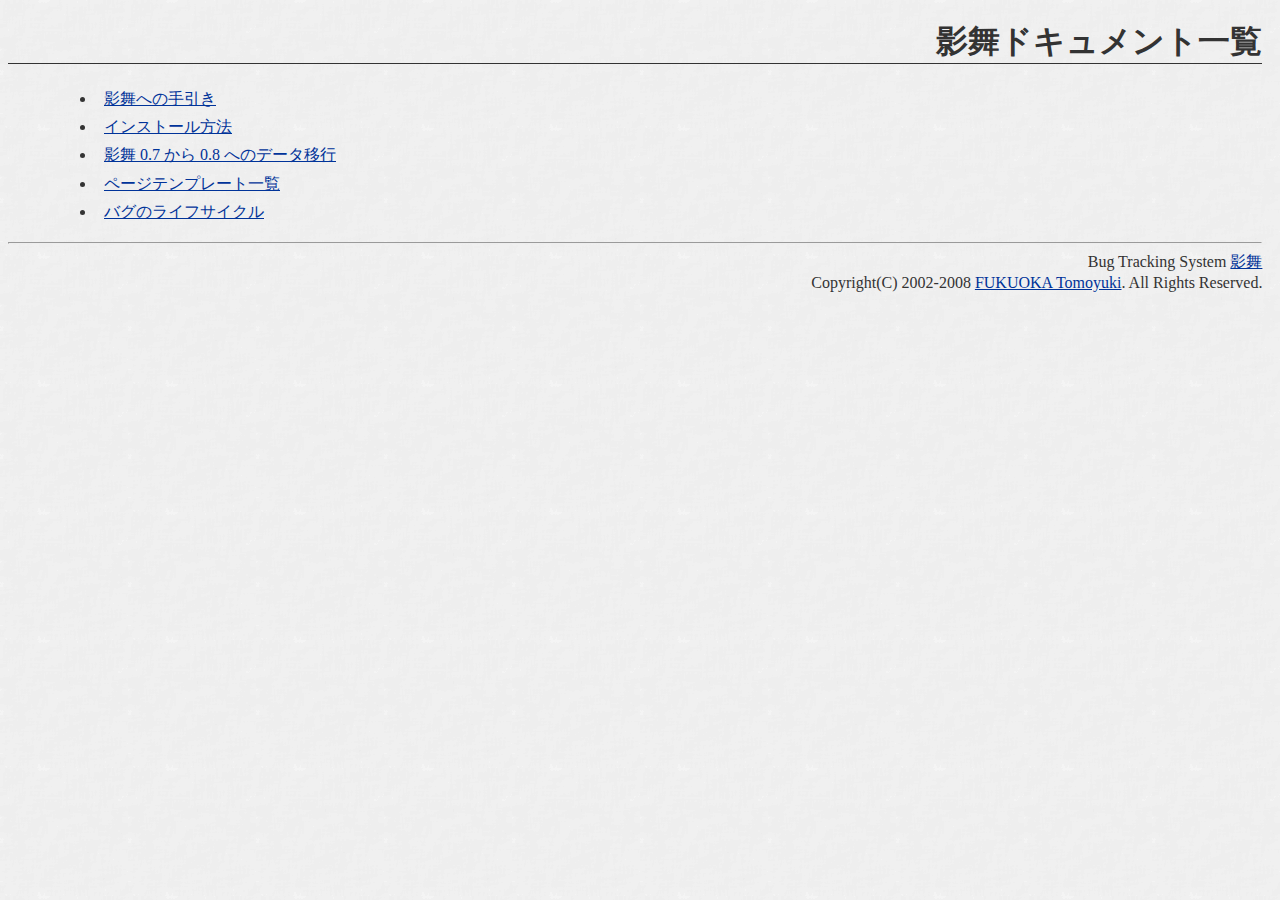
<file: doc/index.html>
<!DOCTYPE html PUBLIC "-//W3C//DTD HTML 4.01//EN">
<html lang="ja">
<head>
  <meta http-equiv="Content-Type" content="text/html; charset=EUC-JP">
  <meta http-equiv="Content-Style-Type" content="text/css">
  <link rel="stylesheet" type="text/css" href="kagemai_doc.css">
  <title>Bug Tracking System ����</title>
</head>
<body>

<h1>����ɥ�����Ȱ���</h1>

<ul>
<li><a href="guide.html">����ؤμ����</a>
<li><a href="install.html">���󥹥ȡ�����ˡ</a>
<li><a href="migrate.html">���� 0.7 ���� 0.8 �ؤΥǡ����ܹ�</a>
<li><a href="page-template.html">�ڡ����ƥ�ץ졼�Ȱ���</a>
<li><a href="lifecycle.html">�Х��Υ饤�ե�������</a>
</ul>

<!-- �ڡ����Υեå����� footer ���鼫ư�Ǽ����ޤ�ޤ���-->
<hr>

<div class="footer">
  Bug Tracking System <a href="http://www.daifukuya.com/kagemai/">����</a>
</div>
<div class="footer">
  Copyright(C) 2002-2008
  <a href="mailto:fukuoka@daifukuya.com">FUKUOKA Tomoyuki</a>. All Rights Reserved. 
</div>

</body>
</html>
</file>
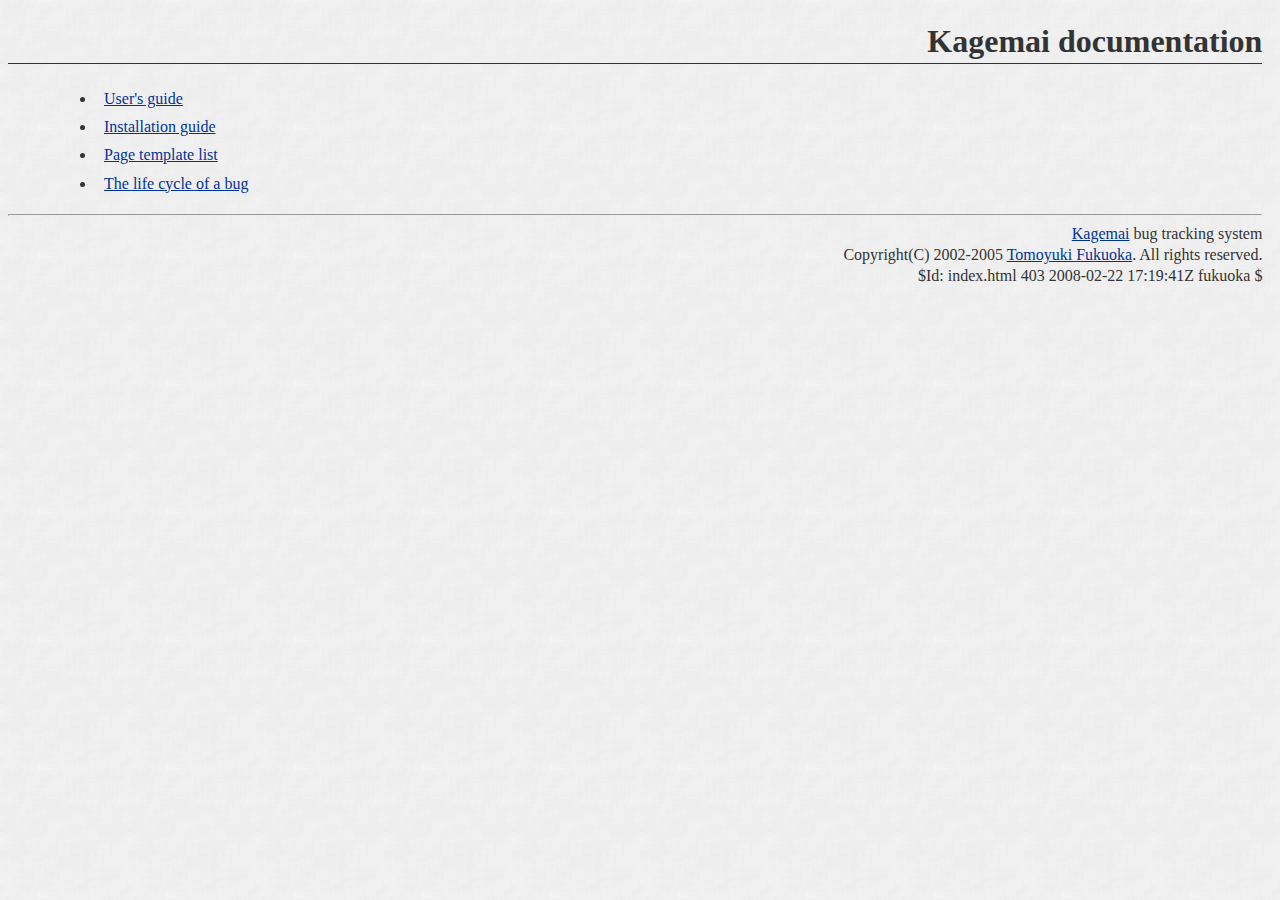
<file: doc/en/index.html>
<!DOCTYPE html PUBLIC "-//W3C//DTD HTML 4.01//EN">
<html lang="en">
<head>
  <meta http-equiv="Content-Type" content="text/html; charset=UTF-8">
  <meta http-equiv="Content-Style-Type" content="text/css">
  <link rel="stylesheet" type="text/css" href="kagemai_doc.css">
  <title>Kagemai bug tracking system</title>
</head>
<body>

<h1>Kagemai documentation</h1>

<ul>
<li><a href="guide.html">User's guide</a>
<li><a href="install.html">Installation guide</a>
<li><a href="page-template.html">Page template list</a>
<li><a href="lifecycle.html">The life cycle of a bug</a>
</ul>

<hr>

<div class="footer">
 <a href="http://www.daifukuya.com/kagemai/">Kagemai</a> bug tracking system
</div>
<div class="footer">
  Copyright(C) 2002-2005
  <a href="mailto:fukuoka@daifukuya.com">Tomoyuki Fukuoka</a>. All rights reserved.
</div>
<div class="footer">
  $Id: index.html 403 2008-02-22 17:19:41Z fukuoka $
</div>

</body>
</html>
</file>
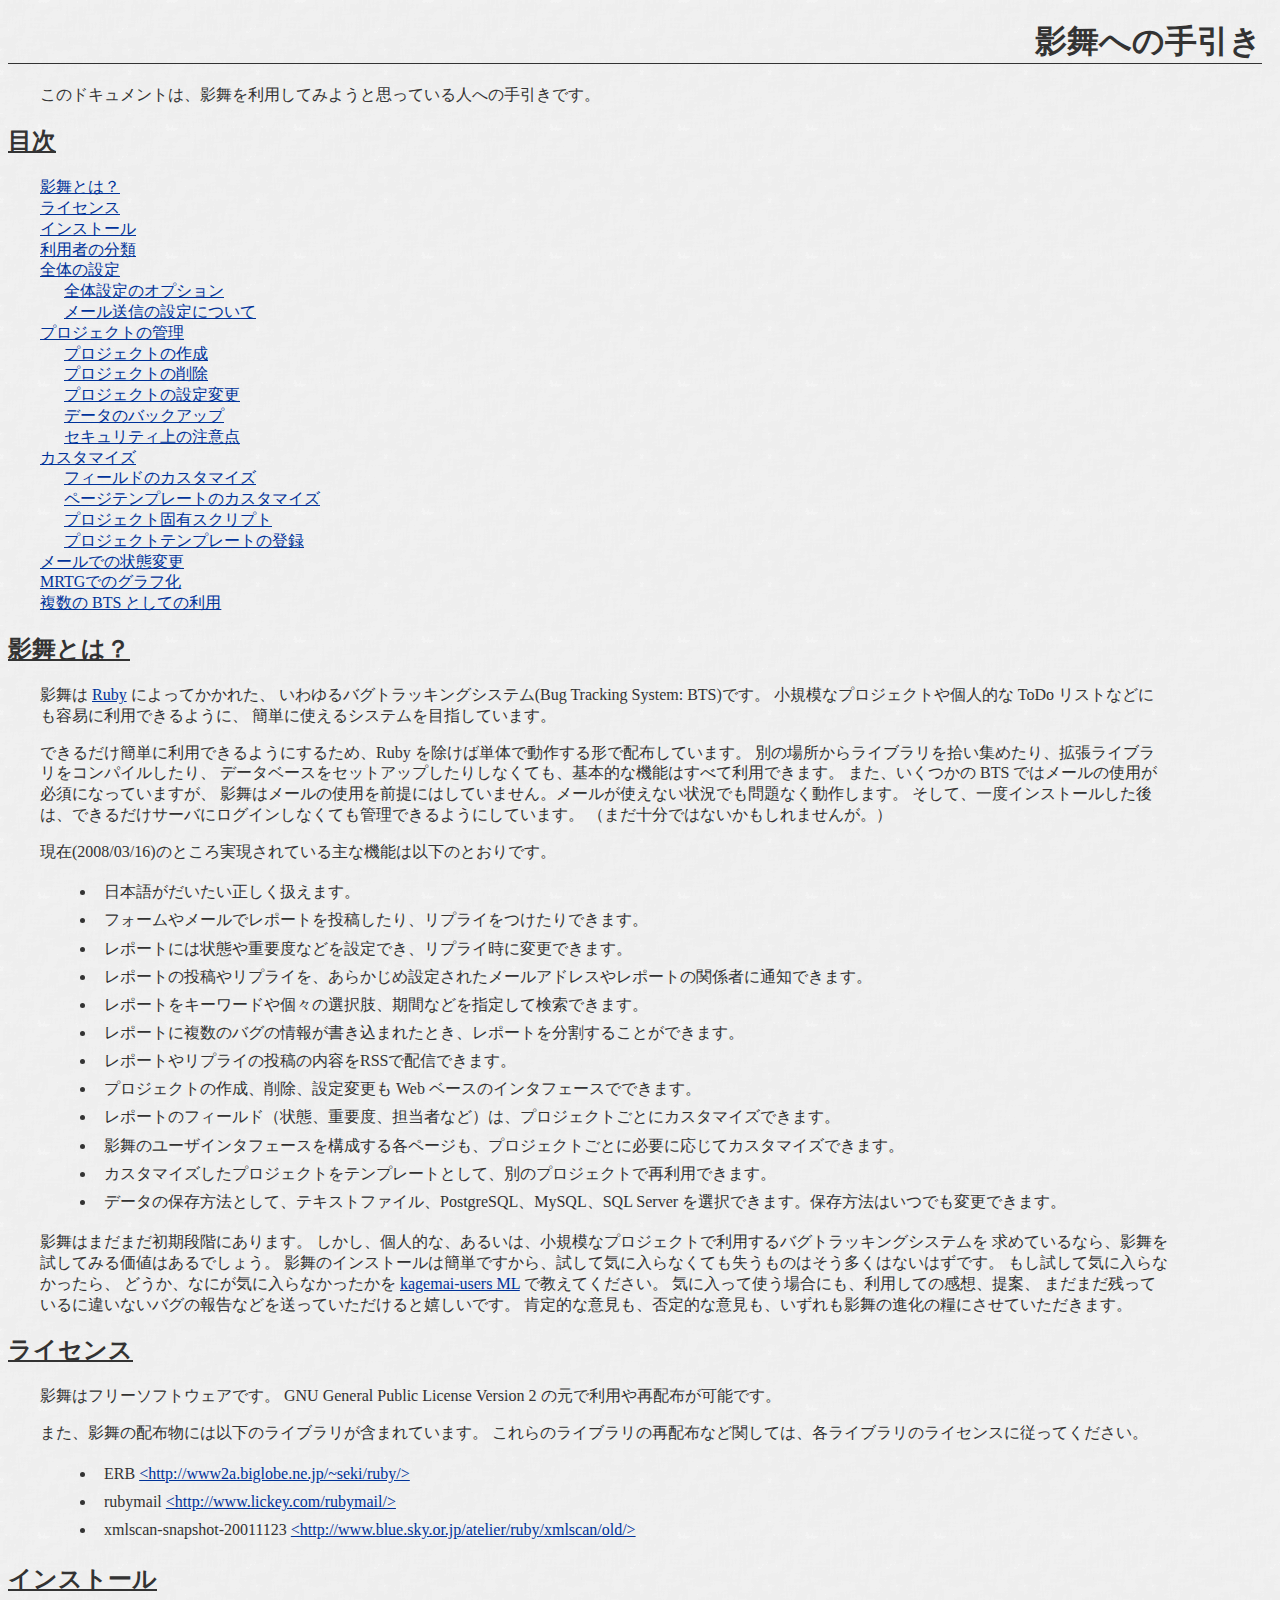
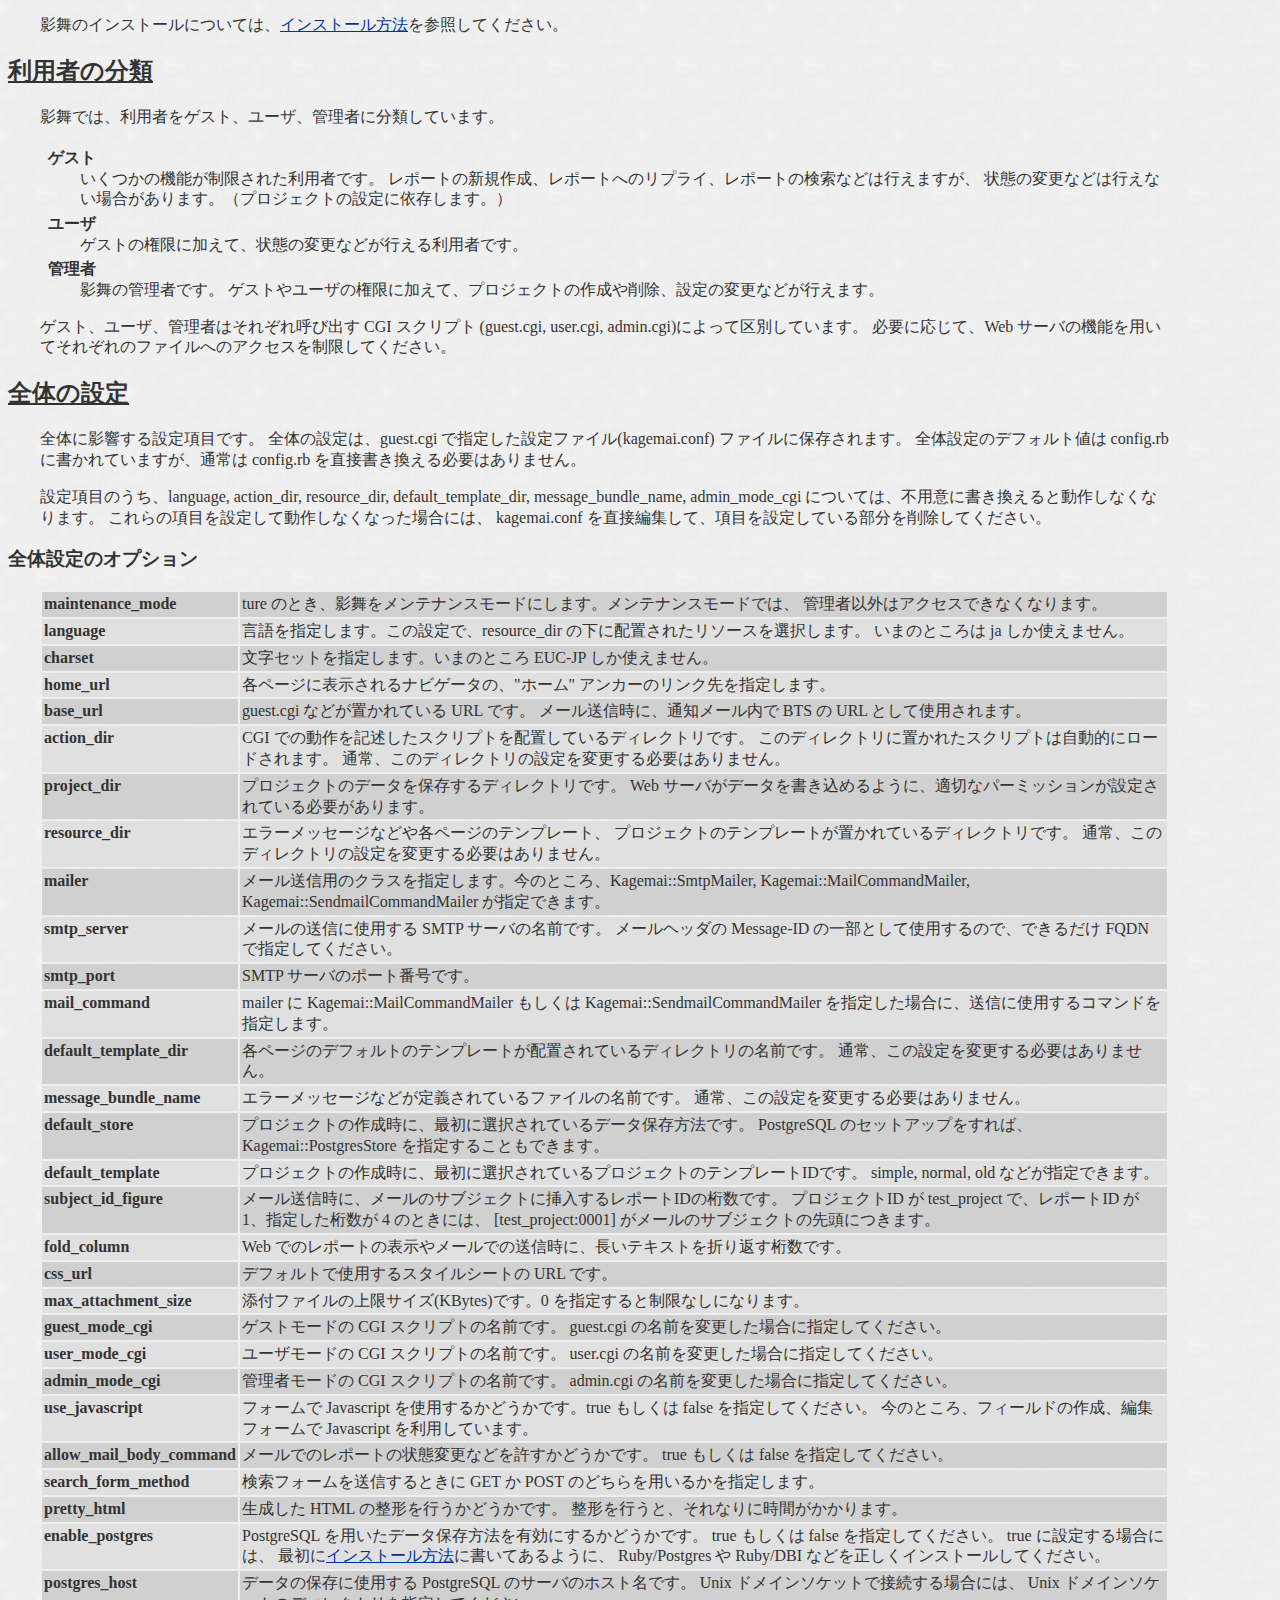
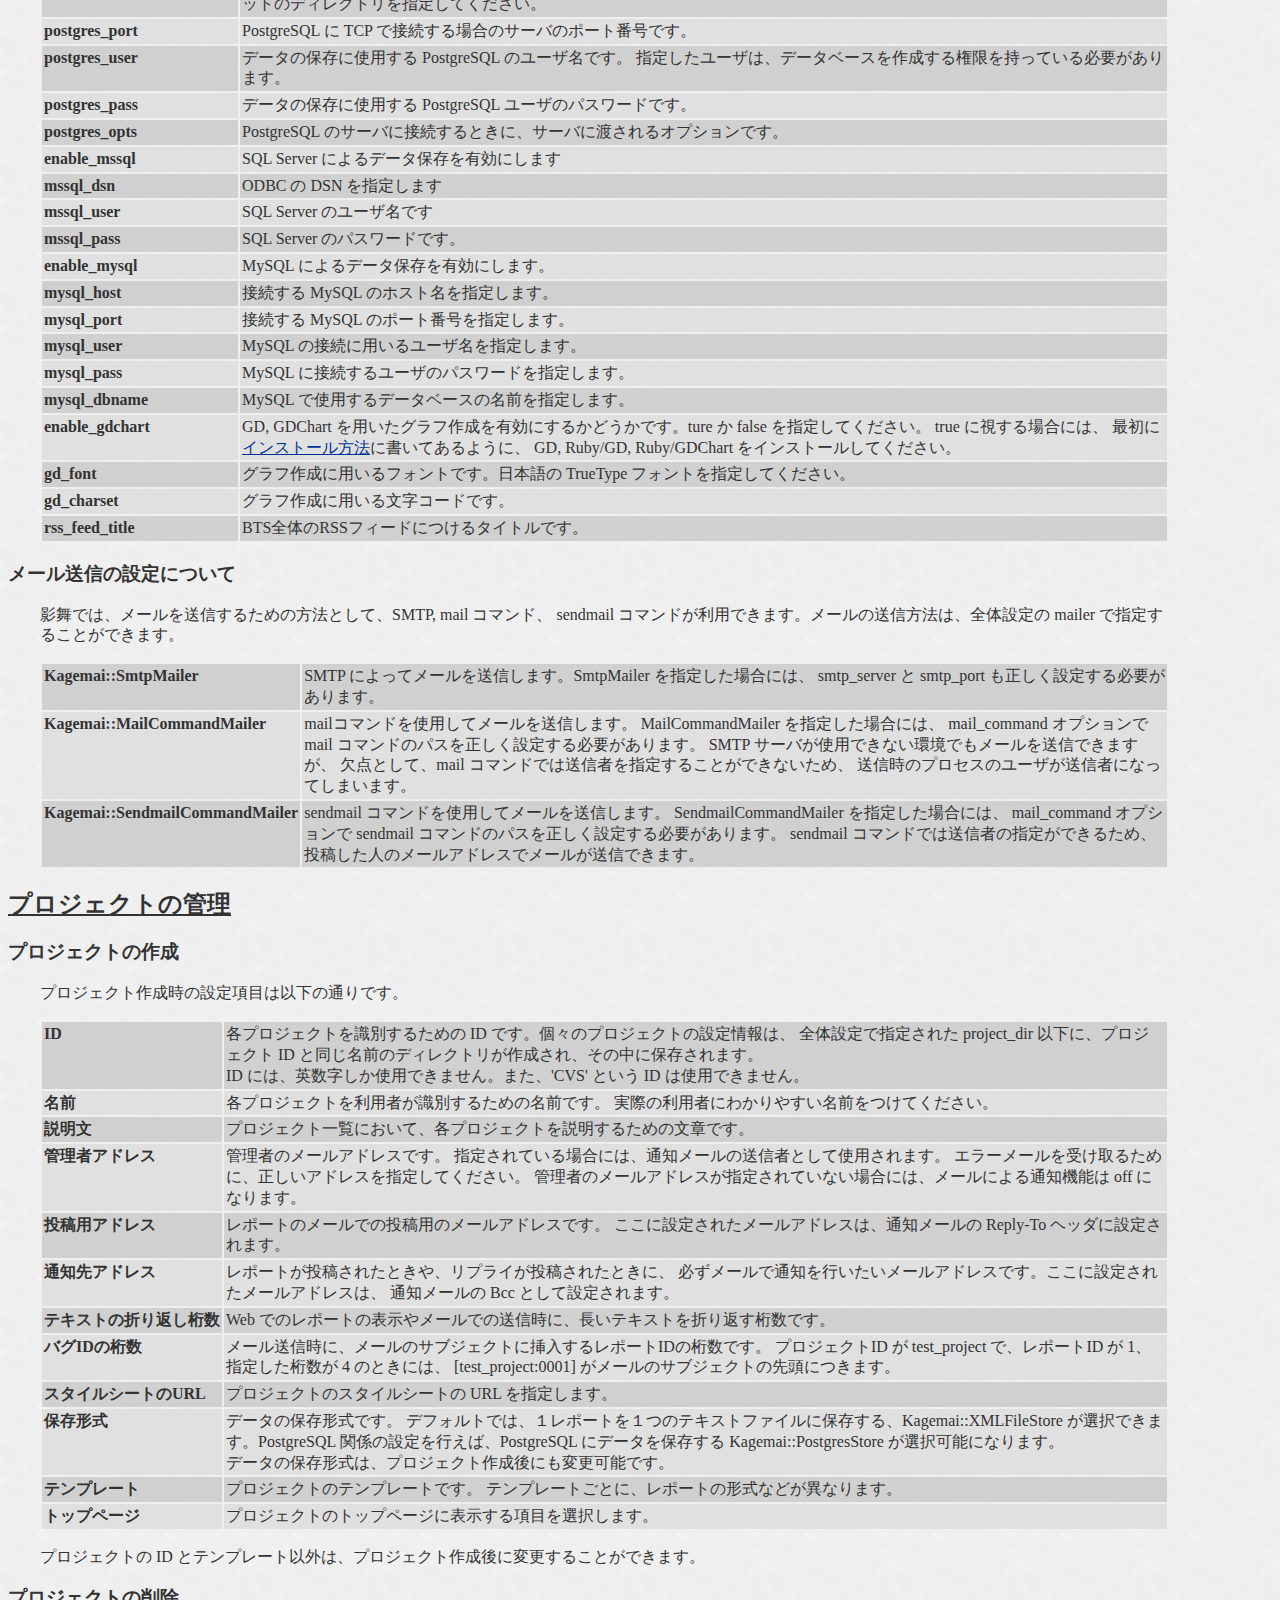
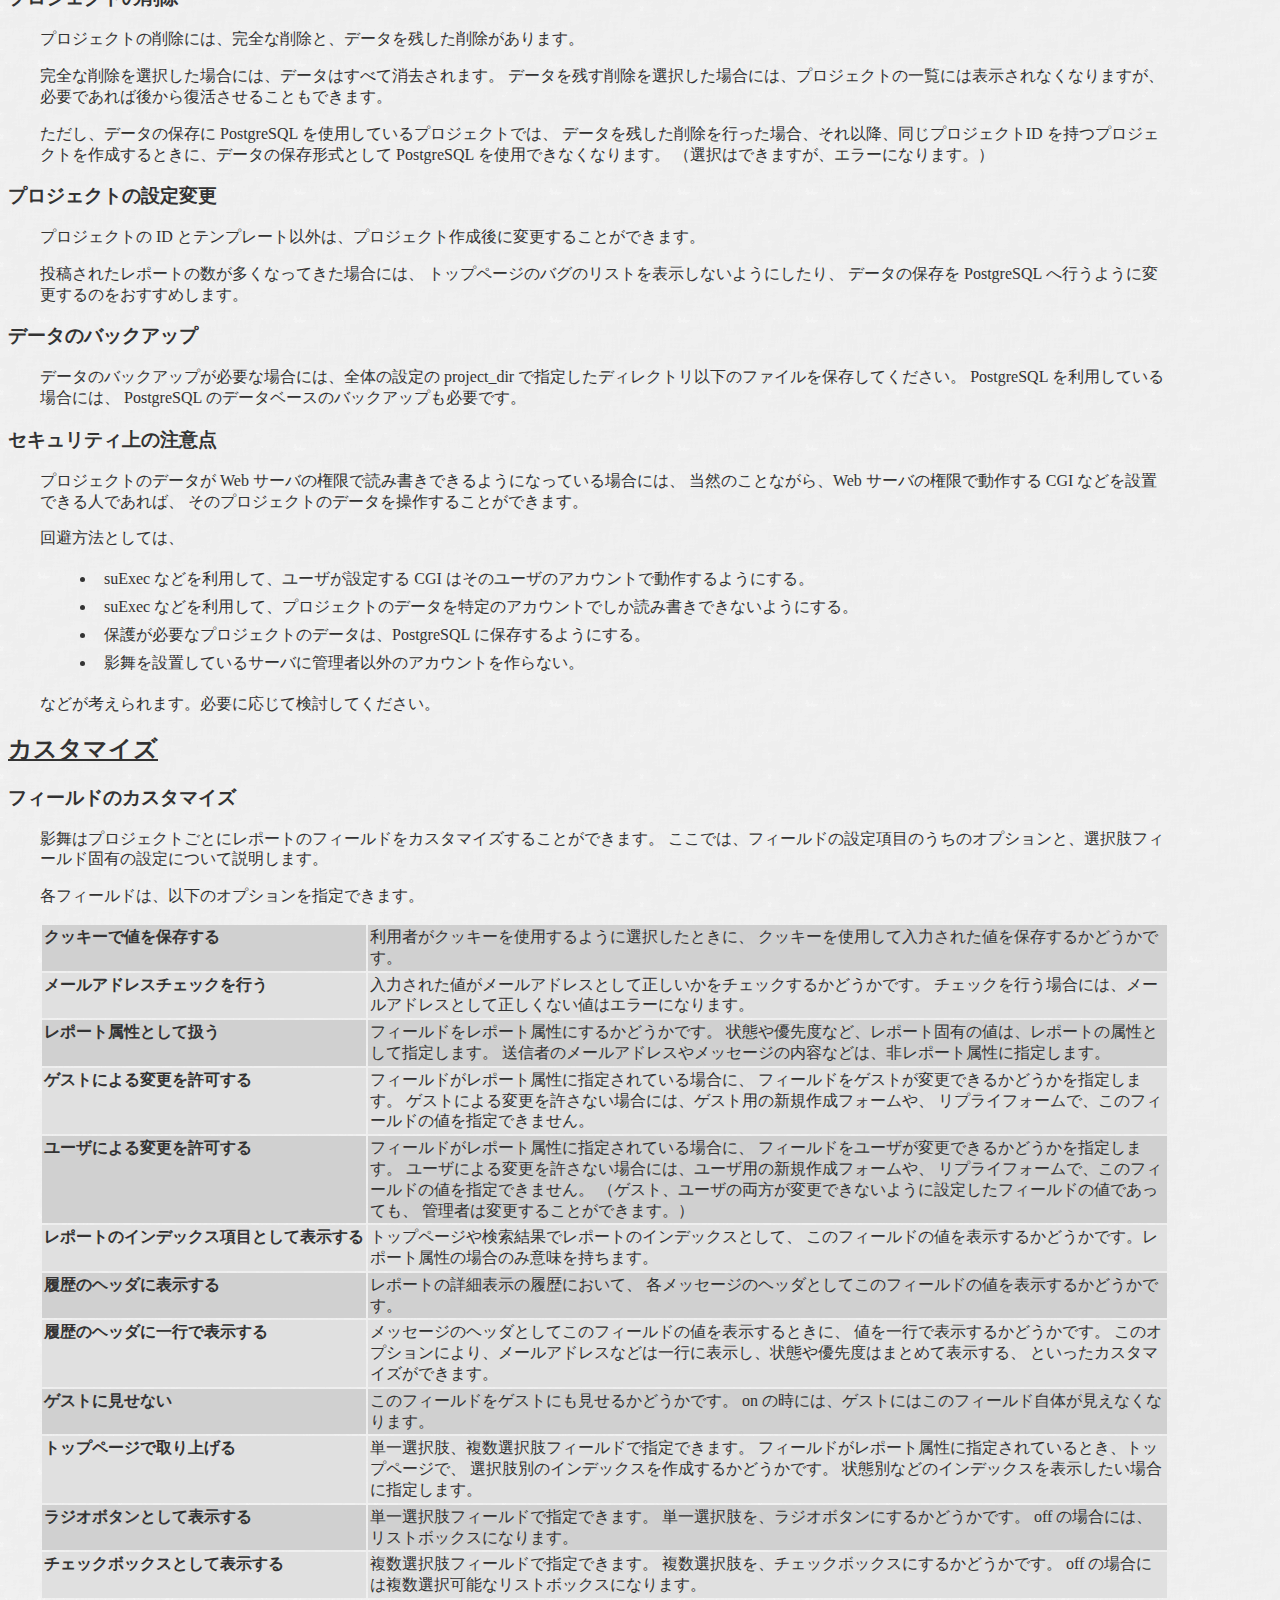
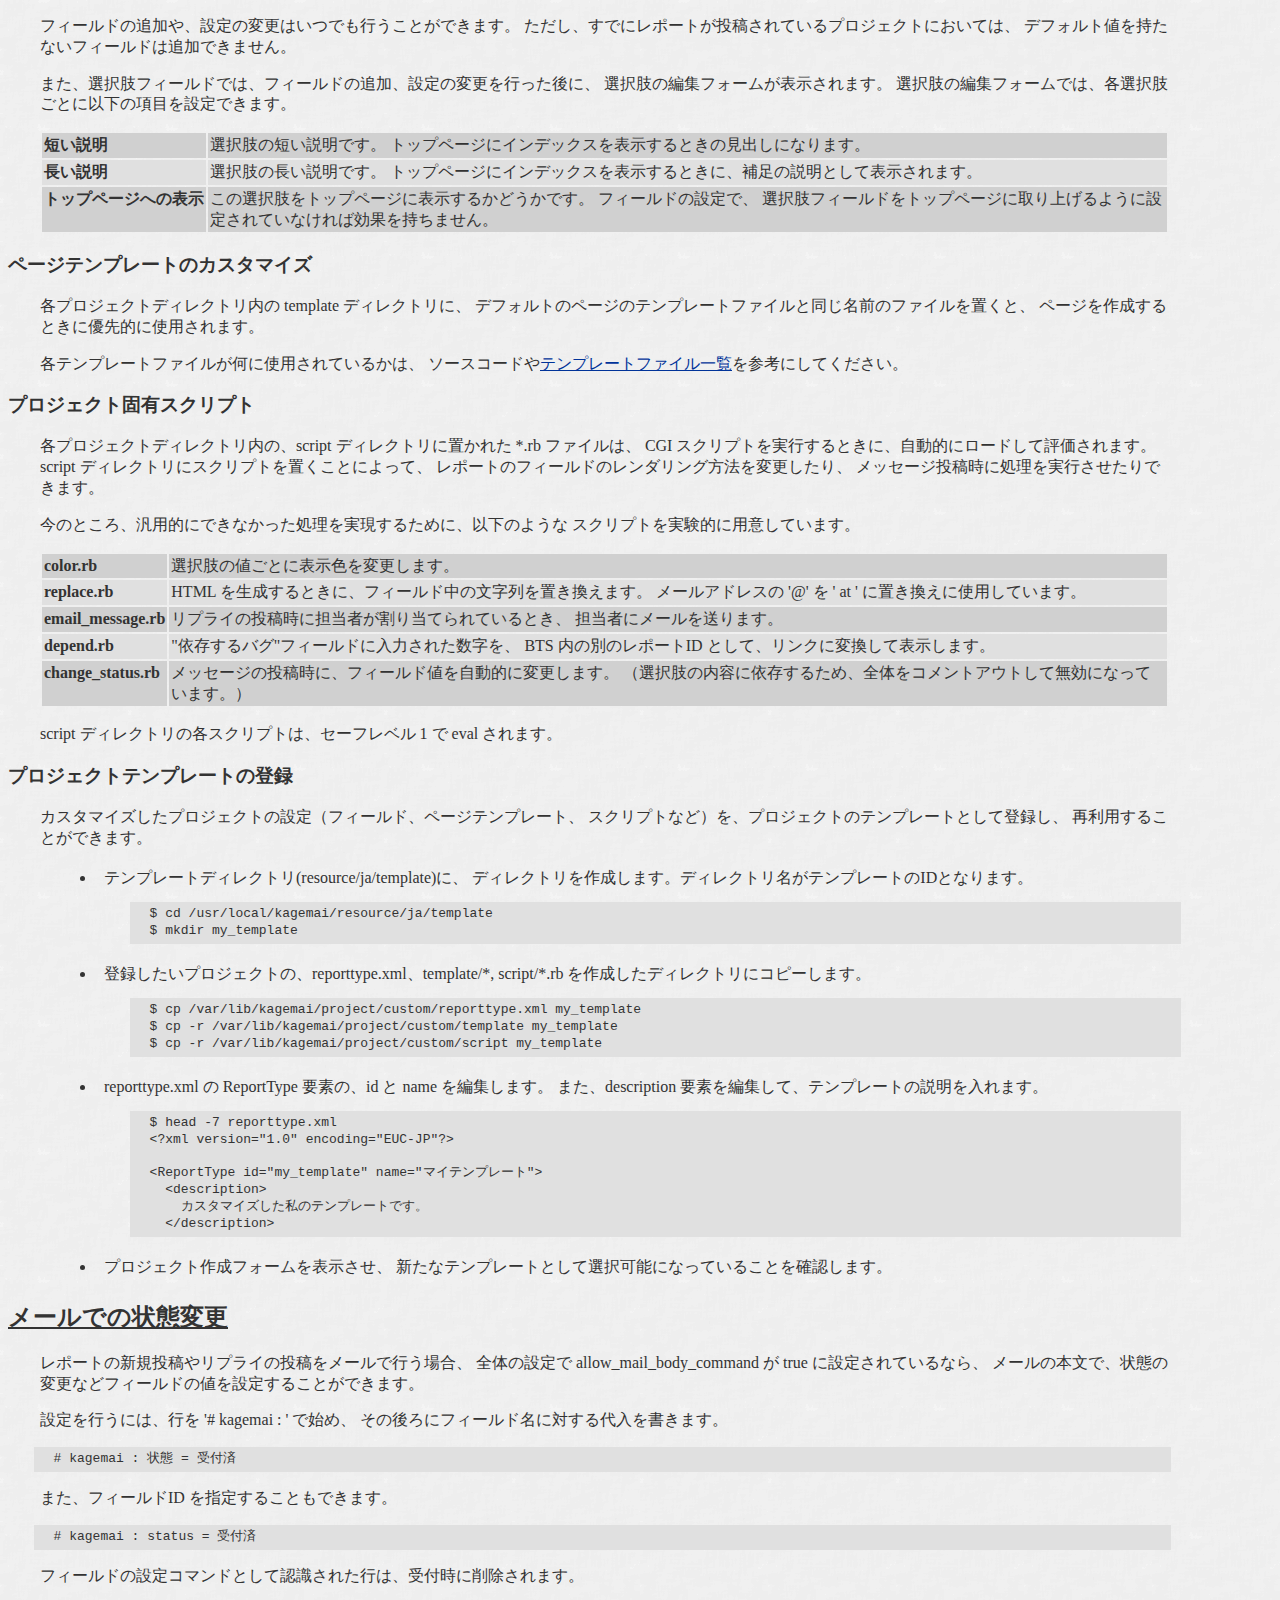
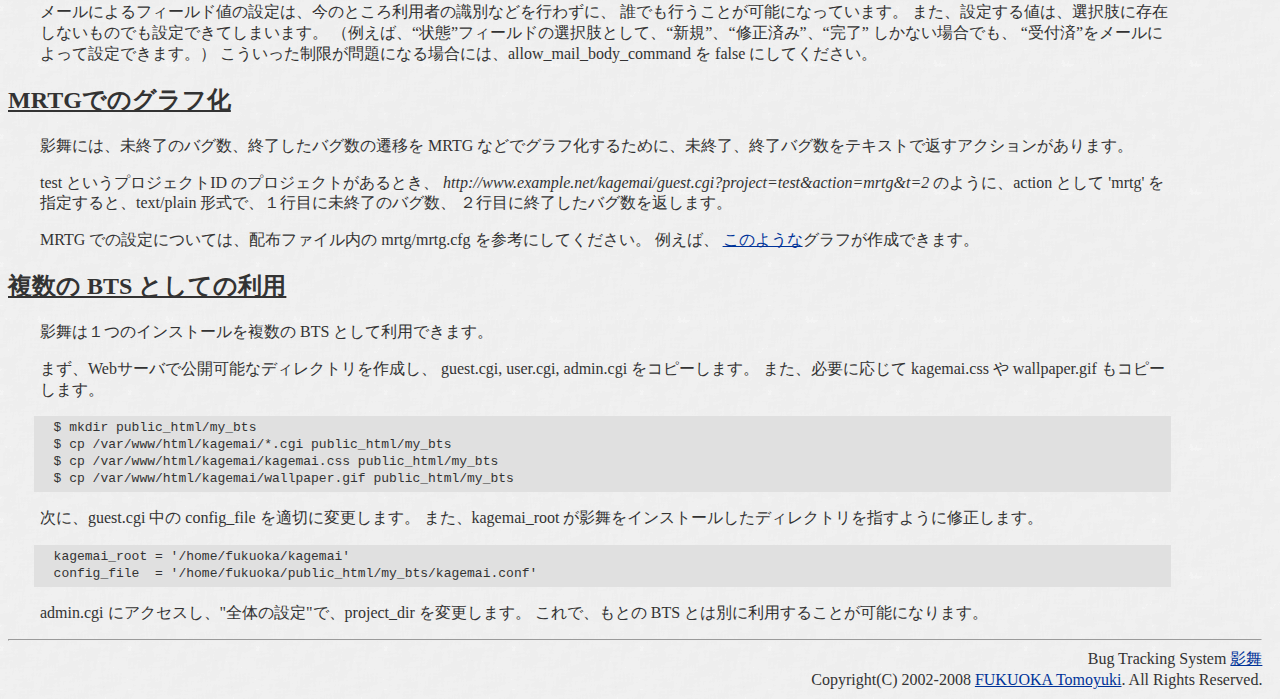
<file: doc/guide.html>
<!DOCTYPE html PUBLIC "-//W3C//DTD HTML 4.01//EN">
<html lang="ja">
<head>
  <meta http-equiv="Content-Type" content="text/html; charset=EUC-JP">
  <meta http-equiv="Content-Style-Type" content="text/css">
  <link rel="stylesheet" type="text/css" href="kagemai_doc.css">
  <title>����ؤμ����</title>
</head>
<body>

<h1>����ؤμ����</h1>

<p>
���Υɥ�����Ȥϡ���������Ѥ��Ƥߤ褦�ȻפäƤ���ͤؤμ�����Ǥ���
</p>

<h2 id="toc">�ܼ�</h2>

<p class="toc">
<!-- �ܼ��ϼ�ư�����Ǥ���-->
<a href="#what_is">����Ȥϡ�</a><br>
<a href="#license">�饤����</a><br>
<a href="#install">���󥹥ȡ���</a><br>
<a href="#mode">���ѼԤ�ʬ��</a><br>
<a href="#global-config">���Τ�����</a><br>
<a style="margin-left:1.5em" href="#global-options">��������Υ��ץ����</a><br>
<a style="margin-left:1.5em" href="#mail-configuration">�᡼������������ˤĤ���</a><br>
<a href="#project-management">�ץ��������Ȥδ���</a><br>
<a style="margin-left:1.5em" href="#create-project">�ץ��������Ȥκ���</a><br>
<a style="margin-left:1.5em" href="#delete-project">�ץ��������Ȥκ��</a><br>
<a style="margin-left:1.5em" href="#config-project">�ץ��������Ȥ������ѹ�</a><br>
<a style="margin-left:1.5em" href="#backup-project">�ǡ����ΥХå����å�</a><br>
<a style="margin-left:1.5em" href="#security">�������ƥ����������</a><br>
<a href="#customize">�������ޥ���</a><br>
<a style="margin-left:1.5em" href="#field-config">�ե�����ɤΥ������ޥ���</a><br>
<a style="margin-left:1.5em" href="#template-config">�ڡ����ƥ�ץ졼�ȤΥ������ޥ���</a><br>
<a style="margin-left:1.5em" href="#project-script">�ץ��������ȸ�ͭ������ץ�</a><br>
<a style="margin-left:1.5em" href="#regist-template">�ץ��������ȥƥ�ץ졼�Ȥ���Ͽ</a><br>
<a href="#mail-command">�᡼��Ǥξ����ѹ�</a><br>
<a href="#mrtg">MRTG�ǤΥ���ղ�</a><br>
<a href="#multi">ʣ���� BTS �Ȥ��Ƥ�����</a><br>

</p>

<h2 id="what_is">����Ȥϡ�</h2>

<p>
����� <a href="http://www.ruby-lang.org">Ruby</a> �ˤ�äƤ����줿��
������Х��ȥ�å��󥰥����ƥ�(Bug Tracking System: BTS)�Ǥ���
�����Ϥʥץ��������Ȥ�Ŀ�Ū�� ToDo �ꥹ�Ȥʤɤˤ��ưפ����ѤǤ���褦�ˡ�
��ñ�˻Ȥ��륷���ƥ���ܻؤ��Ƥ��ޤ���
</p>

<p>
�Ǥ��������ñ�����ѤǤ���褦�ˤ��뤿�ᡢRuby �������ñ�Τ�ư���������ۤ��Ƥ��ޤ���
�̤ξ�꤫��饤�֥��򽦤����᤿�ꡢ��ĥ�饤�֥��򥳥�ѥ��뤷���ꡢ
�ǡ����١����򥻥åȥ��åפ����ꤷ�ʤ��Ƥ⡢����Ū�ʵ�ǽ�Ϥ��٤����ѤǤ��ޤ���
�ޤ��������Ĥ��� BTS �Ǥϥ᡼��λ��Ѥ�ɬ�ܤˤʤäƤ��ޤ�����
����ϥ᡼��λ��Ѥ�����ˤϤ��Ƥ��ޤ��󡣥᡼�뤬�Ȥ��ʤ������Ǥ�����ʤ�ư��ޤ���
�����ơ����٥��󥹥ȡ��뤷����ϡ��Ǥ�����������Ф˥������󤷤ʤ��Ƥ�����Ǥ���褦�ˤ��Ƥ��ޤ���
�ʤޤ���ʬ�ǤϤʤ����⤷��ޤ��󤬡���
</p>

<p>
����(2008/03/16)�ΤȤ����¸�����Ƥ����ʵ�ǽ�ϰʲ��ΤȤ���Ǥ���
</p>

<ul>
  <li>���ܸ줬�������������������ޤ���
  <li>�ե������᡼��ǥ�ݡ��Ȥ���Ƥ����ꡢ��ץ饤��Ĥ�����Ǥ��ޤ���
  <li>��ݡ��ȤˤϾ��֤�����٤ʤɤ�����Ǥ�����ץ饤�����ѹ��Ǥ��ޤ���
  <li>��ݡ��Ȥ���Ƥ��ץ饤�򡢤��餫�������ꤵ�줿�᡼�륢�ɥ쥹���ݡ��Ȥδط��Ԥ����ΤǤ��ޤ���
  <li>��ݡ��Ȥ򥭡���ɤ�ġ�������衢���֤ʤɤ���ꤷ�Ƹ����Ǥ��ޤ���
  <li>��ݡ��Ȥ�ʣ���ΥХ��ξ��󤬽񤭹��ޤ줿�Ȥ�����ݡ��Ȥ�ʬ�䤹�뤳�Ȥ��Ǥ��ޤ���
  <li>��ݡ��Ȥ��ץ饤����Ƥ����Ƥ�RSS���ۿ��Ǥ��ޤ���
  <li>�ץ��������Ȥκ���������������ѹ��� Web �١����Υ��󥿥ե������ǤǤ��ޤ���
  <li>��ݡ��ȤΥե�����ɡʾ��֡������١�ô���Ԥʤɡˤϡ��ץ��������Ȥ��Ȥ˥������ޥ����Ǥ��ޤ���
  <li>����Υ桼�����󥿥ե�������������ƥڡ����⡢�ץ��������Ȥ��Ȥ�ɬ�פ˱����ƥ������ޥ����Ǥ��ޤ���
  <li>�������ޥ��������ץ��������Ȥ�ƥ�ץ졼�ȤȤ��ơ��̤Υץ��������ȤǺ����ѤǤ��ޤ���
  <li>�ǡ�������¸��ˡ�Ȥ��ơ��ƥ����ȥե����롢PostgreSQL��MySQL��SQL Server ������Ǥ��ޤ�����¸��ˡ�Ϥ��ĤǤ��ѹ��Ǥ��ޤ���
</ul>

<p>
����Ϥޤ��ޤ�����ʳ��ˤ���ޤ���
���������Ŀ�Ū�ʡ����뤤�ϡ������Ϥʥץ��������Ȥ����Ѥ���Х��ȥ�å��󥰥����ƥ��
���Ƥ���ʤ顢������Ƥߤ���ͤϤ���Ǥ��礦��
����Υ��󥹥ȡ���ϴ�ñ�Ǥ����顢��Ƶ�������ʤ��Ƥ⼺����ΤϤ���¿���Ϥʤ��Ϥ��Ǥ���

�⤷��Ƶ�������ʤ��ä��顢
�ɤ������ʤˤ���������ʤ��ä�����
<a href="http://www.daifukuya.com/kagemai/index.html#ml">kagemai-users ML</a> �Ƕ����Ƥ���������
�������äƻȤ����ˤ⡢���Ѥ��Ƥδ��ۡ���ơ�
�ޤ��ޤ��ĤäƤ���˰㤤�ʤ��Х������ʤɤ����äƤ���������ȴ򤷤��Ǥ���
����Ū�ʰո��⡢����Ū�ʰո��⡢����������οʲ����Ȥˤ����Ƥ��������ޤ���
</p>

<!-- +++++++++++++++++++++++++++++++++++++++++++++++++++++++++++++++++++++ -->

<h2 id="license">�饤����</h2>

<p>
����ϥե꡼���եȥ������Ǥ���
GNU General Public License Version 2 �θ������Ѥ�����ۤ���ǽ�Ǥ���<br>
</p>

<p>
�ޤ������������ʪ�ˤϰʲ��Υ饤�֥�꤬�ޤޤ�Ƥ��ޤ���
�����Υ饤�֥��κ����ۤʤɴؤ��Ƥϡ��ƥ饤�֥��Υ饤���󥹤˽��äƤ���������
</p>

<ul>
 <li>ERB
     <a href="http://www2a.biglobe.ne.jp/~seki/ruby/">&lt;http://www2a.biglobe.ne.jp/~seki/ruby/&gt;</a>
 <li>rubymail
     <a href="http://www.lickey.com/rubymail/">&lt;http://www.lickey.com/rubymail/&gt;</a>
 <li>xmlscan-snapshot-20011123 
     <a href="http://www.blue.sky.or.jp/atelier/ruby/xmlscan/old/">&lt;http://www.blue.sky.or.jp/atelier/ruby/xmlscan/old/&gt;</a>
</ul>

<!-- +++++++++++++++++++++++++++++++++++++++++++++++++++++++++++++++++++++ -->

<h2 id="install">���󥹥ȡ���</h2>

<p>����Υ��󥹥ȡ���ˤĤ��Ƥϡ�<a href="install.html">���󥹥ȡ�����ˡ</a>�򻲾Ȥ��Ƥ���������</p>


<h2 id="mode">���ѼԤ�ʬ��</h2>

<p>����Ǥϡ����ѼԤ򥲥��ȡ��桼���������Ԥ�ʬ�ष�Ƥ��ޤ���</p>

<dl>
  <dt>������</dt>
  <dd>�����Ĥ��ε�ǽ�����¤��줿���ѼԤǤ���
      ��ݡ��Ȥο�����������ݡ��ȤؤΥ�ץ饤����ݡ��Ȥθ����ʤɤϹԤ��ޤ�����
      ���֤��ѹ��ʤɤϹԤ��ʤ���礬����ޤ����ʥץ��������Ȥ�����˰�¸���ޤ�����
  </dd>

  <dt>�桼��</dt>
  <dd>�����Ȥθ��¤˲ä��ơ����֤��ѹ��ʤɤ��Ԥ������ѼԤǤ���</dd>

  <dt>������</dt>
  <dd>����δ����ԤǤ���
      �����Ȥ�桼���θ��¤˲ä��ơ��ץ��������Ȥκ���������������ѹ��ʤɤ��Ԥ��ޤ���</dd>
</dl>

<p>�����ȡ��桼���������ԤϤ��줾��ƤӽФ� CGI ������ץ�
(guest.cgi, user.cgi, admin.cgi)�ˤ�äƶ��̤��Ƥ��ޤ���
ɬ�פ˱����ơ�Web �����Фε�ǽ���Ѥ��Ƥ��줾��Υե�����ؤΥ������������¤��Ƥ���������</p>


<!-- +++++++++++++++++++++++++++++++++++++++++++++++++++++++++++++++++++++ -->


<h2 id="global-config">���Τ�����</h2>

<p>
���Τ˱ƶ�����������ܤǤ���
���Τ�����ϡ�guest.cgi �ǻ��ꤷ������ե�����(kagemai.conf) �ե��������¸����ޤ���
��������Υǥե�����ͤ� config.rb �˽񤫤�Ƥ��ޤ������̾�� config.rb ��ľ�ܽ񤭴�����ɬ�פϤ���ޤ���
</p>

<p>
������ܤΤ�����language, action_dir, resource_dir, default_template_dir, message_bundle_name, 
admin_mode_cgi �ˤĤ��Ƥϡ����Ѱդ˽񤭴������ư��ʤ��ʤ�ޤ���
�����ι��ܤ����ꤷ��ư��ʤ��ʤä����ˤϡ�
kagemai.conf ��ľ���Խ����ơ����ܤ����ꤷ�Ƥ�����ʬ�������Ƥ���������</p>

<h3 id="global-options">��������Υ��ץ����</h3>

<table>
  <tr class="even">
    <th>maintenance_mode</th>
    <td>ture �ΤȤ����������ƥʥ󥹥⡼�ɤˤ��ޤ������ƥʥ󥹥⡼�ɤǤϡ�
        �����԰ʳ��ϥ��������Ǥ��ʤ��ʤ�ޤ���</td>
  </tr>
  <tr class="odd">
    <th>language</th>
    <td>�������ꤷ�ޤ�����������ǡ�resource_dir �β������֤��줿�꥽���������򤷤ޤ���
        ���ޤΤȤ����� ja �����Ȥ��ޤ���</td>
  </tr>
  <tr class="even">
    <th>charset</th>
    <td>ʸ�����åȤ���ꤷ�ޤ������ޤΤȤ��� EUC-JP �����Ȥ��ޤ���</td>
  </tr>
  <tr class="odd">
    <th>home_url</th>
    <td>�ƥڡ�����ɽ�������ʥӥ������Ρ�"�ۡ���" ���󥫡��Υ�������ꤷ�ޤ���</td>
  </tr>
  <tr class="even">
    <th>base_url</th>
    <td>guest.cgi �ʤɤ��֤���Ƥ��� URL �Ǥ���
       �᡼���������ˡ����Υ᡼����� BTS �� URL �Ȥ��ƻ��Ѥ���ޤ���</td>
  </tr>
  <tr class="odd">
    <th>action_dir</th>
    <td>CGI �Ǥ�ư��򵭽Ҥ���������ץȤ����֤��Ƥ���ǥ��쥯�ȥ�Ǥ���
        ���Υǥ��쥯�ȥ���֤��줿������ץȤϼ�ưŪ�˥����ɤ���ޤ���
        �̾���Υǥ��쥯�ȥ��������ѹ�����ɬ�פϤ���ޤ���</td>
  </tr>
  <tr class="even">
    <th>project_dir</th>
    <td>�ץ��������ȤΥǡ�������¸����ǥ��쥯�ȥ�Ǥ���
        Web �����Ф��ǡ�����񤭹����褦�ˡ�Ŭ�ڤʥѡ��ߥå�������ꤵ��Ƥ���ɬ�פ�����ޤ���</td>
  </tr>
  <tr class="odd">
    <th>resource_dir</th>
    <td>���顼��å������ʤɤ�ƥڡ����Υƥ�ץ졼�ȡ�
        �ץ��������ȤΥƥ�ץ졼�Ȥ��֤���Ƥ���ǥ��쥯�ȥ�Ǥ���
        �̾���Υǥ��쥯�ȥ��������ѹ�����ɬ�פϤ���ޤ���</td>
  </tr>

  <tr class="even">
    <th>mailer</th>
    <td>�᡼�������ѤΥ��饹����ꤷ�ޤ������ΤȤ�����Kagemai::SmtpMailer,
        Kagemai::MailCommandMailer, Kagemai::SendmailCommandMailer ������Ǥ��ޤ���</td>
  </tr>

  <tr class="odd">
    <th>smtp_server</th>
    <td>�᡼��������˻��Ѥ��� SMTP �����Ф�̾���Ǥ���
        �᡼��إå��� Message-ID �ΰ����Ȥ��ƻ��Ѥ���Τǡ��Ǥ������ FQDN �ǻ��ꤷ�Ƥ���������</td>
  </tr>

  <tr class="even">
    <th>smtp_port</th>
    <td>SMTP �����ФΥݡ����ֹ�Ǥ���</td>
  </tr>

  <tr class="odd">
    <th>mail_command</th>
    <td>mailer �� Kagemai::MailCommandMailer �⤷����  Kagemai::SendmailCommandMailer 
        ����ꤷ�����ˡ������˻��Ѥ��륳�ޥ�ɤ���ꤷ�ޤ���</td>
  </tr>

  <tr class="even">
    <th>default_template_dir</th>
    <td>�ƥڡ����Υǥե���ȤΥƥ�ץ졼�Ȥ����֤���Ƥ���ǥ��쥯�ȥ��̾���Ǥ���
        �̾����������ѹ�����ɬ�פϤ���ޤ���</td>
  </tr>
  <tr class="odd">
    <th>message_bundle_name</th>
    <td>���顼��å������ʤɤ��������Ƥ���ե������̾���Ǥ���
        �̾����������ѹ�����ɬ�פϤ���ޤ���</td>
  </tr>
  <tr class="even">
    <th>default_store</th>
    <td>�ץ��������Ȥκ������ˡ��ǽ�����򤵤�Ƥ���ǡ�����¸��ˡ�Ǥ���
        PostgreSQL �Υ��åȥ��åפ򤹤�С�Kagemai::PostgresStore ����ꤹ�뤳�Ȥ�Ǥ��ޤ���</td>
  </tr>
  <tr class="odd">
    <th>default_template</th>
    <td>�ץ��������Ȥκ������ˡ��ǽ�����򤵤�Ƥ���ץ��������ȤΥƥ�ץ졼��ID�Ǥ���
        simple, normal, old �ʤɤ�����Ǥ��ޤ���</td>
  </tr>
  <tr class="even">
    <th>subject_id_figure</th>
    <td>�᡼���������ˡ��᡼��Υ��֥������Ȥ����������ݡ���ID�η���Ǥ���
        �ץ���������ID �� test_project �ǡ���ݡ���ID �� 1�����ꤷ������� 4 �ΤȤ��ˤϡ�
        [test_project:0001] ���᡼��Υ��֥������Ȥ���Ƭ�ˤĤ��ޤ���</td>
  </tr>
  <tr class="odd">
    <th>fold_column</th>
    <td>Web �ǤΥ�ݡ��Ȥ�ɽ����᡼��Ǥ��������ˡ�Ĺ���ƥ����Ȥ��ޤ��֤�����Ǥ���</td>
  </tr>

  <tr class="even">
    <th>css_url</th>
    <td>�ǥե���Ȥǻ��Ѥ��륹�����륷���Ȥ� URL �Ǥ���</td>
  </tr>

  <tr class="odd">
    <th>max_attachment_size</th>
    <td>ź�եե�����ξ�¥�����(KBytes)�Ǥ���0 ����ꤹ������¤ʤ��ˤʤ�ޤ���</td>
  </tr>

  <tr class="even">
    <th>guest_mode_cgi</th>
    <td>�����ȥ⡼�ɤ� CGI ������ץȤ�̾���Ǥ���
        guest.cgi ��̾�����ѹ��������˻��ꤷ�Ƥ���������</td>
  </tr>
  <tr class="odd">
    <th>user_mode_cgi</th>
    <td>�桼���⡼�ɤ� CGI ������ץȤ�̾���Ǥ���
        user.cgi ��̾�����ѹ��������˻��ꤷ�Ƥ���������</td>
  </tr>
  <tr class="even">
    <th>admin_mode_cgi</th>
    <td>�����ԥ⡼�ɤ� CGI ������ץȤ�̾���Ǥ���
        admin.cgi ��̾�����ѹ��������˻��ꤷ�Ƥ���������</td>
  </tr>

  <tr class="odd">
    <th>use_javascript</th>
    <td>�ե������ Javascript ����Ѥ��뤫�ɤ����Ǥ���true �⤷���� false ����ꤷ�Ƥ���������
        ���ΤȤ������ե�����ɤκ������Խ��ե������ Javascript �����Ѥ��Ƥ��ޤ���</td>
  </tr>

  <tr class="even">
    <th>allow_mail_body_command</th>
    <td>�᡼��ǤΥ�ݡ��Ȥξ����ѹ��ʤɤ�������ɤ����Ǥ���
        true �⤷���� false ����ꤷ�Ƥ���������</td>
  </tr>

  <tr class="odd">
    <th>search_form_method</th>
    <td>�����ե��������������Ȥ��� GET �� POST �Τɤ�����Ѥ��뤫����ꤷ�ޤ���</td>
  </tr>

  <tr class="even">
    <th>pretty_html</th>
    <td>�������� HTML ��������Ԥ����ɤ����Ǥ���
        ������Ԥ��ȡ�����ʤ�˻��֤�������ޤ���</td>
  </tr>

  <tr class="odd">
    <th>enable_postgres</th>
    <td>PostgreSQL ���Ѥ����ǡ�����¸��ˡ��ͭ���ˤ��뤫�ɤ����Ǥ���
        true �⤷���� false ����ꤷ�Ƥ���������
        true �����ꤹ����ˤϡ�
       �ǽ��<a href="install.html#postgres">���󥹥ȡ�����ˡ</a>�˽񤤤Ƥ���褦�ˡ�
        Ruby/Postgres �� Ruby/DBI �ʤɤ����������󥹥ȡ��뤷�Ƥ���������</td>
  </tr>

  <tr class="even">
    <th>postgres_host</th>
    <td>�ǡ�������¸�˻��Ѥ��� PostgreSQL �Υ����ФΥۥ���̾�Ǥ���
        Unix �ɥᥤ�󥽥��åȤ���³������ˤϡ�
        Unix �ɥᥤ�󥽥��åȤΥǥ��쥯�ȥ����ꤷ�Ƥ���������</td>

  <tr class="odd">
    <th>postgres_port</th>
    <td>PostgreSQL �� TCP ����³������Υ����ФΥݡ����ֹ�Ǥ���</td>
  </tr>

  <tr class="even">
    <th>postgres_user</th>
    <td>�ǡ�������¸�˻��Ѥ��� PostgreSQL �Υ桼��̾�Ǥ���
        ���ꤷ���桼���ϡ��ǡ����١�����������븢�¤���äƤ���ɬ�פ�����ޤ���</td>
  </tr>
  <tr class="odd">
    <th>postgres_pass</th>
    <td>�ǡ�������¸�˻��Ѥ��� PostgreSQL �桼���Υѥ���ɤǤ���</td>
  </tr>

  <tr class="even">
    <th>postgres_opts </th>
    <td>PostgreSQL �Υ����Ф���³����Ȥ��ˡ������Ф��Ϥ���륪�ץ����Ǥ���</td>
  </tr>

  <tr class="odd">
     <th>enable_mssql</th>
     <td>SQL Server �ˤ��ǡ�����¸��ͭ���ˤ��ޤ�</td>
  </tr>
  
  <tr class="even">
     <th>mssql_dsn</th>
     <td>ODBC �� DSN ����ꤷ�ޤ�</td>
  </tr>
  
  <tr class="odd">
     <th>mssql_user</th>
     <td>SQL Server �Υ桼��̾�Ǥ�</td>
  </tr>
  
  <tr class="even">
     <th>mssql_pass</th>
     <td>SQL Server �Υѥ���ɤǤ���</td>
  </tr>

  <tr class="odd">
     <th>enable_mysql</th>
     <td>MySQL �ˤ��ǡ�����¸��ͭ���ˤ��ޤ���</td>
  </tr>

  <tr class="even">
     <th>mysql_host</th>
     <td>��³���� MySQL �Υۥ���̾����ꤷ�ޤ���</td>
  </tr>

  <tr class="odd">
     <th>mysql_port</th>
     <td>��³���� MySQL �Υݡ����ֹ����ꤷ�ޤ���</td>
  </tr>

  <tr class="even">
     <th>mysql_user</th>
     <td>MySQL ����³���Ѥ���桼��̾����ꤷ�ޤ���</td>
  </tr>

  <tr class="odd">
     <th>mysql_pass</th>
     <td>MySQL ����³����桼���Υѥ���ɤ���ꤷ�ޤ���</td>
  </tr>

  <tr class="even">
     <th>mysql_dbname</th>
     <td>MySQL �ǻ��Ѥ���ǡ����١�����̾������ꤷ�ޤ���</td>
  </tr>

  <tr class="odd">
    <th>enable_gdchart</th>
    <td>GD, GDChart ���Ѥ�������պ�����ͭ���ˤ��뤫�ɤ����Ǥ���ture �� false ����ꤷ�Ƥ���������
        true �˻뤹����ˤϡ�
        �ǽ��<a href="install.html#gd">���󥹥ȡ�����ˡ</a>�˽񤤤Ƥ���褦�ˡ�
        GD, Ruby/GD, Ruby/GDChart �򥤥󥹥ȡ��뤷�Ƥ���������
    </td>
  </tr>

  <tr class="even">
    <th>gd_font</th>
    <td>����պ������Ѥ���ե���ȤǤ������ܸ�� TrueType �ե���Ȥ���ꤷ�Ƥ���������</td>
  </tr>

  <tr class="odd">
    <th>gd_charset</th>
    <td>����պ������Ѥ���ʸ�������ɤǤ���</td>
  </tr>

  <tr class="even">
    <th>rss_feed_title</th>
    <td>BTS���Τ�RSS�ե����ɤˤĤ��륿���ȥ�Ǥ���</td>
  </tr>
</table>

<h3 id="mail-configuration">�᡼������������ˤĤ���</h3>

<p>����Ǥϡ��᡼����������뤿�����ˡ�Ȥ��ơ�SMTP, mail ���ޥ�ɡ�
sendmail ���ޥ�ɤ����ѤǤ��ޤ����᡼���������ˡ�ϡ���������� mailer
�ǻ��ꤹ�뤳�Ȥ��Ǥ��ޤ���</p>

<table>
  <tr class="even">
    <th>Kagemai::SmtpMailer</th>
    <td>SMTP �ˤ�äƥ᡼����������ޤ���SmtpMailer ����ꤷ�����ˤϡ�
        smtp_server �� smtp_port �����������ꤹ��ɬ�פ�����ޤ���
    </td>
  </tr>
  
  <tr class="odd">
    <th>Kagemai::MailCommandMailer</th>
    <td>mail���ޥ�ɤ���Ѥ��ƥ᡼����������ޤ���
        MailCommandMailer ����ꤷ�����ˤϡ�
        mail_command ���ץ����� mail ���ޥ�ɤΥѥ������������ꤹ��ɬ�פ�����ޤ���
        SMTP �����Ф����ѤǤ��ʤ��Ķ��Ǥ�᡼��������Ǥ��ޤ�����
        �����Ȥ��ơ�mail ���ޥ�ɤǤ������Ԥ���ꤹ�뤳�Ȥ��Ǥ��ʤ����ᡢ
        �������Υץ������Υ桼���������ԤˤʤäƤ��ޤ��ޤ���
    </td>
  </tr>

  <tr class="even">
    <th>Kagemai::SendmailCommandMailer</th>
    <td>sendmail ���ޥ�ɤ���Ѥ��ƥ᡼����������ޤ���
        SendmailCommandMailer ����ꤷ�����ˤϡ�
        mail_command ���ץ����� sendmail ���ޥ�ɤΥѥ������������ꤹ��ɬ�פ�����ޤ���
        sendmail ���ޥ�ɤǤ������Ԥλ��꤬�Ǥ��뤿�ᡢ
       ��Ƥ����ͤΥ᡼�륢�ɥ쥹�ǥ᡼�뤬�����Ǥ��ޤ���
    </td>
  </tr>
</table>

<!-- +++++++++++++++++++++++++++++++++++++++++++++++++++++++++++++++++++++ -->

<h2 id="project-management">�ץ��������Ȥδ���</h2>

<h3 id="create-project">�ץ��������Ȥκ���</h3>

<p>�ץ��������Ⱥ�������������ܤϰʲ����̤�Ǥ���</p>

<table>
  <tr class="even">
    <th>ID</th>
    <td>�ƥץ��������Ȥ��̤��뤿��� ID �Ǥ����ġ��Υץ��������Ȥ��������ϡ�
        ��������ǻ��ꤵ�줿 project_dir �ʲ��ˡ��ץ��������� ID
        ��Ʊ��̾���Υǥ��쥯�ȥ꤬�������졢���������¸����ޤ���<br>
        ID �ˤϡ��ѿ����������ѤǤ��ޤ��󡣤ޤ���'CVS' �Ȥ��� ID �ϻ��ѤǤ��ޤ���
    </td>
  </tr>

  <tr class="odd">
    <th>̾��</th>
    <td>�ƥץ��������Ȥ����ѼԤ����̤��뤿���̾���Ǥ���
        �ºݤ����ѼԤˤ狼��䤹��̾����Ĥ��Ƥ���������</td>
  </tr>

  <tr class="even">
    <th>����ʸ</th>
    <td>�ץ��������Ȱ����ˤ����ơ��ƥץ��������Ȥ��������뤿���ʸ�ϤǤ���</td>
  </tr>

  <tr class="odd">
    <th>�����ԥ��ɥ쥹</th>
    <td>�����ԤΥ᡼�륢�ɥ쥹�Ǥ���
        ���ꤵ��Ƥ�����ˤϡ����Υ᡼��������ԤȤ��ƻ��Ѥ���ޤ���
        ���顼�᡼��������뤿��ˡ����������ɥ쥹����ꤷ�Ƥ���������
        �����ԤΥ᡼�륢�ɥ쥹�����ꤵ��Ƥ��ʤ����ˤϡ��᡼��ˤ�����ε�ǽ�� off �ˤʤ�ޤ���
    </td>
  </tr>

  <tr class="even">
    <th>����ѥ��ɥ쥹</th>
    <td>��ݡ��ȤΥ᡼��Ǥ�����ѤΥ᡼�륢�ɥ쥹�Ǥ���
        ���������ꤵ�줿�᡼�륢�ɥ쥹�ϡ����Υ᡼��� Reply-To �إå������ꤵ��ޤ���
    </td>
  </tr>

  <tr class="odd">
    <th>�����襢�ɥ쥹</th>
    <td>��ݡ��Ȥ���Ƥ��줿�Ȥ��䡢��ץ饤����Ƥ��줿�Ȥ��ˡ�
        ɬ���᡼������Τ�Ԥ������᡼�륢�ɥ쥹�Ǥ������������ꤵ�줿�᡼�륢�ɥ쥹�ϡ�
        ���Υ᡼��� Bcc �Ȥ������ꤵ��ޤ���
    </td>
  </tr>

  <tr class="even">
    <th>�ƥ����Ȥ��ޤ��֤����</th>
    <td>Web �ǤΥ�ݡ��Ȥ�ɽ����᡼��Ǥ��������ˡ�Ĺ���ƥ����Ȥ��ޤ��֤�����Ǥ���</td>
  </tr>

  <tr class="odd">
    <th>�Х�ID�η��</th>
    <td>�᡼���������ˡ��᡼��Υ��֥������Ȥ����������ݡ���ID�η���Ǥ���
        �ץ���������ID �� test_project �ǡ���ݡ���ID �� 1�����ꤷ������� 4 �ΤȤ��ˤϡ�
        [test_project:0001] ���᡼��Υ��֥������Ȥ���Ƭ�ˤĤ��ޤ���</td>
  </tr>

  <tr class="even">
    <th>�������륷���Ȥ�URL</th>
    <td>�ץ��������ȤΥ������륷���Ȥ� URL ����ꤷ�ޤ���</td>
  </tr>
  <tr class="odd">
    <th>��¸����</th>
    <td>�ǡ�������¸�����Ǥ���
        �ǥե���ȤǤϡ�����ݡ��Ȥ򣱤ĤΥƥ����ȥե��������¸���롢Kagemai::XMLFileStore
        ������Ǥ��ޤ���PostgreSQL �ط��������Ԥ��С�PostgreSQL �˥ǡ�������¸����
        Kagemai::PostgresStore �������ǽ�ˤʤ�ޤ���<br>
        �ǡ�������¸�����ϡ��ץ��������Ⱥ�����ˤ��ѹ���ǽ�Ǥ���
    </td>
  </tr>
  <tr class="even">
    <th>�ƥ�ץ졼��</th>
    <td>�ץ��������ȤΥƥ�ץ졼�ȤǤ���
        �ƥ�ץ졼�Ȥ��Ȥˡ���ݡ��Ȥη����ʤɤ��ۤʤ�ޤ���
    </td>
  </tr>
  <tr class="odd">
    <th>�ȥåץڡ���</th>
    <td>�ץ��������ȤΥȥåץڡ�����ɽ��������ܤ����򤷤ޤ���</td>
  </tr>
</table>

<p>
�ץ��������Ȥ� ID �ȥƥ�ץ졼�Ȱʳ��ϡ��ץ��������Ⱥ�������ѹ����뤳�Ȥ��Ǥ��ޤ���
</p>

<h3 id="delete-project">�ץ��������Ȥκ��</h3>

<p>�ץ��������Ȥκ���ˤϡ������ʺ���ȡ��ǡ�����Ĥ������������ޤ���</p>

<p>�����ʺ�������򤷤����ˤϡ��ǡ����Ϥ��٤ƾõ��ޤ���
�ǡ�����Ĥ���������򤷤����ˤϡ��ץ��������Ȥΰ����ˤ�ɽ������ʤ��ʤ�ޤ�����
ɬ�פǤ���и夫�����褵���뤳�Ȥ�Ǥ��ޤ���</p>

<p>���������ǡ�������¸�� PostgreSQL ����Ѥ��Ƥ���ץ��������ȤǤϡ�
�ǡ�����Ĥ��������Ԥä���硢����ʹߡ�Ʊ���ץ���������ID
����ĥץ��������Ȥ��������Ȥ��ˡ��ǡ�������¸�����Ȥ���
PostgreSQL ����ѤǤ��ʤ��ʤ�ޤ���
������ϤǤ��ޤ��������顼�ˤʤ�ޤ�����</p>

<h3 id="config-project">�ץ��������Ȥ������ѹ�</h3>

<p>
�ץ��������Ȥ� ID �ȥƥ�ץ졼�Ȱʳ��ϡ��ץ��������Ⱥ�������ѹ����뤳�Ȥ��Ǥ��ޤ���
</p>

<p>
��Ƥ��줿��ݡ��Ȥο���¿���ʤäƤ������ˤϡ�
�ȥåץڡ����ΥХ��Υꥹ�Ȥ�ɽ�����ʤ��褦�ˤ����ꡢ
�ǡ�������¸�� PostgreSQL �عԤ��褦���ѹ�����Τ򤪤����ᤷ�ޤ���
</p>

<h3 id="backup-project">�ǡ����ΥХå����å�</h3>

<p>�ǡ����ΥХå����åפ�ɬ�פʾ��ˤϡ����Τ������ project_dir 
�ǻ��ꤷ���ǥ��쥯�ȥ�ʲ��Υե��������¸���Ƥ���������
PostgreSQL �����Ѥ��Ƥ�����ˤϡ�
PostgreSQL �Υǡ����١����ΥХå����åפ�ɬ�פǤ���</p>

<h3 id="security">�������ƥ����������</h3>

<p>�ץ��������ȤΥǡ����� Web �����Фθ��¤��ɤ߽񤭤Ǥ���褦�ˤʤäƤ�����ˤϡ�
�����Τ��Ȥʤ��顢Web �����Фθ��¤�ư��� CGI �ʤɤ����֤Ǥ���ͤǤ���С�
���Υץ��������ȤΥǡ��������뤳�Ȥ��Ǥ��ޤ���</p>

<p>������ˡ�Ȥ��Ƥϡ�</p>

<ul>
  <li>suExec �ʤɤ����Ѥ��ơ��桼�������ꤹ�� CGI �Ϥ��Υ桼���Υ�������Ȥ�ư���褦�ˤ��롣
  <li>suExec �ʤɤ����Ѥ��ơ��ץ��������ȤΥǡ���������Υ�������ȤǤ����ɤ߽񤭤Ǥ��ʤ��褦�ˤ��롣
  <li>�ݸɬ�פʥץ��������ȤΥǡ����ϡ�PostgreSQL ����¸����褦�ˤ��롣
  <li>��������֤��Ƥ��륵���Ф˴����԰ʳ��Υ�������Ȥ���ʤ���
</ul>

<p>�ʤɤ��ͤ����ޤ���ɬ�פ˱����Ƹ�Ƥ���Ƥ���������</p>


<!-- +++++++++++++++++++++++++++++++++++++++++++++++++++++++++++++++++++++ -->

<h2 id="customize">�������ޥ���</h2>

<h3 id="field-config">�ե�����ɤΥ������ޥ���</h3>

<p>
����ϥץ��������Ȥ��Ȥ˥�ݡ��ȤΥե�����ɤ򥫥����ޥ������뤳�Ȥ��Ǥ��ޤ���
�����Ǥϡ��ե�����ɤ�������ܤΤ����Υ��ץ����ȡ������ե�����ɸ�ͭ������ˤĤ����������ޤ���
</p>

<p>�ƥե�����ɤϡ��ʲ��Υ��ץ��������Ǥ��ޤ���</p>

<table>
  <tr class="even">
    <th>���å������ͤ���¸����</th>
    <td>���ѼԤ����å�������Ѥ���褦�����򤷤��Ȥ��ˡ�
        ���å�������Ѥ������Ϥ��줿�ͤ���¸���뤫�ɤ����Ǥ���</td>
  </tr>

  <tr class="odd">
    <th>�᡼�륢�ɥ쥹�����å���Ԥ�</th>
    <td>���Ϥ��줿�ͤ��᡼�륢�ɥ쥹�Ȥ�����������������å����뤫�ɤ����Ǥ���
        �����å���Ԥ����ˤϡ��᡼�륢�ɥ쥹�Ȥ����������ʤ��ͤϥ��顼�ˤʤ�ޤ���
    </td>
  </tr>

  <tr class="even">
    <th>��ݡ���°���Ȥ��ư���</th>
    <td>�ե�����ɤ��ݡ���°���ˤ��뤫�ɤ����Ǥ���
        ���֤�ͥ���٤ʤɡ���ݡ��ȸ�ͭ���ͤϡ���ݡ��Ȥ�°���Ȥ��ƻ��ꤷ�ޤ���
        �����ԤΥ᡼�륢�ɥ쥹���å����������Ƥʤɤϡ����ݡ���°���˻��ꤷ�ޤ���
    </td>
  </tr>

  <tr class="odd">
    <th>�����Ȥˤ���ѹ�����Ĥ���</th>
    <td>�ե�����ɤ���ݡ���°���˻��ꤵ��Ƥ�����ˡ�
        �ե�����ɤ򥲥��Ȥ��ѹ��Ǥ��뤫�ɤ�������ꤷ�ޤ���
        �����Ȥˤ���ѹ�������ʤ����ˤϡ��������Ѥο��������ե�����䡢
        ��ץ饤�ե�����ǡ����Υե�����ɤ��ͤ����Ǥ��ޤ���
    </td>
  </tr>

  <tr class="even">
    <th>�桼���ˤ���ѹ�����Ĥ���</th>
    <td>�ե�����ɤ���ݡ���°���˻��ꤵ��Ƥ�����ˡ�
        �ե�����ɤ�桼�����ѹ��Ǥ��뤫�ɤ�������ꤷ�ޤ���
        �桼���ˤ���ѹ�������ʤ����ˤϡ��桼���Ѥο��������ե�����䡢
        ��ץ饤�ե�����ǡ����Υե�����ɤ��ͤ����Ǥ��ޤ���
        �ʥ����ȡ��桼����ξ�����ѹ��Ǥ��ʤ��褦�����ꤷ���ե�����ɤ��ͤǤ��äƤ⡢
          �����Ԥ��ѹ����뤳�Ȥ��Ǥ��ޤ�����
    </td>
  </tr>

  <tr class="odd">
    <th>��ݡ��ȤΥ���ǥå������ܤȤ���ɽ������</th>
    <td>�ȥåץڡ����両����̤ǥ�ݡ��ȤΥ���ǥå����Ȥ��ơ�
        ���Υե�����ɤ��ͤ�ɽ�����뤫�ɤ����Ǥ�����ݡ���°���ξ��Τ߰�̣������ޤ���</td>
  </tr>

  <tr class="even">
    <th>����Υإå���ɽ������</th>
    <td>��ݡ��Ȥξܺ�ɽ��������ˤ����ơ�
        �ƥ�å������Υإå��Ȥ��Ƥ��Υե�����ɤ��ͤ�ɽ�����뤫�ɤ����Ǥ���</td>
  </tr>

  <tr class="odd">
    <th>����Υإå��˰�Ԥ�ɽ������</th>
    <td>��å������Υإå��Ȥ��Ƥ��Υե�����ɤ��ͤ�ɽ������Ȥ��ˡ�
        �ͤ��Ԥ�ɽ�����뤫�ɤ����Ǥ���
        ���Υ��ץ����ˤ�ꡢ�᡼�륢�ɥ쥹�ʤɤϰ�Ԥ�ɽ���������֤�ͥ���٤ϤޤȤ��ɽ�����롢
        �Ȥ��ä��������ޥ������Ǥ��ޤ���
    </td>
  </tr>

  <tr class="even">
    <th>�����Ȥ˸����ʤ�</th>
    <td>���Υե�����ɤ򥲥��Ȥˤ⸫���뤫�ɤ����Ǥ���
        on �λ��ˤϡ������ȤˤϤ��Υե�����ɼ��Τ������ʤ��ʤ�ޤ���</td>
  </tr>

  <tr class="odd">
    <th>�ȥåץڡ����Ǽ��夲��</th>
    <td>ñ������衢ʣ�������ե�����ɤǻ���Ǥ��ޤ���
        �ե�����ɤ���ݡ���°���˻��ꤵ��Ƥ���Ȥ����ȥåץڡ����ǡ�
        ������̤Υ���ǥå�����������뤫�ɤ����Ǥ���
        �����̤ʤɤΥ���ǥå�����ɽ�����������˻��ꤷ�ޤ���
    </td>
  </tr>

  <tr class="even">
    <th>�饸���ܥ���Ȥ���ɽ������</th>
    <td>ñ�������ե�����ɤǻ���Ǥ��ޤ���
        ñ�������򡢥饸���ܥ���ˤ��뤫�ɤ����Ǥ���
        off �ξ��ˤϡ��ꥹ�ȥܥå����ˤʤ�ޤ���
    </td>
  </tr>

  <tr class="odd">
    <th>�����å��ܥå����Ȥ���ɽ������</th>
    <td>ʣ�������ե�����ɤǻ���Ǥ��ޤ���
        ʣ�������򡢥����å��ܥå����ˤ��뤫�ɤ����Ǥ���
        off �ξ��ˤ�ʣ�������ǽ�ʥꥹ�ȥܥå����ˤʤ�ޤ���
    </td>
  </tr>

</table>

<p>
�ե�����ɤ��ɲä䡢������ѹ��Ϥ��ĤǤ�Ԥ����Ȥ��Ǥ��ޤ���
�����������Ǥ˥�ݡ��Ȥ���Ƥ���Ƥ���ץ��������Ȥˤ����Ƥϡ�
�ǥե�����ͤ�����ʤ��ե�����ɤ��ɲäǤ��ޤ���
</p>

<p>
�ޤ��������ե�����ɤǤϡ��ե�����ɤ��ɲá�������ѹ���Ԥä���ˡ�
�������Խ��ե����बɽ������ޤ���
�������Խ��ե�����Ǥϡ�������褴�Ȥ˰ʲ��ι��ܤ�����Ǥ��ޤ���
</p>

<table>
  <tr class="even">
    <th>û������</th>
    <td>������û�������Ǥ���
        �ȥåץڡ����˥���ǥå�����ɽ������Ȥ��θ��Ф��ˤʤ�ޤ���</td>
  </tr>

  <tr class="odd">
    <th>Ĺ������</th>
    <td>������Ĺ�������Ǥ���
        �ȥåץڡ����˥���ǥå�����ɽ������Ȥ��ˡ���­�������Ȥ���ɽ������ޤ���
    </td>
  </tr>

  <tr class="even">
    <th>�ȥåץڡ����ؤ�ɽ��</th>
    <td>����������ȥåץڡ�����ɽ�����뤫�ɤ����Ǥ���
        �ե�����ɤ�����ǡ�
        �����ե�����ɤ�ȥåץڡ����˼��夲��褦�����ꤵ��Ƥ��ʤ���и��̤�����ޤ���
    </td>
  </tr>

</table>


<h3 id="template-config">�ڡ����ƥ�ץ졼�ȤΥ������ޥ���</h3>

<p>�ƥץ��������ȥǥ��쥯�ȥ���� template �ǥ��쥯�ȥ�ˡ�
�ǥե���ȤΥڡ����Υƥ�ץ졼�ȥե������Ʊ��̾���Υե�������֤��ȡ�
�ڡ������������Ȥ���ͥ��Ū�˻��Ѥ���ޤ���
</p>

<p>�ƥƥ�ץ졼�ȥե����뤬���˻��Ѥ���Ƥ��뤫�ϡ�
�����������ɤ�<a href="page-template.html">�ƥ�ץ졼�ȥե��������</a>�򻲹ͤˤ��Ƥ���������</p>


<h3 id="project-script">�ץ��������ȸ�ͭ������ץ�</h3>

<p>�ƥץ��������ȥǥ��쥯�ȥ���Ρ�script �ǥ��쥯�ȥ���֤��줿 *.rb �ե�����ϡ�
CGI ������ץȤ�¹Ԥ���Ȥ��ˡ���ưŪ�˥����ɤ���ɾ������ޤ���
script �ǥ��쥯�ȥ�˥�����ץȤ��֤����Ȥˤ�äơ�
��ݡ��ȤΥե�����ɤΥ��������ˡ���ѹ������ꡢ
��å�������ƻ��˽�����¹Ԥ�������Ǥ��ޤ���</p>

<p>
���ΤȤ���������Ū�ˤǤ��ʤ��ä�������¸����뤿��ˡ��ʲ��Τ褦��
������ץȤ�¸�Ū���Ѱդ��Ƥ��ޤ���
</p>

<table>
  <tr class="even">
    <th>color.rb</th>
    <td>�������ͤ��Ȥ�ɽ�������ѹ����ޤ���</td>
  </tr>

  <tr class="odd">
    <th>replace.rb</th>
    <td>HTML ����������Ȥ��ˡ��ե���������ʸ������֤������ޤ���
        �᡼�륢�ɥ쥹�� '@' �� ' at ' ���֤������˻��Ѥ��Ƥ��ޤ���
    </td>
  </tr>

  <tr class="even">
    <th>email_message.rb</th>
    <td>��ץ饤����ƻ���ô���Ԥ�������Ƥ��Ƥ���Ȥ���
        ô���Ԥ˥᡼�������ޤ���</td>
  </tr>

  <tr class="odd">
    <th>depend.rb</th>
    <td>"��¸����Х�"�ե�����ɤ����Ϥ��줿������
        BTS ����̤Υ�ݡ���ID �Ȥ��ơ���󥯤��Ѵ�����ɽ�����ޤ���
    </td>
  </tr>

  <tr class="even">
    <th>change_status.rb</th>
    <td>��å���������ƻ��ˡ��ե�������ͤ�ưŪ���ѹ����ޤ���
        �����������Ƥ˰�¸���뤿�ᡢ���Τ򥳥��ȥ����Ȥ���̵���ˤʤäƤ��ޤ�����
    </td>
  </tr>
</table>

<p>script �ǥ��쥯�ȥ�γƥ�����ץȤϡ������ե�٥� 1 �� eval ����ޤ���</p>


<h3 id="regist-template">�ץ��������ȥƥ�ץ졼�Ȥ���Ͽ</h3>

<p>�������ޥ��������ץ��������Ȥ�����ʥե�����ɡ��ڡ����ƥ�ץ졼�ȡ�
������ץȤʤɡˤ򡢥ץ��������ȤΥƥ�ץ졼�ȤȤ�����Ͽ����
�����Ѥ��뤳�Ȥ��Ǥ��ޤ���</p>

<ul>
  <li>�ƥ�ץ졼�ȥǥ��쥯�ȥ�(resource/ja/template)�ˡ�
      �ǥ��쥯�ȥ��������ޤ����ǥ��쥯�ȥ�̾���ƥ�ץ졼�Ȥ�ID�Ȥʤ�ޤ���
<pre>
  $ cd /usr/local/kagemai/resource/ja/template
  $ mkdir my_template
</pre>

  <li>��Ͽ�������ץ��������ȤΡ�reporttype.xml��template/*, script/*.rb 
      ����������ǥ��쥯�ȥ�˥��ԡ����ޤ���
<pre>
  $ cp /var/lib/kagemai/project/custom/reporttype.xml my_template
  $ cp -r /var/lib/kagemai/project/custom/template my_template
  $ cp -r /var/lib/kagemai/project/custom/script my_template
</pre>

  <li>reporttype.xml �� ReportType ���ǤΡ�id �� name ���Խ����ޤ���
      �ޤ���description ���Ǥ��Խ����ơ��ƥ�ץ졼�Ȥ�����������ޤ���

<pre>
  $ head -7 reporttype.xml
  &lt;?xml version="1.0" encoding="EUC-JP"?&gt;

  &lt;ReportType id="my_template" name="�ޥ��ƥ�ץ졼��"&gt;
    &lt;description&gt;
      �������ޥ���������Υƥ�ץ졼�ȤǤ���
    &lt;/description&gt;
</pre>

  <li>�ץ��������Ⱥ����ե������ɽ��������
      �����ʥƥ�ץ졼�ȤȤ��������ǽ�ˤʤäƤ��뤳�Ȥ��ǧ���ޤ���

</ul>

<!-- +++++++++++++++++++++++++++++++++++++++++++++++++++++++++++++++++++++ -->

<h2 id="mail-command">�᡼��Ǥξ����ѹ�</h2>

<p>��ݡ��Ȥο�����Ƥ��ץ饤����Ƥ�᡼��ǹԤ���硢
���Τ������ allow_mail_body_command �� true �����ꤵ��Ƥ���ʤ顢
�᡼�����ʸ�ǡ����֤��ѹ��ʤɥե�����ɤ��ͤ����ꤹ�뤳�Ȥ��Ǥ��ޤ���</p>

<p>�����Ԥ��ˤϡ��Ԥ� '# kagemai : ' �ǻϤᡢ
���θ���˥ե������̾���Ф���������񤭤ޤ���</p>

<pre>
  # kagemai : ���� = ���պ�
</pre>

<p>�ޤ����ե������ID ����ꤹ�뤳�Ȥ�Ǥ��ޤ���</p>

<pre>
  # kagemai : status = ���պ�
</pre>

<p>�ե�����ɤ����ꥳ�ޥ�ɤȤ���ǧ�����줿�Ԥϡ����ջ��˺������ޤ���</p>

<p>
�᡼��ˤ��ե�������ͤ�����ϡ����ΤȤ������ѼԤμ��̤ʤɤ�Ԥ鷺�ˡ�
ï�Ǥ�Ԥ����Ȥ���ǽ�ˤʤäƤ��ޤ���
�ޤ������ꤹ���ͤϡ�������¸�ߤ��ʤ���ΤǤ�����Ǥ��Ƥ��ޤ��ޤ���
���㤨�С��Ⱦ��֡ɥե�����ɤ������Ȥ��ơ��ȿ����ɡ��Ƚ����Ѥߡɡ��ȴ�λ�� �����ʤ����Ǥ⡢
�ȼ��պѡɤ�᡼��ˤ�ä�����Ǥ��ޤ�����
�������ä����¤�����ˤʤ���ˤϡ�allow_mail_body_command �� false �ˤ��Ƥ���������
</p>



<!-- +++++++++++++++++++++++++++++++++++++++++++++++++++++++++++++++++++++ -->

<h2 id="mrtg">MRTG�ǤΥ���ղ�</h2>

<p>����ˤϡ�̤��λ�ΥХ�������λ�����Х��������ܤ�
MRTG �ʤɤǥ���ղ����뤿��ˡ�̤��λ����λ�Х�����ƥ����Ȥ��֤���������󤬤���ޤ���</p>

<p>test �Ȥ����ץ���������ID �Υץ��������Ȥ�����Ȥ���
<em>http://www.example.net/kagemai/guest.cgi?project=test&action=mrtg&t=2</em>
�Τ褦�ˡ�action �Ȥ��� 'mrtg' ����ꤹ��ȡ�text/plain �����ǡ������ܤ�̤��λ�ΥХ�����
�����ܤ˽�λ�����Х������֤��ޤ���</p>

<p>MRTG �Ǥ�����ˤĤ��Ƥϡ����ۥե�������� mrtg/mrtg.cfg �򻲹ͤˤ��Ƥ���������
�㤨�С�
<a href="http://www.daifukuya.com/kagemai/mrtg/kagemai-t2.html">���Τ褦��</a>����դ������Ǥ��ޤ���
</p>


<!-- +++++++++++++++++++++++++++++++++++++++++++++++++++++++++++++++++++++ -->

<h2 id="multi">ʣ���� BTS �Ȥ��Ƥ�����</h2>

<p>
����ϣ��ĤΥ��󥹥ȡ����ʣ���� BTS �Ȥ������ѤǤ��ޤ���
</p>

<p>�ޤ���Web�����ФǸ�����ǽ�ʥǥ��쥯�ȥ���������
guest.cgi, user.cgi, admin.cgi �򥳥ԡ����ޤ���
�ޤ���ɬ�פ˱����� kagemai.css �� wallpaper.gif �⥳�ԡ����ޤ���</p>

<pre>
  $ mkdir public_html/my_bts
  $ cp /var/www/html/kagemai/*.cgi public_html/my_bts
  $ cp /var/www/html/kagemai/kagemai.css public_html/my_bts
  $ cp /var/www/html/kagemai/wallpaper.gif public_html/my_bts
</pre>

<p>���ˡ�guest.cgi ��� config_file ��Ŭ�ڤ��ѹ����ޤ���
�ޤ���kagemai_root ������򥤥󥹥ȡ��뤷���ǥ��쥯�ȥ��ؤ��褦�˽������ޤ���
</p>

<pre>
  kagemai_root = '/home/fukuoka/kagemai'
  config_file  = '/home/fukuoka/public_html/my_bts/kagemai.conf'
</pre>

<p>admin.cgi �˥�����������"���Τ�����"�ǡ�project_dir ���ѹ����ޤ���
����ǡ���Ȥ� BTS �Ȥ��̤����Ѥ��뤳�Ȥ���ǽ�ˤʤ�ޤ���
</p>


<!-- �ڡ����Υեå����� footer ���鼫ư�Ǽ����ޤ�ޤ���-->
<hr>

<div class="footer">
  Bug Tracking System <a href="http://www.daifukuya.com/kagemai/">����</a>
</div>
<div class="footer">
  Copyright(C) 2002-2008
  <a href="mailto:fukuoka@daifukuya.com">FUKUOKA Tomoyuki</a>. All Rights Reserved. 
</div>

</body>
</html>
</file>
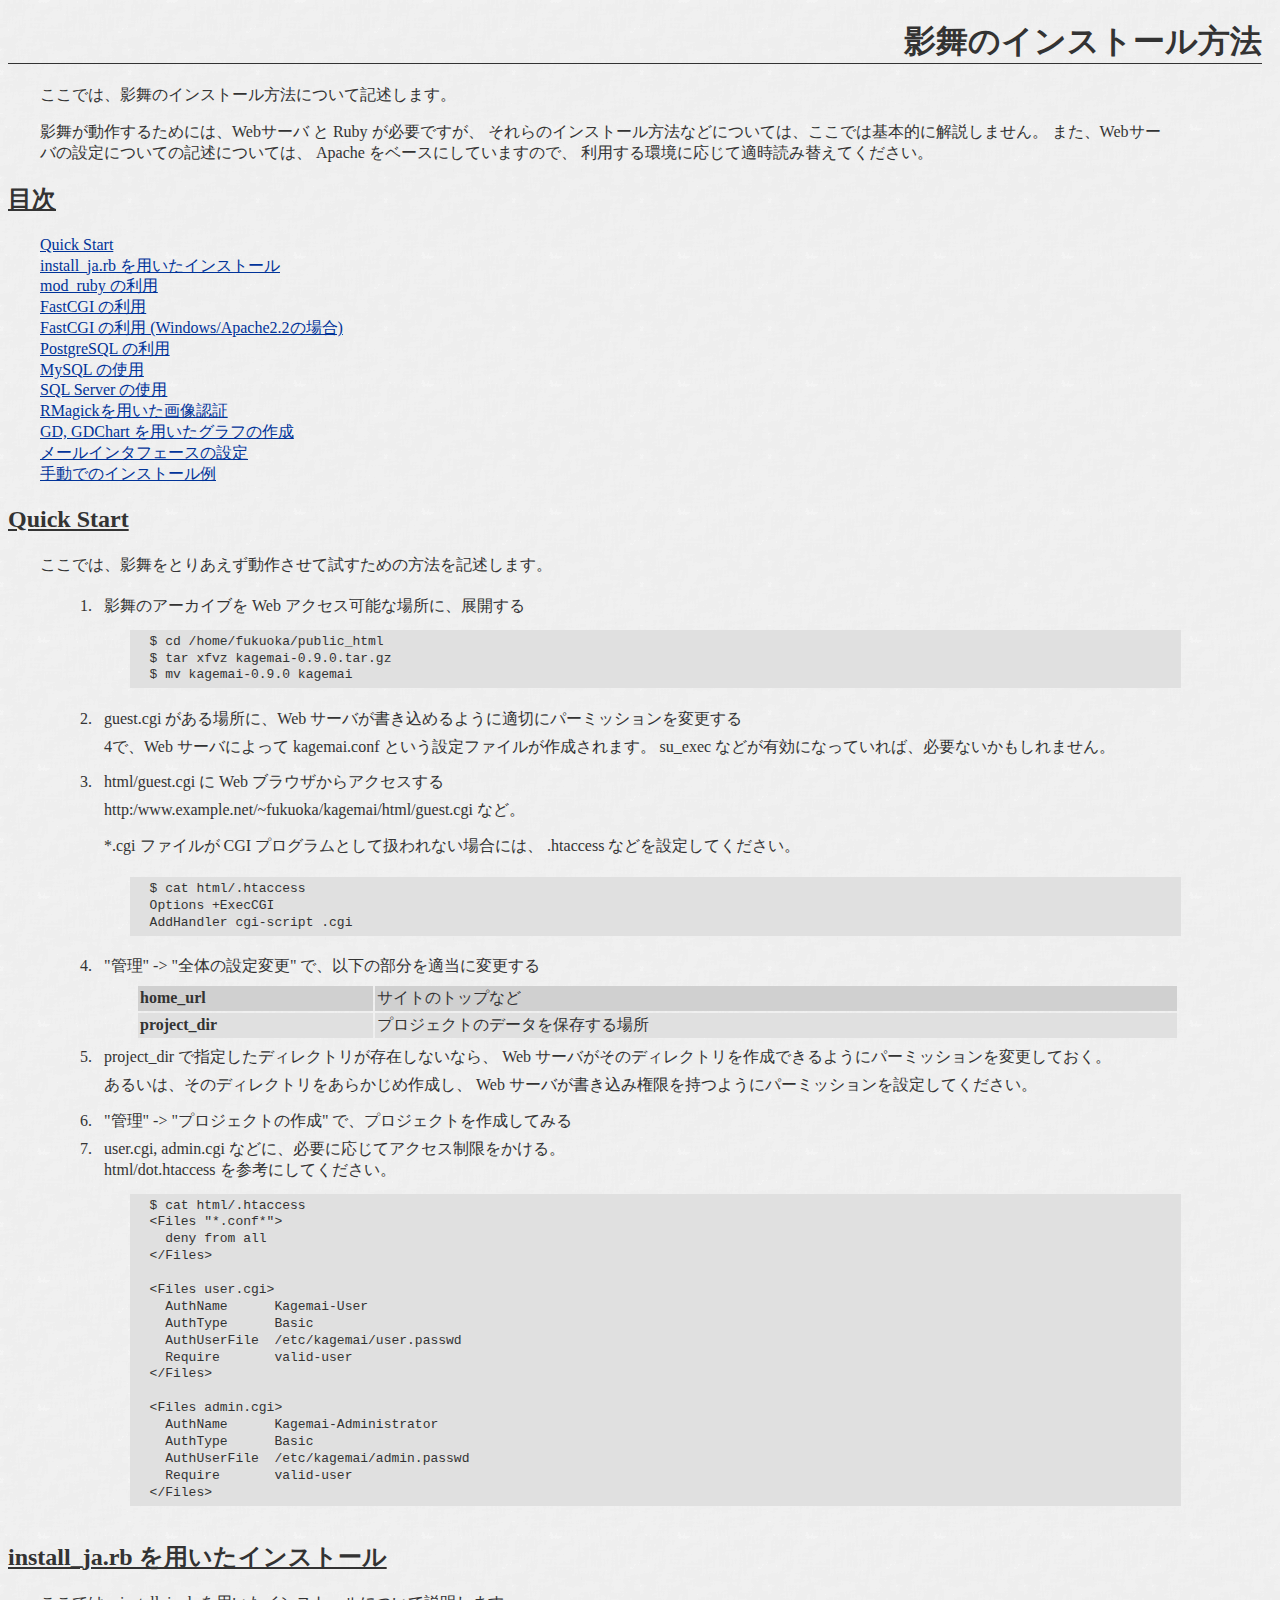
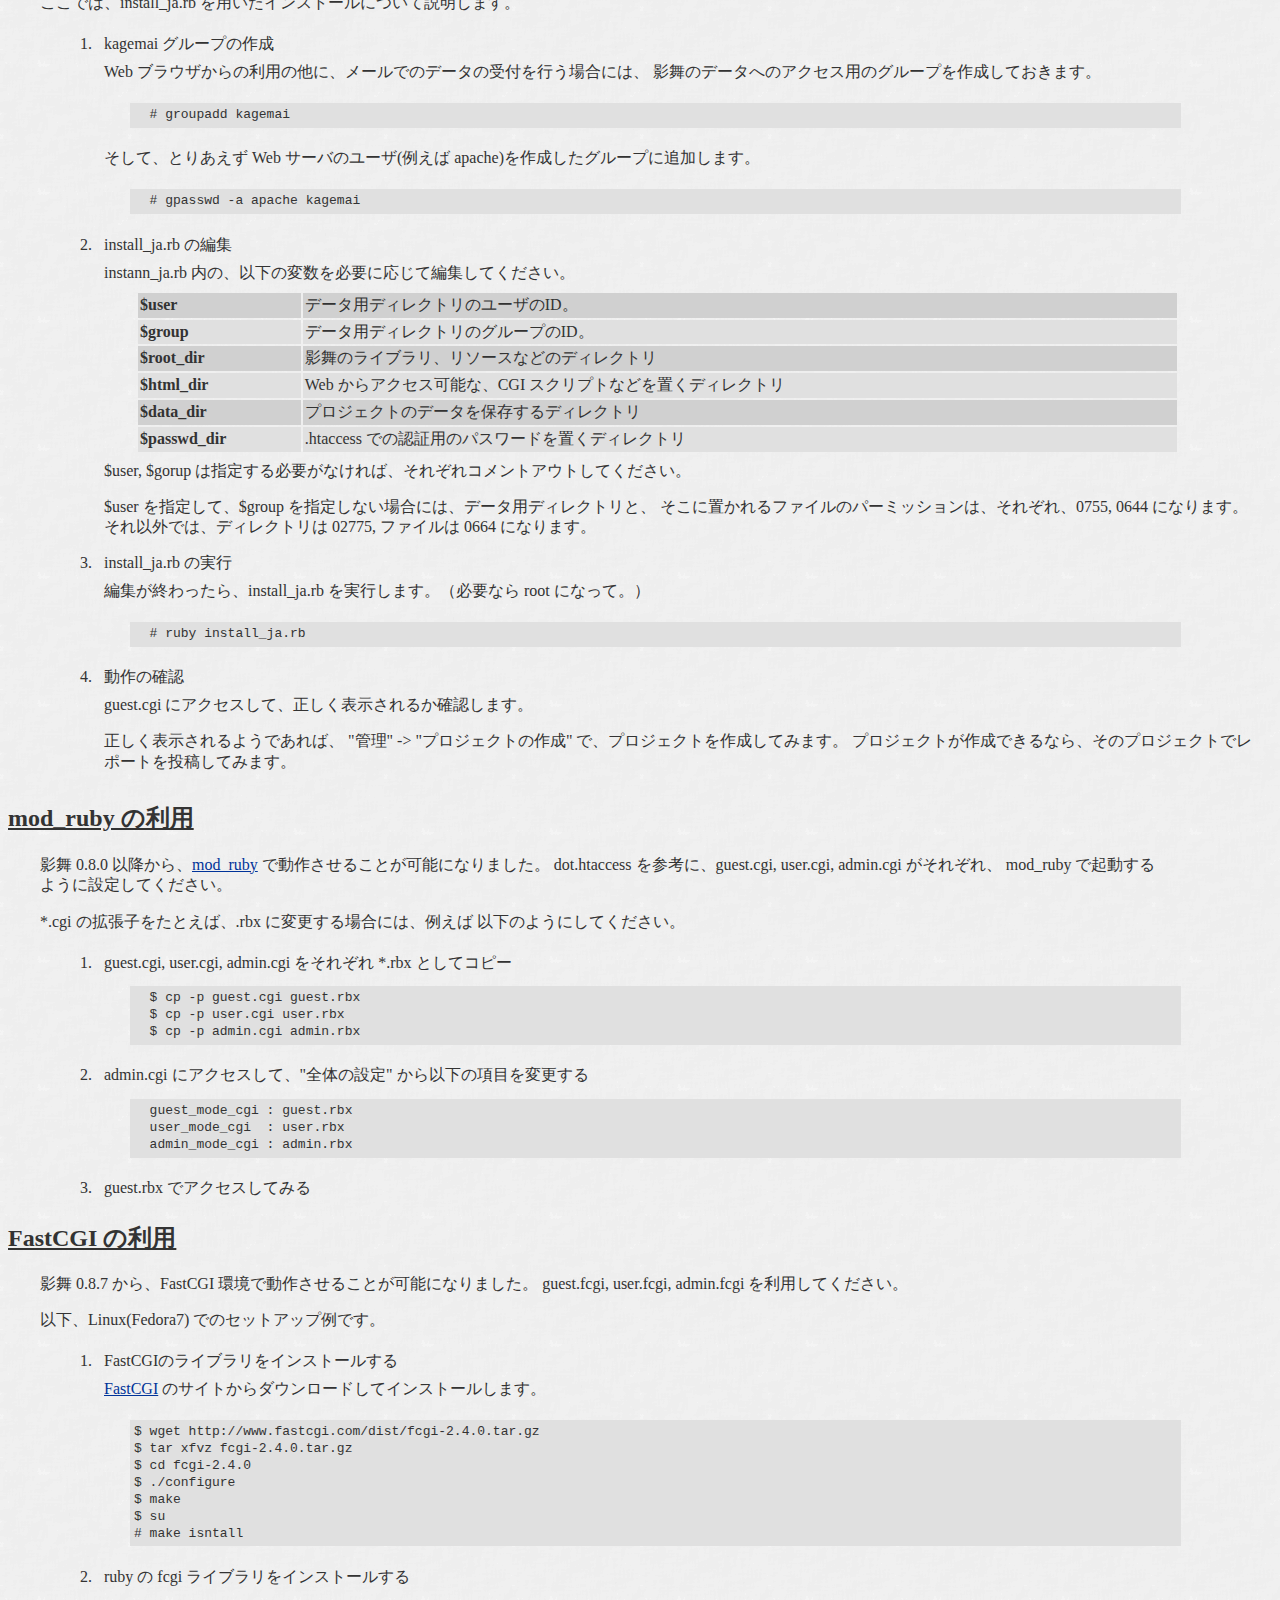
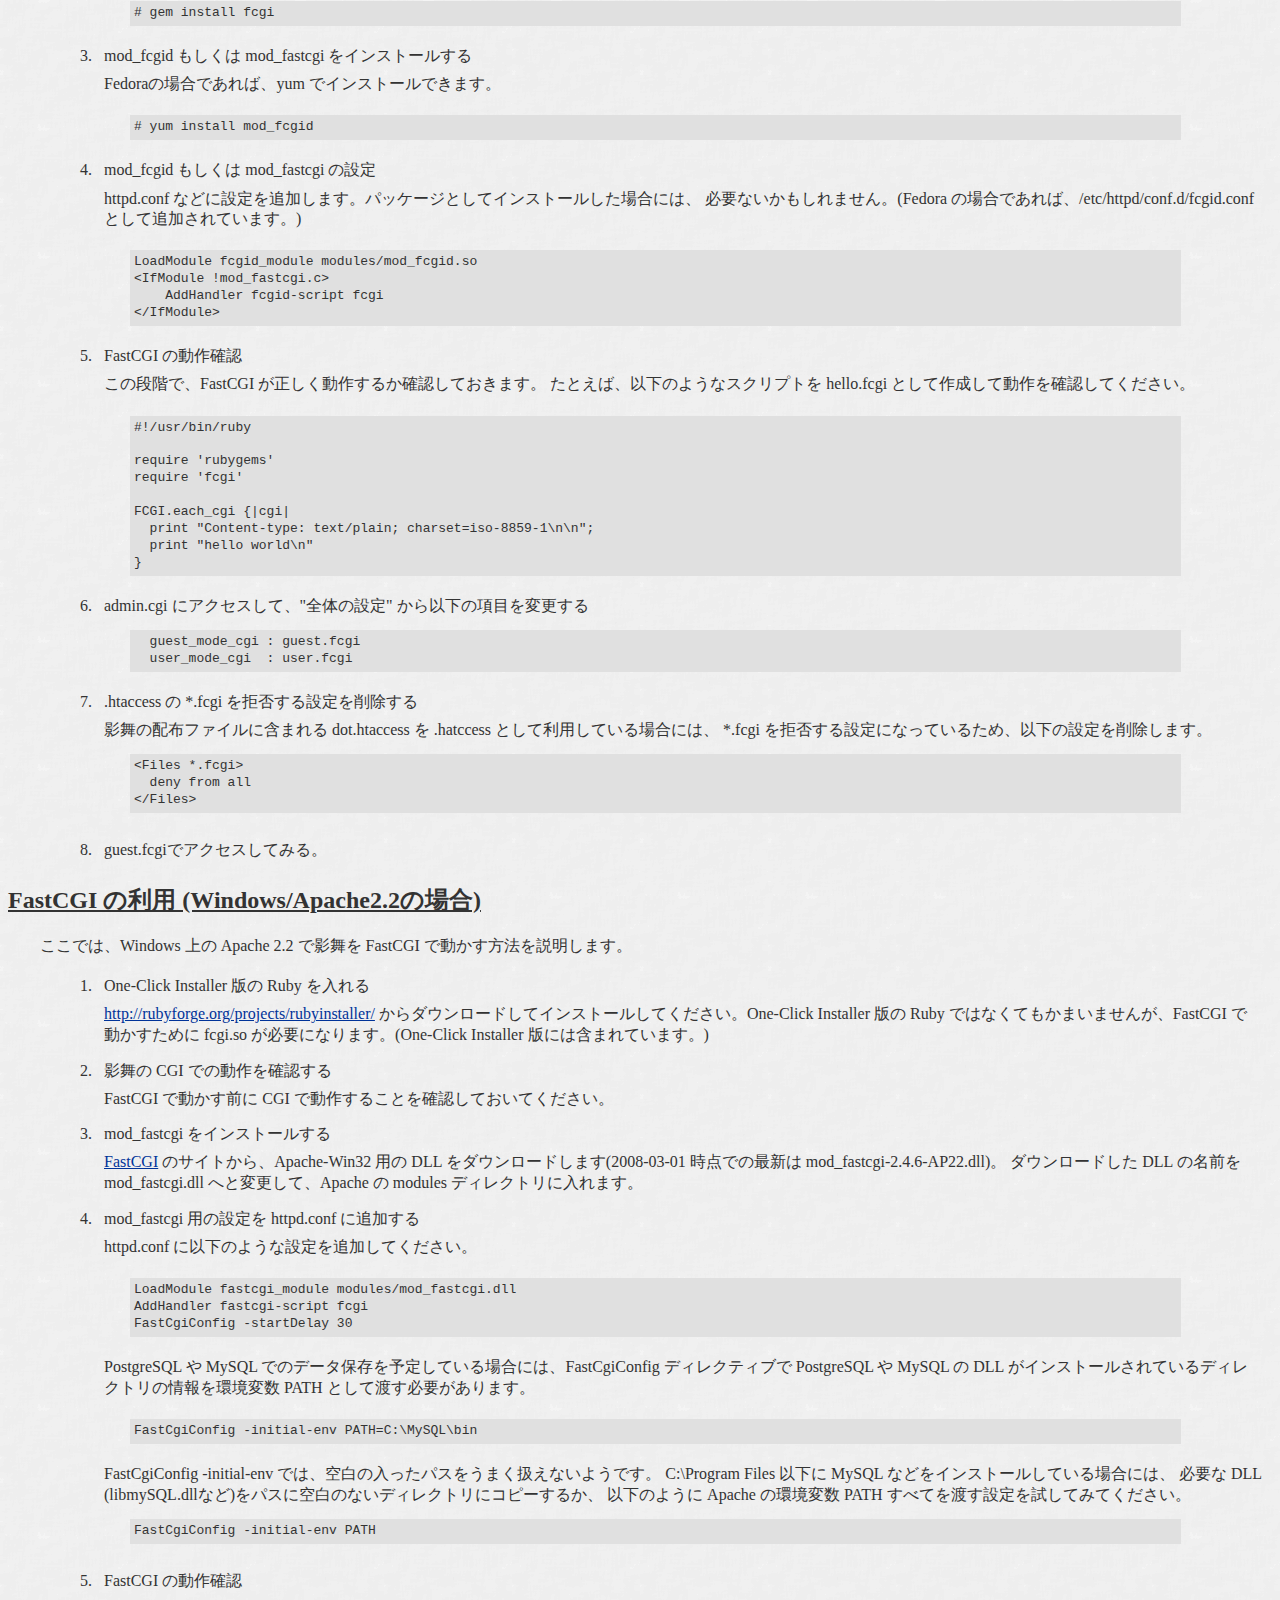
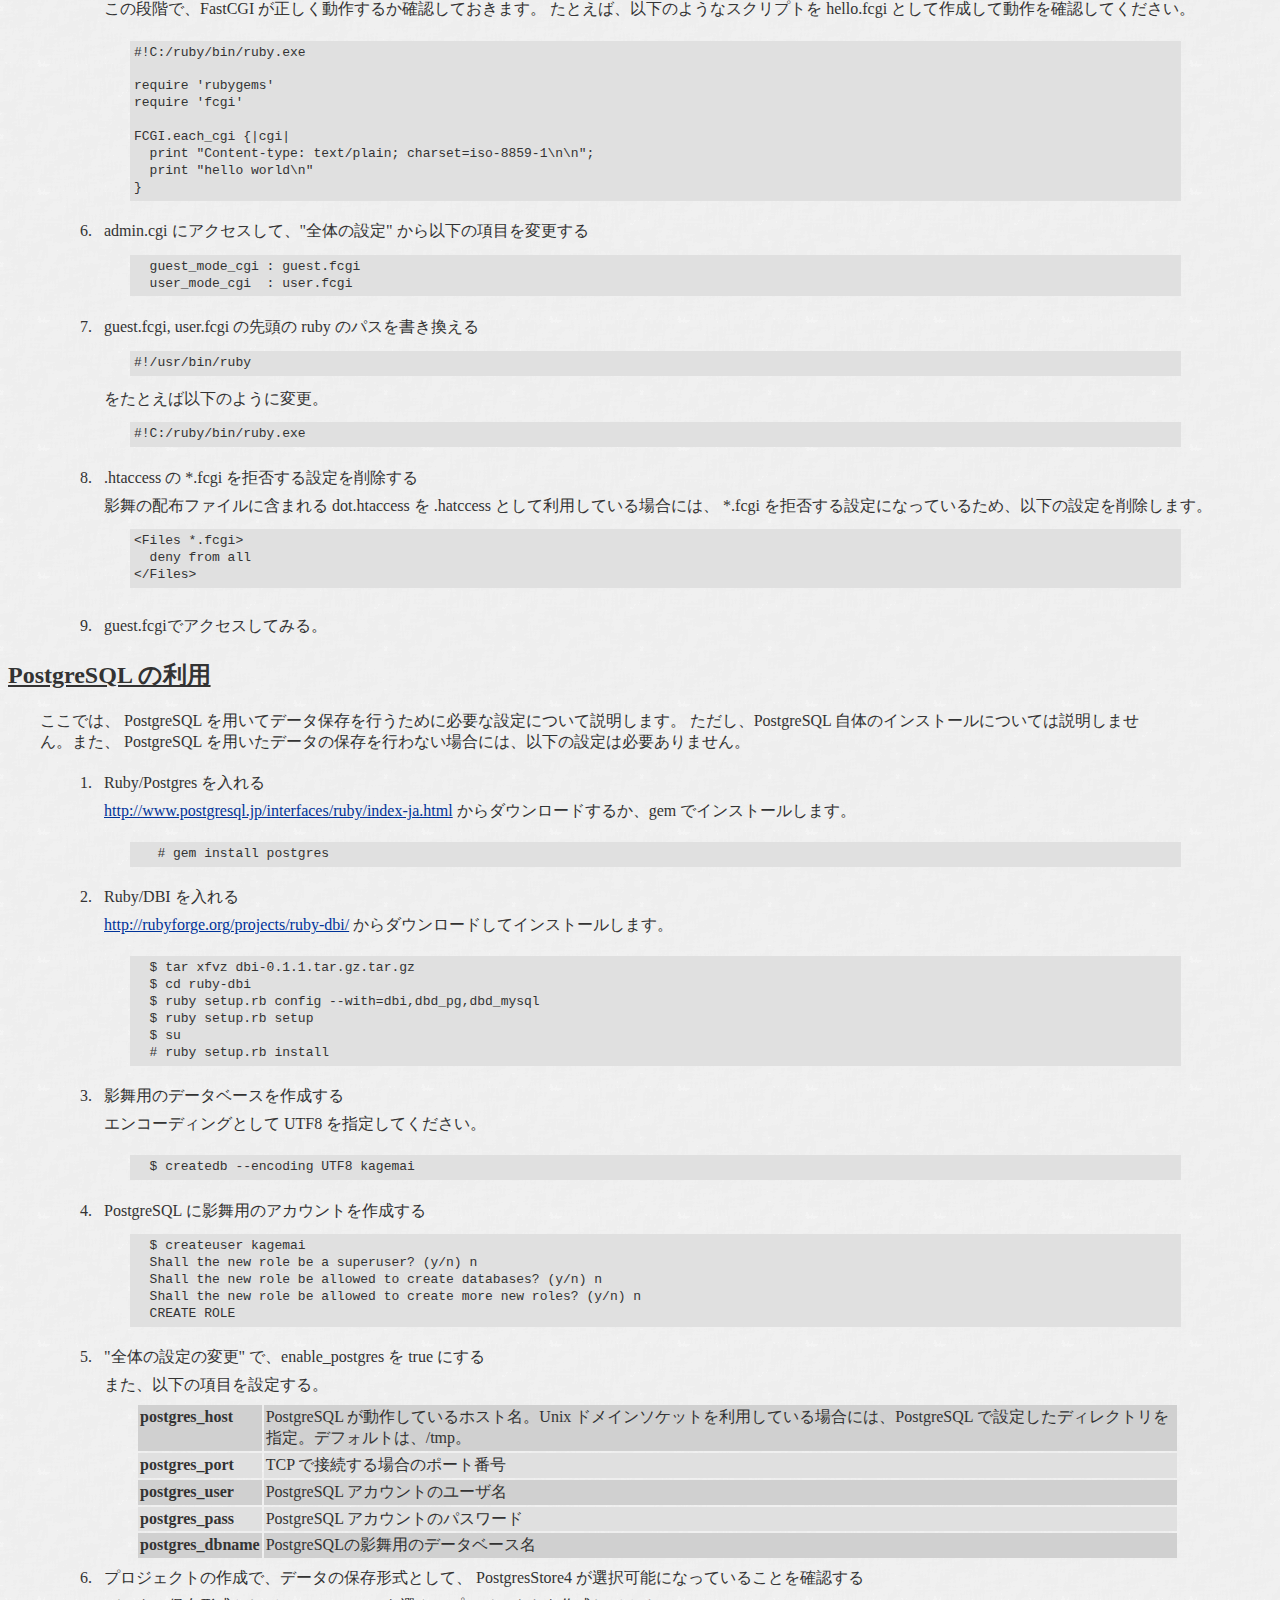
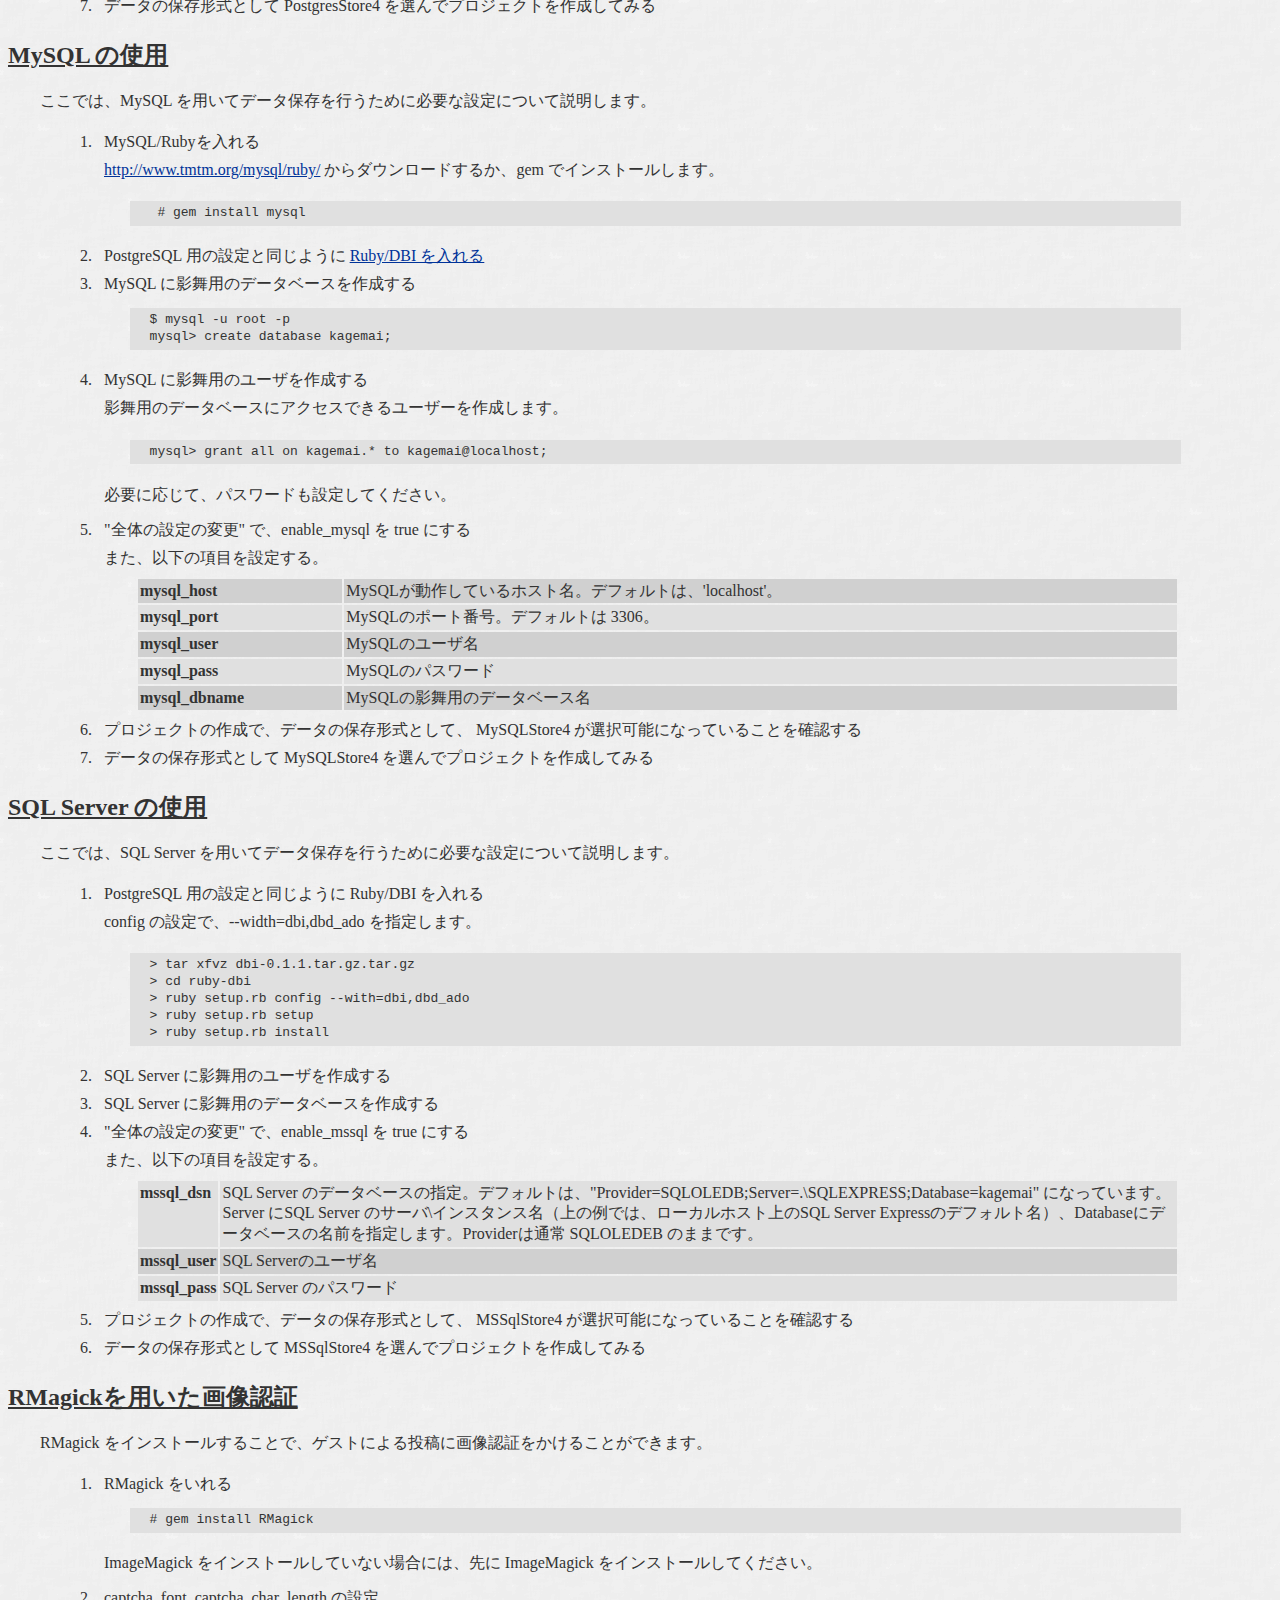
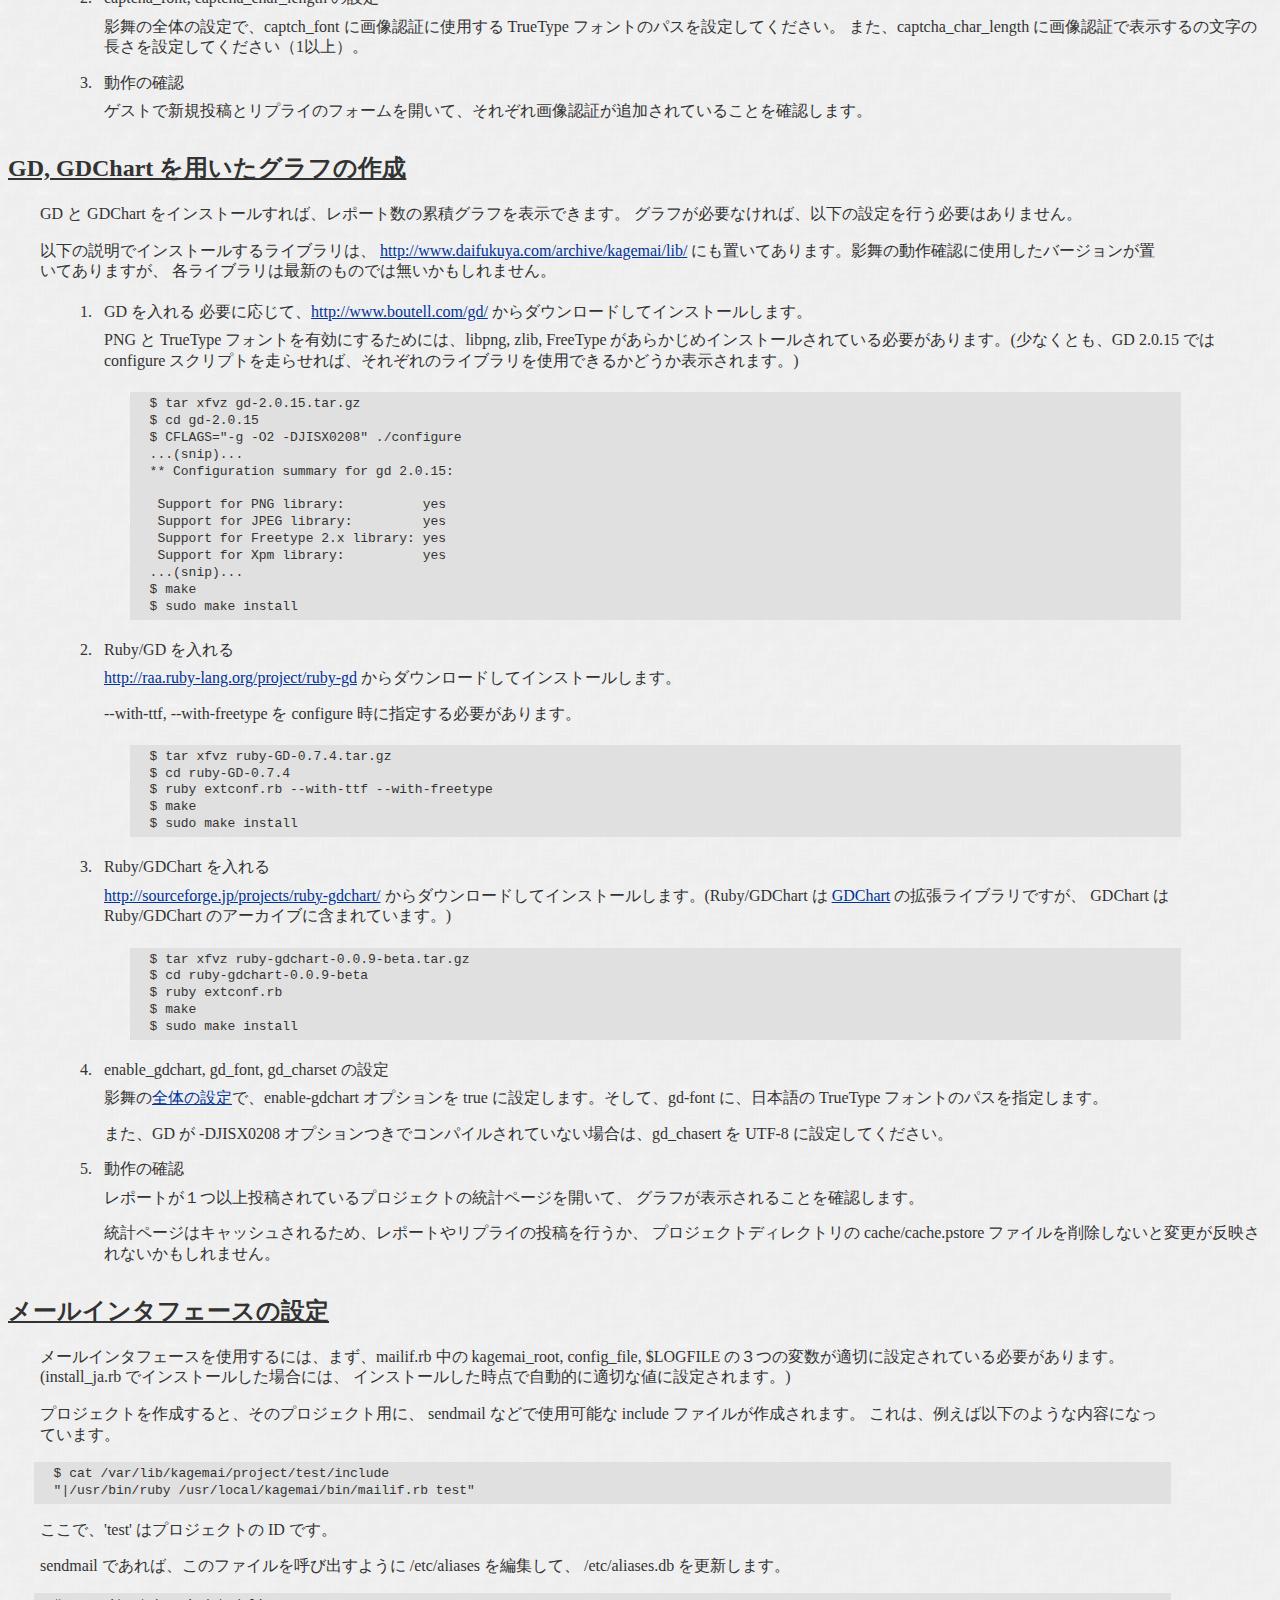
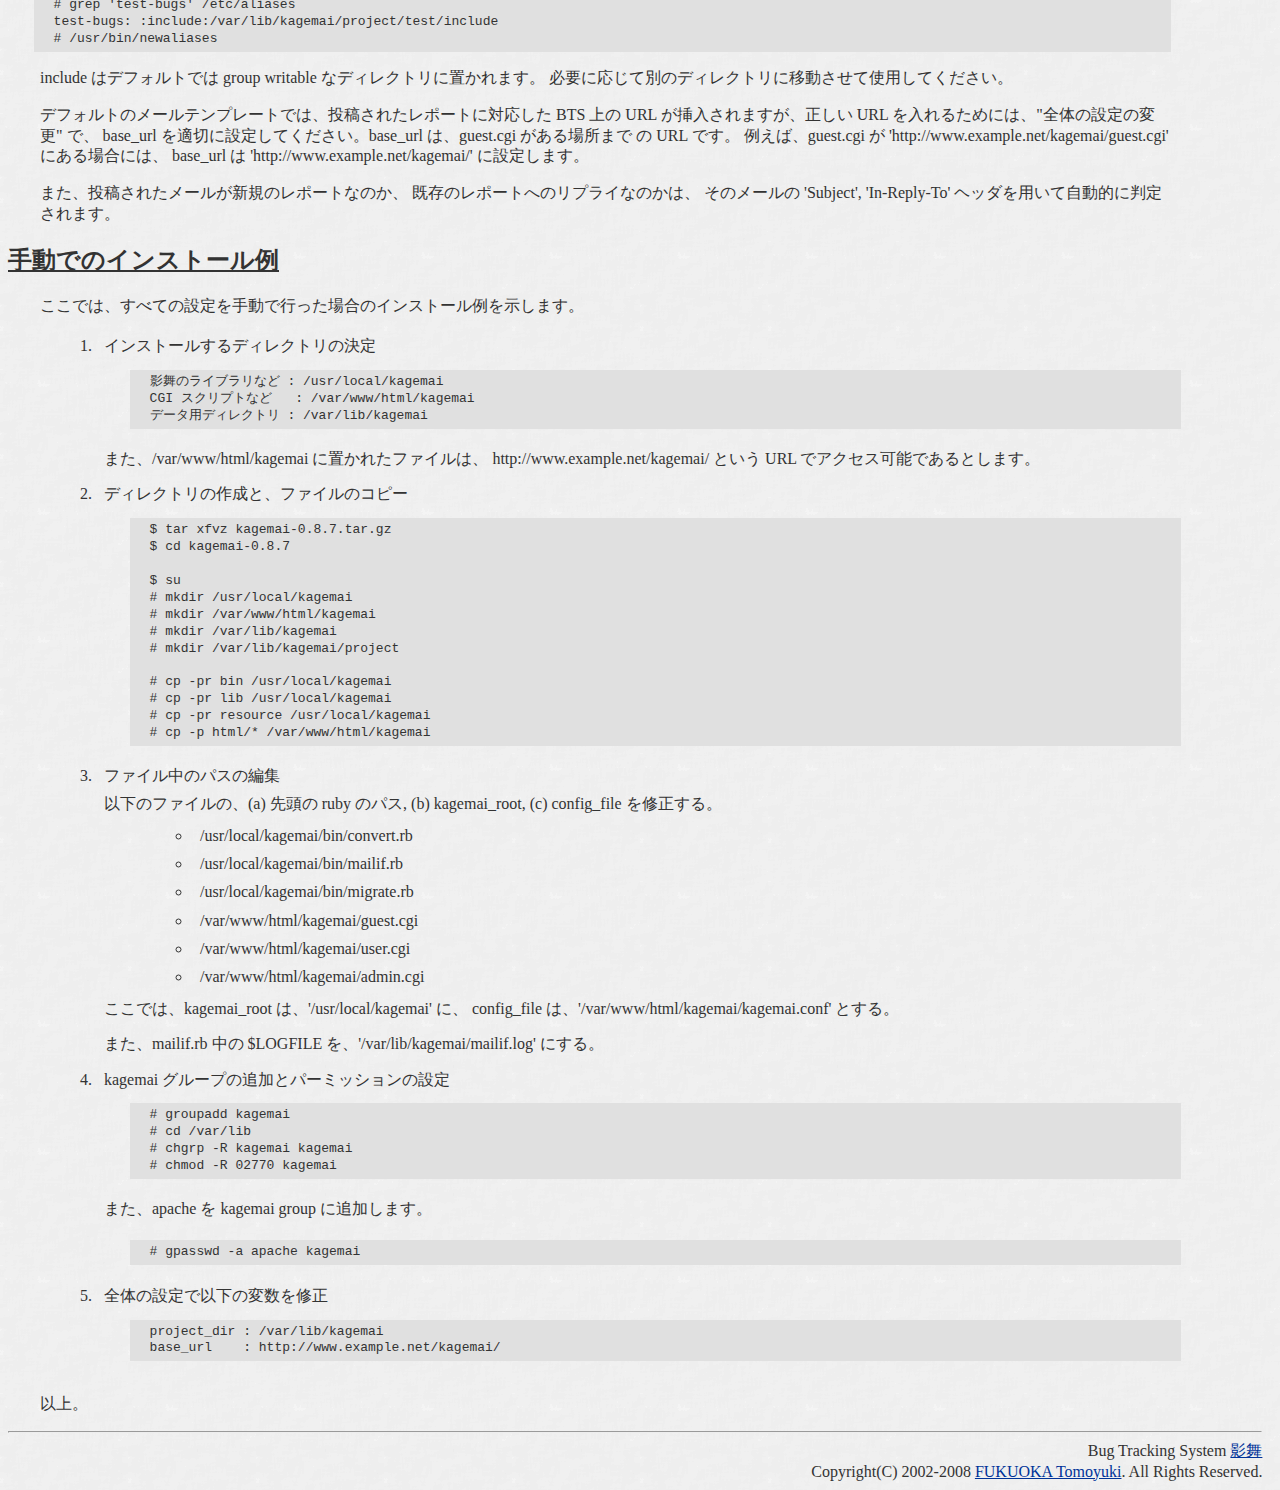
<file: doc/install.html>
<!DOCTYPE html PUBLIC "-//W3C//DTD HTML 4.01//EN">
<html lang="ja">
<head>
  <meta http-equiv="Content-Type" content="text/html; charset=EUC-JP">
  <meta http-equiv="Content-Style-Type" content="text/css">
  <link rel="stylesheet" type="text/css" href="kagemai_doc.css">
  <title>���󥹥ȡ�����ˡ</title>
</head>
<body>

<h1>����Υ��󥹥ȡ�����ˡ</h1>

<p>�����Ǥϡ�����Υ��󥹥ȡ�����ˡ�ˤĤ��Ƶ��Ҥ��ޤ���</p>

<p>����ư��뤿��ˤϡ�Web������ �� Ruby ��ɬ�פǤ�����
�����Υ��󥹥ȡ�����ˡ�ʤɤˤĤ��Ƥϡ������Ǥϴ���Ū�˲��⤷�ޤ���
�ޤ���Web�����Ф�����ˤĤ��Ƥε��ҤˤĤ��Ƥϡ� Apache ��١����ˤ��Ƥ��ޤ��Τǡ�
���Ѥ���Ķ��˱�����Ŭ���ɤ��ؤ��Ƥ���������</p>

<h2 id="toc">�ܼ�</h2>

<p class="toc">
<!-- �ܼ��ϼ�ư�����Ǥ���-->
<a href="#quick-start">Quick Start</a><br>
<a href="#install_ja_rb">install_ja.rb ���Ѥ������󥹥ȡ���</a><br>
<a href="#mod-ruby">mod_ruby ������</a><br>
<a href="#fastcgi">FastCGI ������</a><br>
<a href="#fastcgi-win">FastCGI ������ (Windows/Apache2.2�ξ��)</a><br>
<a href="#postgres">PostgreSQL ������</a><br>
<a href="#mysql">MySQL �λ���</a><br>
<a href="#mssql">SQL Server �λ���</a><br>
<a href="#captcha">RMagick���Ѥ�������ǧ��</a><br>
<a href="#gd">GD, GDChart ���Ѥ�������դκ���</a><br>
<a href="#mail-if">�᡼�륤�󥿥ե�����������</a><br>
<a href="#manual-install">��ư�ǤΥ��󥹥ȡ�����</a><br>

</p>

<!-- +++++++++++++++++++++++++++++++++++++++++++++++++++++++++++++++++++++ -->

<h2 id="quick-start">Quick Start</h2>

<p>�����Ǥϡ������Ȥꤢ����ư����ƻ�������ˡ�򵭽Ҥ��ޤ���</p>

<ol>

<li>����Υ��������֤� Web ����������ǽ�ʾ��ˡ�Ÿ������

<pre>
  $ cd /home/fukuoka/public_html
  $ tar xfvz kagemai-0.9.0.tar.gz
  $ mv kagemai-0.9.0 kagemai
</pre>

<li>guest.cgi ��������ˡ�Web �����Ф��񤭹����褦��Ŭ�ڤ˥ѡ��ߥå������ѹ�����

<div>4�ǡ�Web �����Фˤ�ä� kagemai.conf �Ȥ�������ե����뤬��������ޤ���
su_exec �ʤɤ�ͭ���ˤʤäƤ���С�ɬ�פʤ����⤷��ޤ���</div>

<li>html/guest.cgi �� Web �֥饦�����饢����������

<div>
   http:/www.example.net/~fukuoka/kagemai/html/guest.cgi �ʤɡ�
</div>
<div>
   *.cgi �ե����뤬 CGI �ץ������Ȥ��ư����ʤ����ˤϡ�
   .htaccess �ʤɤ����ꤷ�Ƥ���������</div>

<pre>
  $ cat html/.htaccess
  Options +ExecCGI
  AddHandler cgi-script .cgi
</pre>

<li>"����" -> "���Τ������ѹ�" �ǡ��ʲ�����ʬ��Ŭ�����ѹ�����

<table style="padding:1ex 0 0 0">
  <tr class="even">
   <th>home_url</th><td>�����ȤΥȥåפʤ�</td>
  </tr>
  <tr class="odd">
   <th>project_dir</th><td>�ץ��������ȤΥǡ�������¸������</td>
  </tr>
</table>

<li>project_dir �ǻ��ꤷ���ǥ��쥯�ȥ꤬¸�ߤ��ʤ��ʤ顢
Web �����Ф����Υǥ��쥯�ȥ������Ǥ���褦�˥ѡ��ߥå������ѹ����Ƥ�����

<div>���뤤�ϡ����Υǥ��쥯�ȥ�򤢤餫�����������
Web �����Ф��񤭹��߸��¤���Ĥ褦�˥ѡ��ߥå��������ꤷ�Ƥ���������</div>

<li>"����" -> "�ץ��������Ȥκ���" �ǡ��ץ��������Ȥ�������Ƥߤ�

<li>user.cgi, admin.cgi �ʤɤˡ�ɬ�פ˱����ƥ����������¤򤫤��롣<br>
   html/dot.htaccess �򻲹ͤˤ��Ƥ���������

<pre>
  $ cat html/.htaccess
  &lt;Files "*.conf*"&gt;
    deny from all
  &lt;/Files&gt;
   
  &lt;Files user.cgi&gt;
    AuthName      Kagemai-User
    AuthType      Basic
    AuthUserFile  /etc/kagemai/user.passwd
    Require       valid-user
  &lt;/Files&gt;
   
  &lt;Files admin.cgi&gt;
    AuthName      Kagemai-Administrator
    AuthType      Basic
    AuthUserFile  /etc/kagemai/admin.passwd
    Require       valid-user
  &lt;/Files&gt;
</pre>

</ol>

<!-- +++++++++++++++++++++++++++++++++++++++++++++++++++++++++++++++++++++ -->

<h2 id="install_ja_rb">install_ja.rb ���Ѥ������󥹥ȡ���</h2>

<p>�����Ǥϡ�install_ja.rb ���Ѥ������󥹥ȡ���ˤĤ����������ޤ���</p>

<ol>

<li>kagemai ���롼�פκ���

<div>
Web �֥饦����������Ѥ�¾�ˡ��᡼��ǤΥǡ����μ��դ�Ԥ����ˤϡ�
����Υǡ����ؤΥ��������ѤΥ��롼�פ�������Ƥ����ޤ���
</div>

<pre>
  # groupadd kagemai
</pre>

<div>
�����ơ��Ȥꤢ���� Web �����ФΥ桼��(�㤨�� apache)������������롼�פ��ɲä��ޤ���
</div>

<pre>
  # gpasswd -a apache kagemai
</pre>


<li>install_ja.rb ���Խ�

<div>
instann_ja.rb ��Ρ��ʲ����ѿ���ɬ�פ˱������Խ����Ƥ���������
</div>

<table>
  <tr class="even">
    <th>$user</th>
    <td>�ǡ����ѥǥ��쥯�ȥ�Υ桼����ID��</td>
  </tr>

  <tr class="odd">
    <th>$group</th>
    <td>�ǡ����ѥǥ��쥯�ȥ�Υ��롼�פ�ID��</td>
  </tr>

  <tr class="even">
    <th>$root_dir</th>
    <td>����Υ饤�֥�ꡢ�꥽�����ʤɤΥǥ��쥯�ȥ�</td>
  </tr>

  <tr class="odd">
    <th>$html_dir</th>
    <td>Web ���饢��������ǽ�ʡ�CGI ������ץȤʤɤ��֤��ǥ��쥯�ȥ�</td>
  </tr>

  <tr class="even">
    <th>$data_dir</th>
    <td>�ץ��������ȤΥǡ�������¸����ǥ��쥯�ȥ�</td>
  </tr>

  <tr class="odd">
    <th>$passwd_dir</th>
    <td>.htaccess �Ǥ�ǧ���ѤΥѥ���ɤ��֤��ǥ��쥯�ȥ�</td>
  </tr>
</table>

<div>
$user, $gorup �ϻ��ꤹ��ɬ�פ��ʤ���С����줾�쥳���ȥ����Ȥ��Ƥ���������
</div>

<div>$user ����ꤷ�ơ�$group ����ꤷ�ʤ����ˤϡ��ǡ����ѥǥ��쥯�ȥ�ȡ�
�������֤����ե�����Υѡ��ߥå����ϡ����줾�졢0755, 0644 �ˤʤ�ޤ���
����ʳ��Ǥϡ��ǥ��쥯�ȥ�� 02775, �ե������ 0664 �ˤʤ�ޤ���</div>

<li>install_ja.rb �μ¹�

<div>
�Խ�������ä��顢install_ja.rb ��¹Ԥ��ޤ�����ɬ�פʤ� root �ˤʤäơ���
</div>

<pre>
  # ruby install_ja.rb
</pre>

<li>ư��γ�ǧ

<div>
guest.cgi �˥����������ơ�������ɽ������뤫��ǧ���ޤ���
</div>

<div>������ɽ�������褦�Ǥ���С�
"����" -> "�ץ��������Ȥκ���" �ǡ��ץ��������Ȥ�������Ƥߤޤ���
�ץ��������Ȥ������Ǥ���ʤ顢���Υץ��������Ȥǥ�ݡ��Ȥ���Ƥ��Ƥߤޤ���
</div>

</ol>


<!-- +++++++++++++++++++++++++++++++++++++++++++++++++++++++++++++++++++++ -->

<h2 id="mod-ruby">mod_ruby ������</h2>

<p>���� 0.8.0 �ʹߤ��顢<a href="http://modruby.net">mod_ruby</a> ��ư����뤳�Ȥ���ǽ�ˤʤ�ޤ�����
dot.htaccess �򻲹ͤˡ�guest.cgi, user.cgi, admin.cgi �����줾�졢
mod_ruby �ǵ�ư����褦�����ꤷ�Ƥ���������</p>

<p>*.cgi �γ�ĥ�Ҥ򤿤Ȥ��С�.rbx ���ѹ�������ˤϡ��㤨��
�ʲ��Τ褦�ˤ��Ƥ���������</p>

<ol>
<li>guest.cgi, user.cgi, admin.cgi �򤽤줾�� *.rbx �Ȥ��ƥ��ԡ�

<pre>
  $ cp -p guest.cgi guest.rbx
  $ cp -p user.cgi user.rbx
  $ cp -p admin.cgi admin.rbx
</pre>

<li> admin.cgi �˥����������ơ�"���Τ�����" ����ʲ��ι��ܤ��ѹ�����

<pre>
  guest_mode_cgi : guest.rbx
  user_mode_cgi  : user.rbx
  admin_mode_cgi : admin.rbx
</pre>

<li> guest.rbx �ǥ����������Ƥߤ�
</ol>

<!-- +++++++++++++++++++++++++++++++++++++++++++++++++++++++++++++++++++++ -->

<h2 id="fastcgi">FastCGI ������</h2>

<p>���� 0.8.7 ���顢FastCGI �Ķ���ư����뤳�Ȥ���ǽ�ˤʤ�ޤ�����
guest.fcgi, user.fcgi, admin.fcgi �����Ѥ��Ƥ���������</p>
<p>�ʲ���Linux(Fedora7) �ǤΥ��åȥ��å���Ǥ���</p>

<ol>

<li>FastCGI�Υ饤�֥��򥤥󥹥ȡ��뤹��
<div><a href="http://www.fastcgi.com/">FastCGI</a> �Υ����Ȥ������������ɤ��ƥ��󥹥ȡ��뤷�ޤ���</div>

<pre>
$ wget http://www.fastcgi.com/dist/fcgi-2.4.0.tar.gz
$ tar xfvz fcgi-2.4.0.tar.gz 
$ cd fcgi-2.4.0
$ ./configure
$ make
$ su
# make isntall
</pre>

<li>ruby �� fcgi �饤�֥��򥤥󥹥ȡ��뤹��

<pre>
# gem install fcgi
</pre>

<li>mod_fcgid �⤷���� mod_fastcgi �򥤥󥹥ȡ��뤹��
<div>Fedora�ξ��Ǥ���С�yum �ǥ��󥹥ȡ���Ǥ��ޤ���</div>
<pre>
# yum install mod_fcgid
</pre>

<li>mod_fcgid �⤷���� mod_fastcgi ������
<div>httpd.conf �ʤɤ�������ɲä��ޤ����ѥå������Ȥ��ƥ��󥹥ȡ��뤷�����ˤϡ�
ɬ�פʤ����⤷��ޤ���(Fedora �ξ��Ǥ���С�/etc/httpd/conf.d/fcgid.conf �Ȥ����ɲä���Ƥ��ޤ���)</div>

<pre>
LoadModule fcgid_module modules/mod_fcgid.so
&lt;IfModule !mod_fastcgi.c&gt;
    AddHandler fcgid-script fcgi
&lt;/IfModule&gt;
</pre>

<li>FastCGI ��ư���ǧ
<div>�����ʳ��ǡ�FastCGI ��������ư��뤫��ǧ���Ƥ����ޤ���
���Ȥ��С��ʲ��Τ褦�ʥ�����ץȤ� hello.fcgi �Ȥ��ƺ�������ư����ǧ���Ƥ���������</div>
<pre>
#!/usr/bin/ruby

require 'rubygems'
require 'fcgi'

FCGI.each_cgi {|cgi|
  print "Content-type: text/plain; charset=iso-8859-1\n\n";
  print "hello world\n"
}
</pre>

<li> admin.cgi �˥����������ơ�"���Τ�����" ����ʲ��ι��ܤ��ѹ�����

<pre>
  guest_mode_cgi : guest.fcgi
  user_mode_cgi  : user.fcgi
</pre>

<li> .htaccess �� *.fcgi ����ݤ��������������
<div>��������ۥե�����˴ޤޤ�� dot.htaccess �� .hatccess �Ȥ������Ѥ��Ƥ�����ˤϡ�
     *.fcgi ����ݤ�������ˤʤäƤ��뤿�ᡢ�ʲ�������������ޤ���

<pre>
&lt;Files *.fcgi&gt;
  deny from all
&lt;/Files&gt;
</pre>

<li>guest.fcgi�ǥ����������Ƥߤ롣
</ol>

<!-- +++++++++++++++++++++++++++++++++++++++++++++++++++++++++++++++++++++ -->

<h2 id="fastcgi-win">FastCGI ������ (Windows/Apache2.2�ξ��)</h2>

<p>�����Ǥϡ�Windows ��� Apache 2.2 �Ǳ���� FastCGI ��ư������ˡ���������ޤ���</p>

<ol>
<li>One-Click Installer �Ǥ� Ruby �������
<div><a href="http://rubyforge.org/projects/rubyinstaller/">http://rubyforge.org/projects/rubyinstaller/</a> �������������ɤ��ƥ��󥹥ȡ��뤷�Ƥ���������One-Click Installer �Ǥ� Ruby �ǤϤʤ��Ƥ⤫�ޤ��ޤ��󤬡�FastCGI ��ư��������� fcgi.so ��ɬ�פˤʤ�ޤ���(One-Click Installer �Ǥˤϴޤޤ�Ƥ��ޤ���)</div>

<li>����� CGI �Ǥ�ư����ǧ����
<div>FastCGI ��ư�������� CGI ��ư��뤳�Ȥ��ǧ���Ƥ����Ƥ���������</div>

<li>mod_fastcgi �򥤥󥹥ȡ��뤹��
<div><a href="http://www.fastcgi.com/">FastCGI</a> �Υ����Ȥ��顢Apache-Win32 �Ѥ� DLL �����������ɤ��ޤ�(2008-03-01 �����Ǥκǿ��� mod_fastcgi-2.4.6-AP22.dll)��
����������ɤ��� DLL ��̾���� mod_fastcgi.dll �ؤ��ѹ����ơ�Apache �� modules �ǥ��쥯�ȥ������ޤ���

<li>mod_fastcgi �Ѥ������ httpd.conf ���ɲä���
<div>httpd.conf �˰ʲ��Τ褦��������ɲä��Ƥ���������</div>
<pre>
LoadModule fastcgi_module modules/mod_fastcgi.dll
AddHandler fastcgi-script fcgi
FastCgiConfig -startDelay 30
</pre>

<div>PostgreSQL �� MySQL �ǤΥǡ�����¸��ͽ�ꤷ�Ƥ�����ˤϡ�FastCgiConfig �ǥ��쥯�ƥ��֤� PostgreSQL �� MySQL �� DLL �����󥹥ȡ��뤵��Ƥ���ǥ��쥯�ȥ�ξ����Ķ��ѿ� PATH �Ȥ����Ϥ�ɬ�פ�����ޤ���</div>
<pre>
FastCgiConfig -initial-env PATH=C:\MySQL\bin
</pre>

<div>FastCgiConfig -initial-env �Ǥϡ���������ä��ѥ��򤦤ޤ������ʤ��褦�Ǥ���
C:\Program Files �ʲ��� MySQL �ʤɤ򥤥󥹥ȡ��뤷�Ƥ�����ˤϡ�
ɬ�פ� DLL (libmySQL.dll�ʤ�)��ѥ��˶���Τʤ��ǥ��쥯�ȥ�˥��ԡ����뤫��
�ʲ��Τ褦�� Apache �δĶ��ѿ� PATH ���٤Ƥ��Ϥ�������ƤߤƤ���������

<pre>
FastCgiConfig -initial-env PATH
</pre>

<li>FastCGI ��ư���ǧ
<div>�����ʳ��ǡ�FastCGI ��������ư��뤫��ǧ���Ƥ����ޤ���
���Ȥ��С��ʲ��Τ褦�ʥ�����ץȤ� hello.fcgi �Ȥ��ƺ�������ư����ǧ���Ƥ���������</div>
<pre>
#!C:/ruby/bin/ruby.exe

require 'rubygems'
require 'fcgi'

FCGI.each_cgi {|cgi|
  print "Content-type: text/plain; charset=iso-8859-1\n\n";
  print "hello world\n"
}
</pre>

<li> admin.cgi �˥����������ơ�"���Τ�����" ����ʲ��ι��ܤ��ѹ�����

<pre>
  guest_mode_cgi : guest.fcgi
  user_mode_cgi  : user.fcgi
</pre>

<li>guest.fcgi, user.fcgi ����Ƭ�� ruby �Υѥ���񤭴�����

<pre>
#!/usr/bin/ruby
</pre>
�򤿤Ȥ��аʲ��Τ褦���ѹ���
<pre>
#!C:/ruby/bin/ruby.exe
</pre>

<li> .htaccess �� *.fcgi ����ݤ��������������
<div>��������ۥե�����˴ޤޤ�� dot.htaccess �� .hatccess �Ȥ������Ѥ��Ƥ�����ˤϡ�
     *.fcgi ����ݤ�������ˤʤäƤ��뤿�ᡢ�ʲ�������������ޤ���

<pre>
&lt;Files *.fcgi&gt;
  deny from all
&lt;/Files&gt;
</pre>

<li>guest.fcgi�ǥ����������Ƥߤ롣

</ol>
   

<!-- +++++++++++++++++++++++++++++++++++++++++++++++++++++++++++++++++++++ -->

<h2 id="postgres">PostgreSQL ������</h2>

<p>�����Ǥϡ�
PostgreSQL ���Ѥ��ƥǡ�����¸��Ԥ������ɬ�פ�����ˤĤ����������ޤ���
��������PostgreSQL ���ΤΥ��󥹥ȡ���ˤĤ��Ƥ��������ޤ��󡣤ޤ���
PostgreSQL ���Ѥ����ǡ�������¸��Ԥ�ʤ����ˤϡ��ʲ��������ɬ�פ���ޤ���
</p>

<ol>
<li>Ruby/Postgres �������

<div>
<a href="http://www.postgresql.jp/interfaces/ruby/index-ja.html">http://www.postgresql.jp/interfaces/ruby/index-ja.html</a> �������������ɤ��뤫��gem �ǥ��󥹥ȡ��뤷�ޤ���
</div>

<pre>
   # gem install postgres
</pre>

<li id="ruby-dbi">Ruby/DBI �������

<div>
<a href="http://rubyforge.org/projects/ruby-dbi/">http://rubyforge.org/projects/ruby-dbi/</a> �������������ɤ��ƥ��󥹥ȡ��뤷�ޤ���
</div>

<pre>
  $ tar xfvz dbi-0.1.1.tar.gz.tar.gz
  $ cd ruby-dbi
  $ ruby setup.rb config --with=dbi,dbd_pg,dbd_mysql
  $ ruby setup.rb setup
  $ su
  # ruby setup.rb install
</pre>

<li>�����ѤΥǡ����١������������

<div>
���󥳡��ǥ��󥰤Ȥ��� UTF8 ����ꤷ�Ƥ���������
</div>

<pre>
  $ createdb --encoding UTF8 kagemai
</pre>
   
<li>PostgreSQL �˱����ѤΥ�������Ȥ��������

<pre>
  $ createuser kagemai
  Shall the new role be a superuser? (y/n) n
  Shall the new role be allowed to create databases? (y/n) n
  Shall the new role be allowed to create more new roles? (y/n) n
  CREATE ROLE
</pre>

<li>"���Τ�������ѹ�" �ǡ�enable_postgres �� true �ˤ���

<div>�ޤ����ʲ��ι��ܤ����ꤹ�롣</div>

<table>
  <tr class="even">
    <th>postgres_host</th>
    <td>PostgreSQL ��ư��Ƥ���ۥ���̾��Unix �ɥᥤ�󥽥��åȤ����Ѥ��Ƥ�����ˤϡ�PostgreSQL �����ꤷ���ǥ��쥯�ȥ����ꡣ�ǥե���Ȥϡ�/tmp��</td>
  </tr>

  <tr class="odd">
    <th>postgres_port</th>
    <td>TCP ����³������Υݡ����ֹ�</td>
  </tr>

  <tr class="even">
    <th>postgres_user</th>
    <td>PostgreSQL ��������ȤΥ桼��̾</td>
  </tr>

  <tr class="odd">
    <th>postgres_pass</th>
    <td>PostgreSQL ��������ȤΥѥ����</td>
  </tr>

  <tr class="even">
    <th>postgres_dbname</th>
    <td>PostgreSQL�α����ѤΥǡ����١���̾</td>
  </tr>
</table>

<li>�ץ��������Ȥκ����ǡ��ǡ�������¸�����Ȥ��ơ�
    PostgresStore4 �������ǽ�ˤʤäƤ��뤳�Ȥ��ǧ����

<li>�ǡ�������¸�����Ȥ��� PostgresStore4 ������ǥץ��������Ȥ�������Ƥߤ�

</ol>

<!-- +++++++++++++++++++++++++++++++++++++++++++++++++++++++++++++++++++++ -->
<h2 id="mysql">MySQL �λ���</h2>

<p>�����Ǥϡ�MySQL ���Ѥ��ƥǡ�����¸��Ԥ������ɬ�פ�����ˤĤ����������ޤ���</p>

<ol>
<li>MySQL/Ruby�������

<div>
<a href="http://www.tmtm.org/mysql/ruby/">http://www.tmtm.org/mysql/ruby/</a> �������������ɤ��뤫��gem �ǥ��󥹥ȡ��뤷�ޤ���</div>
<!--
<div>
Windows �ξ��ˤ� <a href="http://rubyforge.org/projects/mysql-win/">mysql-win</a> ���ƤߤƤ���������
</div>
-->
<pre>
   # gem install mysql
</pre>



<li>PostgreSQL �Ѥ������Ʊ���褦�� <a href="#ruby-dbi">Ruby/DBI �������</a> 

<li>MySQL �˱����ѤΥǡ����١������������

<pre>
  $ mysql -u root -p
  mysql> create database kagemai;
</pre>

<li>MySQL �˱����ѤΥ桼�����������

<div>�����ѤΥǡ����١����˥��������Ǥ���桼������������ޤ���</div>

<pre>
  mysql> grant all on kagemai.* to kagemai@localhost;
</pre>

<div>ɬ�פ˱����ơ��ѥ���ɤ����ꤷ�Ƥ���������</div>

<li>"���Τ�������ѹ�" �ǡ�enable_mysql �� true �ˤ���
<div>�ޤ����ʲ��ι��ܤ����ꤹ�롣</div>

<table>
  <tr class="even">
    <th>mysql_host</th>
    <td>MySQL��ư��Ƥ���ۥ���̾���ǥե���Ȥϡ�'localhost'��</td>
  </tr>

  <tr class="odd">
    <th>mysql_port</th>
    <td>MySQL�Υݡ����ֹ档�ǥե���Ȥ� 3306��</td>
  </tr>

  <tr class="even">
    <th>mysql_user</th>
    <td>MySQL�Υ桼��̾</td>
  </tr>

  <tr class="odd">
    <th>mysql_pass</th>
    <td>MySQL�Υѥ����</td>
  </tr>

  <tr class="even">
    <th>mysql_dbname</th>
    <td>MySQL�α����ѤΥǡ����١���̾</td>
  </tr>
</table>

<li>�ץ��������Ȥκ����ǡ��ǡ�������¸�����Ȥ��ơ�
     MySQLStore4 �������ǽ�ˤʤäƤ��뤳�Ȥ��ǧ����

<li>�ǡ�������¸�����Ȥ��� MySQLStore4 ������ǥץ��������Ȥ�������Ƥߤ�

</ol>


<!-- +++++++++++++++++++++++++++++++++++++++++++++++++++++++++++++++++++++ -->
<h2 id="mssql">SQL Server �λ���</h2>

<p>�����Ǥϡ�SQL Server ���Ѥ��ƥǡ�����¸��Ԥ������ɬ�פ�����ˤĤ����������ޤ���</p>

<ol>
<li>PostgreSQL �Ѥ������Ʊ���褦�� Ruby/DBI �������
    <div>config ������ǡ�--width=dbi,dbd_ado ����ꤷ�ޤ���</div>
   
<pre>
  > tar xfvz dbi-0.1.1.tar.gz.tar.gz
  > cd ruby-dbi
  > ruby setup.rb config --with=dbi,dbd_ado
  > ruby setup.rb setup
  > ruby setup.rb install
</pre>

<li>SQL Server �˱����ѤΥ桼�����������
<li>SQL Server �˱����ѤΥǡ����١������������

<li>"���Τ�������ѹ�" �ǡ�enable_mssql �� true �ˤ���
<div>�ޤ����ʲ��ι��ܤ����ꤹ�롣</div>

<table>
  <tr class="odd">
    <th>mssql_dsn</th>
    <td>SQL Server �Υǡ����١����λ��ꡣ�ǥե���Ȥϡ�"Provider=SQLOLEDB;Server=.\SQLEXPRESS;Database=kagemai" �ˤʤäƤ��ޤ���
    <dvi>Server ��SQL Server �Υ�����\���󥹥���̾�ʾ����Ǥϡ���������ۥ��Ⱦ��SQL Server Express�Υǥե����̾�ˡ�Database�˥ǡ����١�����̾������ꤷ�ޤ���Provider���̾� SQLOLEDEB �ΤޤޤǤ���</div>
    </td>
  </tr>

  <tr class="even">
    <th>mssql_user</th>
    <td>SQL Server�Υ桼��̾</td>
  </tr>

  <tr class="odd">
    <th>mssql_pass</th>
    <td>SQL Server �Υѥ����</td>
  </tr>
</table>

<li>�ץ��������Ȥκ����ǡ��ǡ�������¸�����Ȥ��ơ�
    MSSqlStore4 �������ǽ�ˤʤäƤ��뤳�Ȥ��ǧ����

<li>�ǡ�������¸�����Ȥ��� MSSqlStore4 ������ǥץ��������Ȥ�������Ƥߤ�

</ol>

<!-- +++++++++++++++++++++++++++++++++++++++++++++++++++++++++++++++++++++ -->
<h2 id="captcha">RMagick���Ѥ�������ǧ��</h2>

<p>RMagick �򥤥󥹥ȡ��뤹�뤳�Ȥǡ������Ȥˤ����Ƥ˲���ǧ�ڤ򤫤��뤳�Ȥ��Ǥ��ޤ���</p>

<ol>
<li>RMagick �򤤤��

<pre>
  # gem install RMagick
</pre>

<div>ImageMagick �򥤥󥹥ȡ��뤷�Ƥ��ʤ����ˤϡ���� ImageMagick �򥤥󥹥ȡ��뤷�Ƥ���������</div>

<li>captcha_font, captcha_char_length ������
<div>��������Τ�����ǡ�captch_font �˲���ǧ�ڤ˻��Ѥ��� TrueType �ե���ȤΥѥ������ꤷ�Ƥ���������
     �ޤ���captcha_char_length �˲���ǧ�ڤ�ɽ�������ʸ����Ĺ�������ꤷ�Ƥ���������1�ʾ�ˡ�</div>

<li>ư��γ�ǧ
<div>�����Ȥǿ�����Ƥȥ�ץ饤�Υե�����򳫤��ơ����줾�����ǧ�ڤ��ɲä���Ƥ��뤳�Ȥ��ǧ���ޤ���</div>

</ol>

<!-- +++++++++++++++++++++++++++++++++++++++++++++++++++++++++++++++++++++ -->
<h2 id="gd">GD, GDChart ���Ѥ�������դκ���</h2>



<p>GD �� GDChart �򥤥󥹥ȡ��뤹��С���ݡ��ȿ������ѥ���դ�ɽ���Ǥ��ޤ���
����դ�ɬ�פʤ���С��ʲ��������Ԥ�ɬ�פϤ���ޤ���
</p>
<p>�ʲ��������ǥ��󥹥ȡ��뤹��饤�֥��ϡ�
<a href="http://www.daifukuya.com/archive/kagemai/lib/">http://www.daifukuya.com/archive/kagemai/lib/</a>
�ˤ��֤��Ƥ���ޤ��������ư���ǧ�˻��Ѥ����С�������֤��Ƥ���ޤ�����
�ƥ饤�֥��Ϻǿ��Τ�ΤǤ�̵�����⤷��ޤ���</a>

<ol>


<li>GD �������
ɬ�פ˱����ơ�<a href="http://www.boutell.com/gd/">http://www.boutell.com/gd/</a> �������������ɤ��ƥ��󥹥ȡ��뤷�ޤ���
</div>
<div>PNG �� TrueType �ե���Ȥ�ͭ���ˤ��뤿��ˤϡ�libpng, zlib, FreeType 
�����餫���ᥤ�󥹥ȡ��뤵��Ƥ���ɬ�פ�����ޤ���(���ʤ��Ȥ⡢GD 2.0.15 �Ǥ� configure
������ץȤ����餻��С����줾��Υ饤�֥�����ѤǤ��뤫�ɤ���ɽ������ޤ���)
</div>
<pre>
  $ tar xfvz gd-2.0.15.tar.gz
  $ cd gd-2.0.15
  $ CFLAGS="-g -O2 -DJISX0208" ./configure
  ...(snip)...
  ** Configuration summary for gd 2.0.15:

   Support for PNG library:          yes
   Support for JPEG library:         yes
   Support for Freetype 2.x library: yes
   Support for Xpm library:          yes
  ...(snip)...
  $ make
  $ sudo make install
</pre>


<li>Ruby/GD �������


<div><a href="http://raa.ruby-lang.org/project/ruby-gd">http://raa.ruby-lang.org/project/ruby-gd</a>
�������������ɤ��ƥ��󥹥ȡ��뤷�ޤ���
</div>
<div>
--with-ttf, --with-freetype �� configure ���˻��ꤹ��ɬ�פ�����ޤ���</div>
<pre>
  $ tar xfvz ruby-GD-0.7.4.tar.gz
  $ cd ruby-GD-0.7.4
  $ ruby extconf.rb --with-ttf --with-freetype
  $ make
  $ sudo make install
</pre>

<li>Ruby/GDChart �������


<div>
<a href="http://sourceforge.jp/projects/ruby-gdchart/">http://sourceforge.jp/projects/ruby-gdchart/</a>
�������������ɤ��ƥ��󥹥ȡ��뤷�ޤ���(Ruby/GDChart �� 
<a href="http://www.fred.net/brv/chart/">GDChart</a> �γ�ĥ�饤�֥��Ǥ�����
GDChart �� Ruby/GDChart �Υ��������֤˴ޤޤ�Ƥ��ޤ���)
</div>

<pre>
  $ tar xfvz ruby-gdchart-0.0.9-beta.tar.gz 
  $ cd ruby-gdchart-0.0.9-beta
  $ ruby extconf.rb
  $ make
  $ sudo make install
</pre>

<li>enable_gdchart, gd_font, gd_charset ������
<div>
�����<a href="guide.html#global-config">���Τ�����</a>�ǡ�enable-gdchart ���ץ�����
true �����ꤷ�ޤ��������ơ�gd-font �ˡ����ܸ�� TrueType �ե���ȤΥѥ�����ꤷ�ޤ���
</div>
<div>
�ޤ���GD �� -DJISX0208 ���ץ����Ĥ��ǥ���ѥ��뤵��Ƥ��ʤ����ϡ�gd_chasert �� UTF-8 
�����ꤷ�Ƥ���������
</div>

<li>ư��γ�ǧ
<div>
��ݡ��Ȥ����İʾ���Ƥ���Ƥ���ץ��������Ȥ����ץڡ����򳫤��ơ�
����դ�ɽ������뤳�Ȥ��ǧ���ޤ���
</div>
<div>
���ץڡ����ϥ���å��夵��뤿�ᡢ��ݡ��Ȥ��ץ饤����Ƥ�Ԥ�����
�ץ��������ȥǥ��쥯�ȥ�� cache/cache.pstore 
�ե�����������ʤ����ѹ���ȿ�Ǥ���ʤ����⤷��ޤ���
</div>
</ol>
    
<!-- +++++++++++++++++++++++++++++++++++++++++++++++++++++++++++++++++++++ -->

<h2 id="mail-if">�᡼�륤�󥿥ե�����������</h2>

<p>�᡼�륤�󥿥ե���������Ѥ���ˤϡ��ޤ���mailif.rb ��� 
kagemai_root, config_file, $LOGFILE 
�Σ��Ĥ��ѿ���Ŭ�ڤ����ꤵ��Ƥ���ɬ�פ�����ޤ���
(install_ja.rb �ǥ��󥹥ȡ��뤷�����ˤϡ�
���󥹥ȡ��뤷�������Ǽ�ưŪ��Ŭ�ڤ��ͤ����ꤵ��ޤ���)</p>

<p>�ץ��������Ȥ��������ȡ����Υץ����������Ѥˡ�
sendmail �ʤɤǻ��Ѳ�ǽ�� include �ե����뤬��������ޤ���
����ϡ��㤨�аʲ��Τ褦�����ƤˤʤäƤ��ޤ���</p>

<pre>
  $ cat /var/lib/kagemai/project/test/include
  "|/usr/bin/ruby /usr/local/kagemai/bin/mailif.rb test"
</pre>

<p>�����ǡ�'test' �ϥץ��������Ȥ� ID �Ǥ���</p>

<p>sendmail �Ǥ���С����Υե������ƤӽФ��褦�� /etc/aliases ���Խ����ơ�
/etc/aliases.db �򹹿����ޤ���</p>

<pre>
  # grep 'test-bugs' /etc/aliases
  test-bugs: :include:/var/lib/kagemai/project/test/include
  # /usr/bin/newaliases
</pre>

<p>include �ϥǥե���ȤǤ� group writable �ʥǥ��쥯�ȥ���֤���ޤ���
ɬ�פ˱������̤Υǥ��쥯�ȥ�˰�ư�����ƻ��Ѥ��Ƥ���������</p>

<p>�ǥե���ȤΥ᡼��ƥ�ץ졼�ȤǤϡ���Ƥ��줿��ݡ��Ȥ��б����� BTS ���
URL ����������ޤ����������� URL ������뤿��ˤϡ�"���Τ�������ѹ�" �ǡ�
base_url ��Ŭ�ڤ����ꤷ�Ƥ���������base_url �ϡ�guest.cgi ��������ޤ�
�� URL �Ǥ���

�㤨�С�guest.cgi �� 'http://www.example.net/kagemai/guest.cgi' �ˤ�����ˤϡ�
base_url �� 'http://www.example.net/kagemai/' �����ꤷ�ޤ���</p>

<p>�ޤ�����Ƥ��줿�᡼�뤬�����Υ�ݡ��ȤʤΤ���
��¸�Υ�ݡ��ȤؤΥ�ץ饤�ʤΤ��ϡ�
���Υ᡼��� 'Subject', 'In-Reply-To' �إå����Ѥ��Ƽ�ưŪ��Ƚ�ꤵ��ޤ���</p>

<!-- +++++++++++++++++++++++++++++++++++++++++++++++++++++++++++++++++++++ -->

<h2 id="manual-install">��ư�ǤΥ��󥹥ȡ�����</h2>

<p>�����Ǥϡ����٤Ƥ�������ư�ǹԤä����Υ��󥹥ȡ�����򼨤��ޤ���</p>

<ol>

<li>���󥹥ȡ��뤹��ǥ��쥯�ȥ�η���

<pre>
  ����Υ饤�֥��ʤ� : /usr/local/kagemai
  CGI ������ץȤʤ�   : /var/www/html/kagemai
  �ǡ����ѥǥ��쥯�ȥ� : /var/lib/kagemai
</pre>

<div>�ޤ���/var/www/html/kagemai ���֤��줿�ե�����ϡ�
  http://www.example.net/kagemai/ �Ȥ��� URL �ǥ���������ǽ�Ǥ���Ȥ��ޤ���</div>

<li>�ǥ��쥯�ȥ�κ����ȡ��ե�����Υ��ԡ�

<pre>
  $ tar xfvz kagemai-0.8.7.tar.gz
  $ cd kagemai-0.8.7

  $ su
  # mkdir /usr/local/kagemai
  # mkdir /var/www/html/kagemai
  # mkdir /var/lib/kagemai
  # mkdir /var/lib/kagemai/project

  # cp -pr bin /usr/local/kagemai
  # cp -pr lib /usr/local/kagemai
  # cp -pr resource /usr/local/kagemai
  # cp -p html/* /var/www/html/kagemai
</pre>

<li>�ե�������Υѥ����Խ�

<div>�ʲ��Υե�����Ρ�(a) ��Ƭ�� ruby �Υѥ�, (b) kagemai_root,
(c) config_file �������롣</div>

<ul>
  <li> /usr/local/kagemai/bin/convert.rb
  <li> /usr/local/kagemai/bin/mailif.rb
  <li> /usr/local/kagemai/bin/migrate.rb
  <li> /var/www/html/kagemai/guest.cgi
  <li> /var/www/html/kagemai/user.cgi
  <li> /var/www/html/kagemai/admin.cgi
</ul>

<div>�����Ǥϡ�kagemai_root �ϡ�'/usr/local/kagemai' �ˡ�
config_file �ϡ�'/var/www/html/kagemai/kagemai.conf' �Ȥ��롣</div>

<div>�ޤ���mailif.rb ��� $LOGFILE ��'/var/lib/kagemai/mailif.log' �ˤ��롣</div>


<li>kagemai ���롼�פ��ɲäȥѡ��ߥå���������

<pre>
  # groupadd kagemai
  # cd /var/lib
  # chgrp -R kagemai kagemai
  # chmod -R 02770 kagemai
</pre>

<div>�ޤ���apache �� kagemai group ���ɲä��ޤ���</div>

<pre>
  # gpasswd -a apache kagemai
</pre>

<li>���Τ�����ǰʲ����ѿ�����

<pre>
  project_dir : /var/lib/kagemai
  base_url    : http://www.example.net/kagemai/
</pre>

</ol>

<p>�ʾ塣</p>

<!-- +++++++++++++++++++++++++++++++++++++++++++++++++++++++++++++++++++++ -->


<hr>

<div class="footer">
  Bug Tracking System <a href="http://www.daifukuya.com/kagemai/">����</a>
</div>
<div class="footer">
  Copyright(C) 2002-2008
  <a href="mailto:fukuoka@daifukuya.com">FUKUOKA Tomoyuki</a>. All Rights Reserved. 
</div>

</body>
</html>
</file>
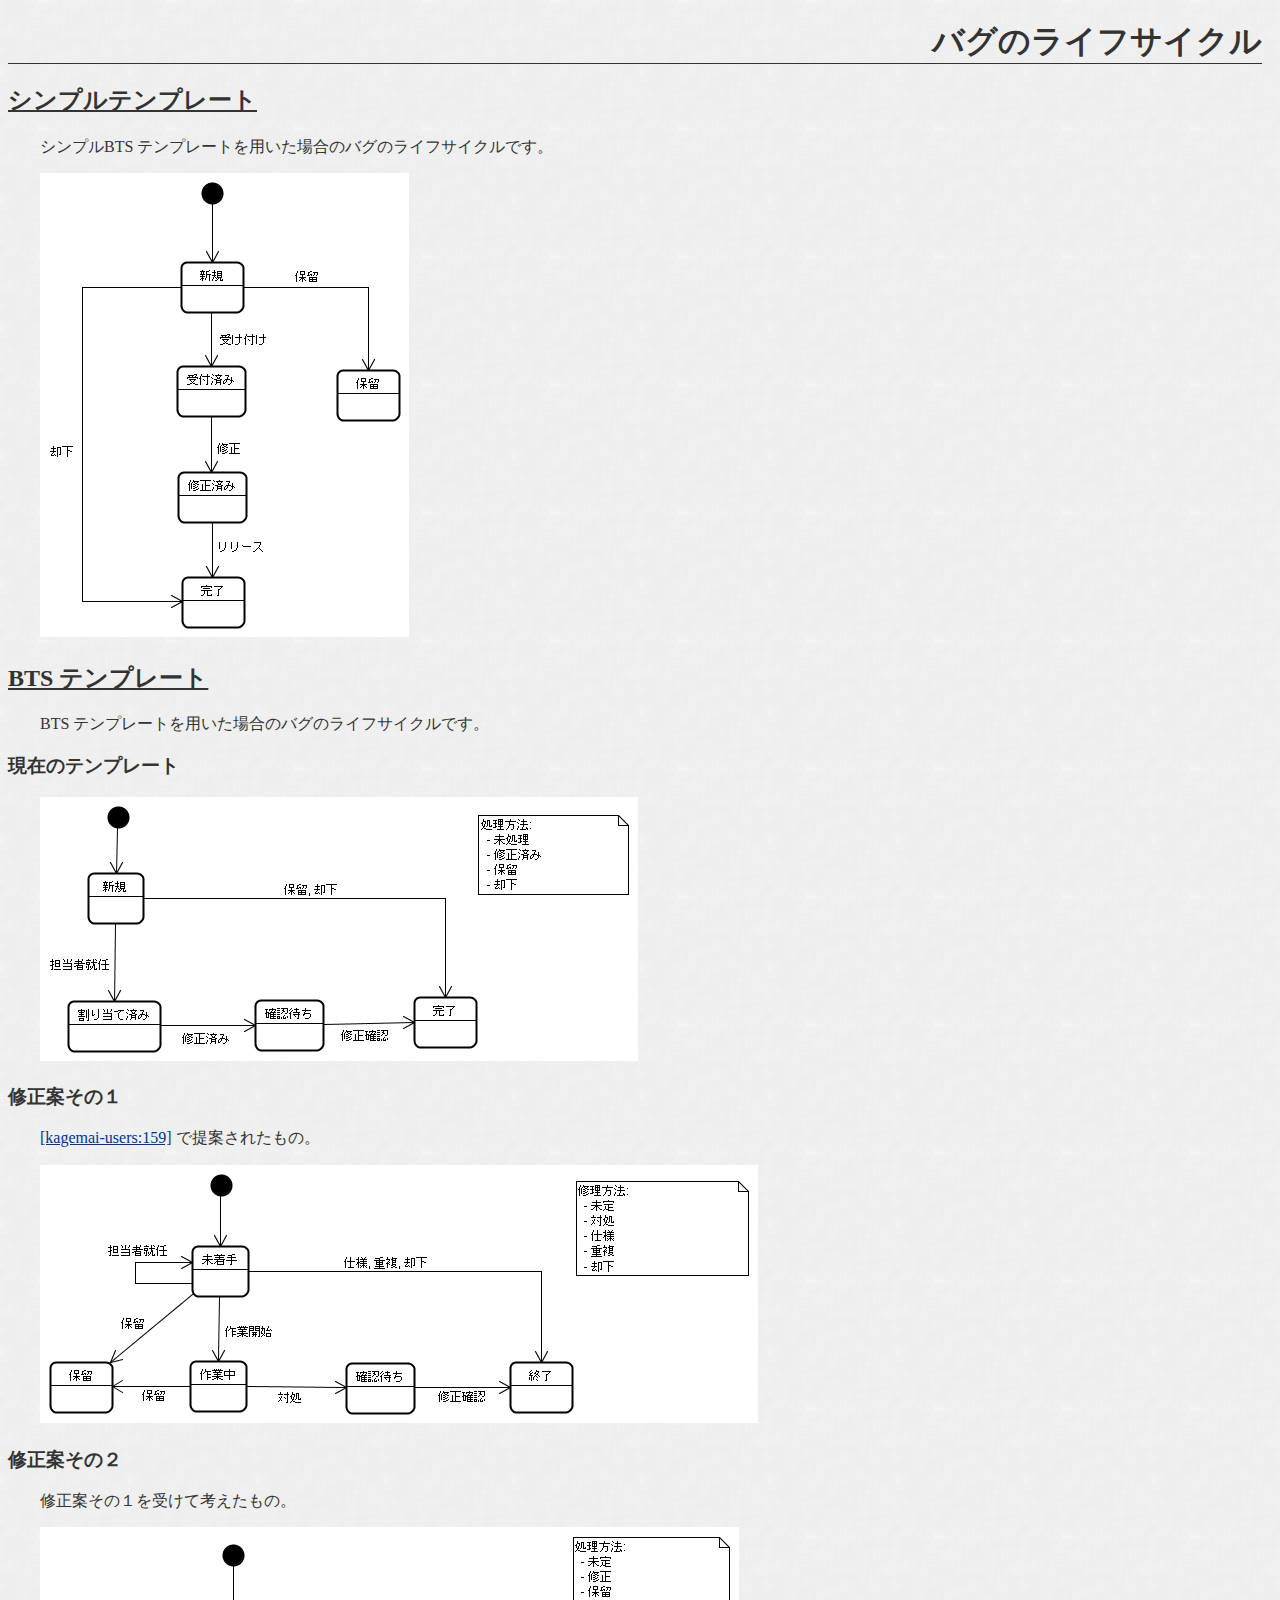
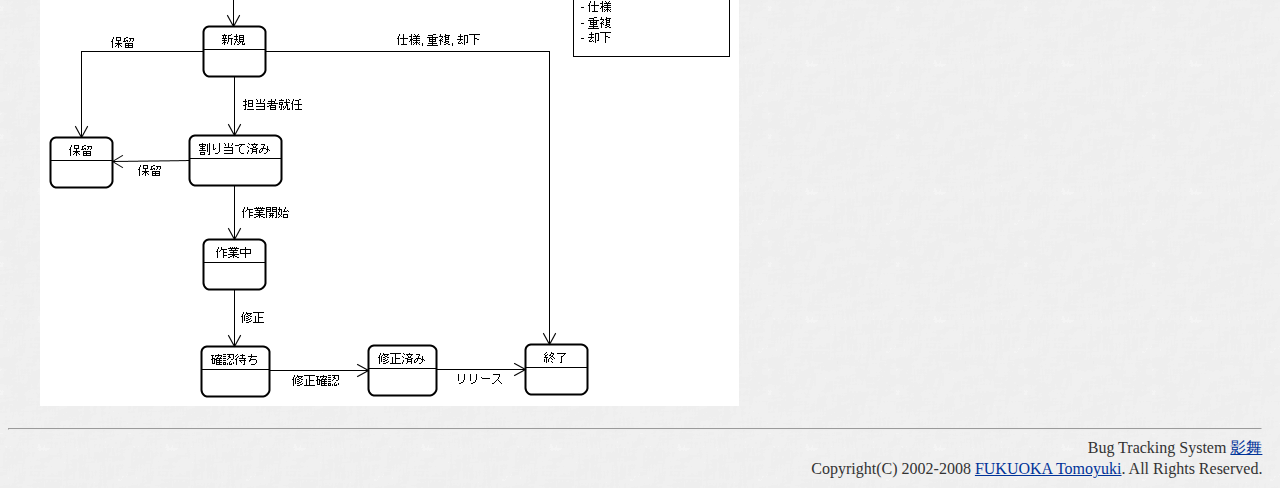
<file: doc/lifecycle.html>
<!DOCTYPE html PUBLIC "-//W3C//DTD HTML 4.01//EN">
<html lang="ja">
<head>
  <meta http-equiv="Content-Type" content="text/html; charset=EUC-JP">
  <meta http-equiv="Content-Style-Type" content="text/css">
  <link rel="stylesheet" type="text/css" href="kagemai_doc.css">
  <title>�Х��Υ饤�ե�������</title>
</head>
<body>

<h1>�Х��Υ饤�ե�������</h1>

<h2>����ץ�ƥ�ץ졼��</h2>

<p>����ץ�BTS �ƥ�ץ졼�Ȥ��Ѥ������ΥХ��Υ饤�ե�������Ǥ���</p>

<p><img src="simple_template.png"></p>


<h2>BTS �ƥ�ץ졼��</h2>

<p>BTS �ƥ�ץ졼�Ȥ��Ѥ������ΥХ��Υ饤�ե�������Ǥ���</p>

<h3>���ߤΥƥ�ץ졼��</h3>

<p><img src="bts_template.png"></p>

<h3>�����Ƥ��Σ�</h3>

<p>
<a href="http://www.daifukuya.com/kagemai/ml/users/msg00159.html">[kagemai-users:159]</a>
����Ƥ��줿��Ρ�
</p>

<p><img src="bts_template_m1.png"></p>

<h3>�����Ƥ��Σ�</h3>

<p>�����Ƥ��Σ�������ƹͤ�����Ρ�</p>

<p><img src="bts_template_m2.png"></p>

<!-- �ڡ����Υեå����� footer ���鼫ư�Ǽ����ޤ�ޤ���-->
<hr>

<div class="footer">
  Bug Tracking System <a href="http://www.daifukuya.com/kagemai/">����</a>
</div>
<div class="footer">
  Copyright(C) 2002-2008
  <a href="mailto:fukuoka@daifukuya.com">FUKUOKA Tomoyuki</a>. All Rights Reserved. 
</div>

</body>
</html>
</file>
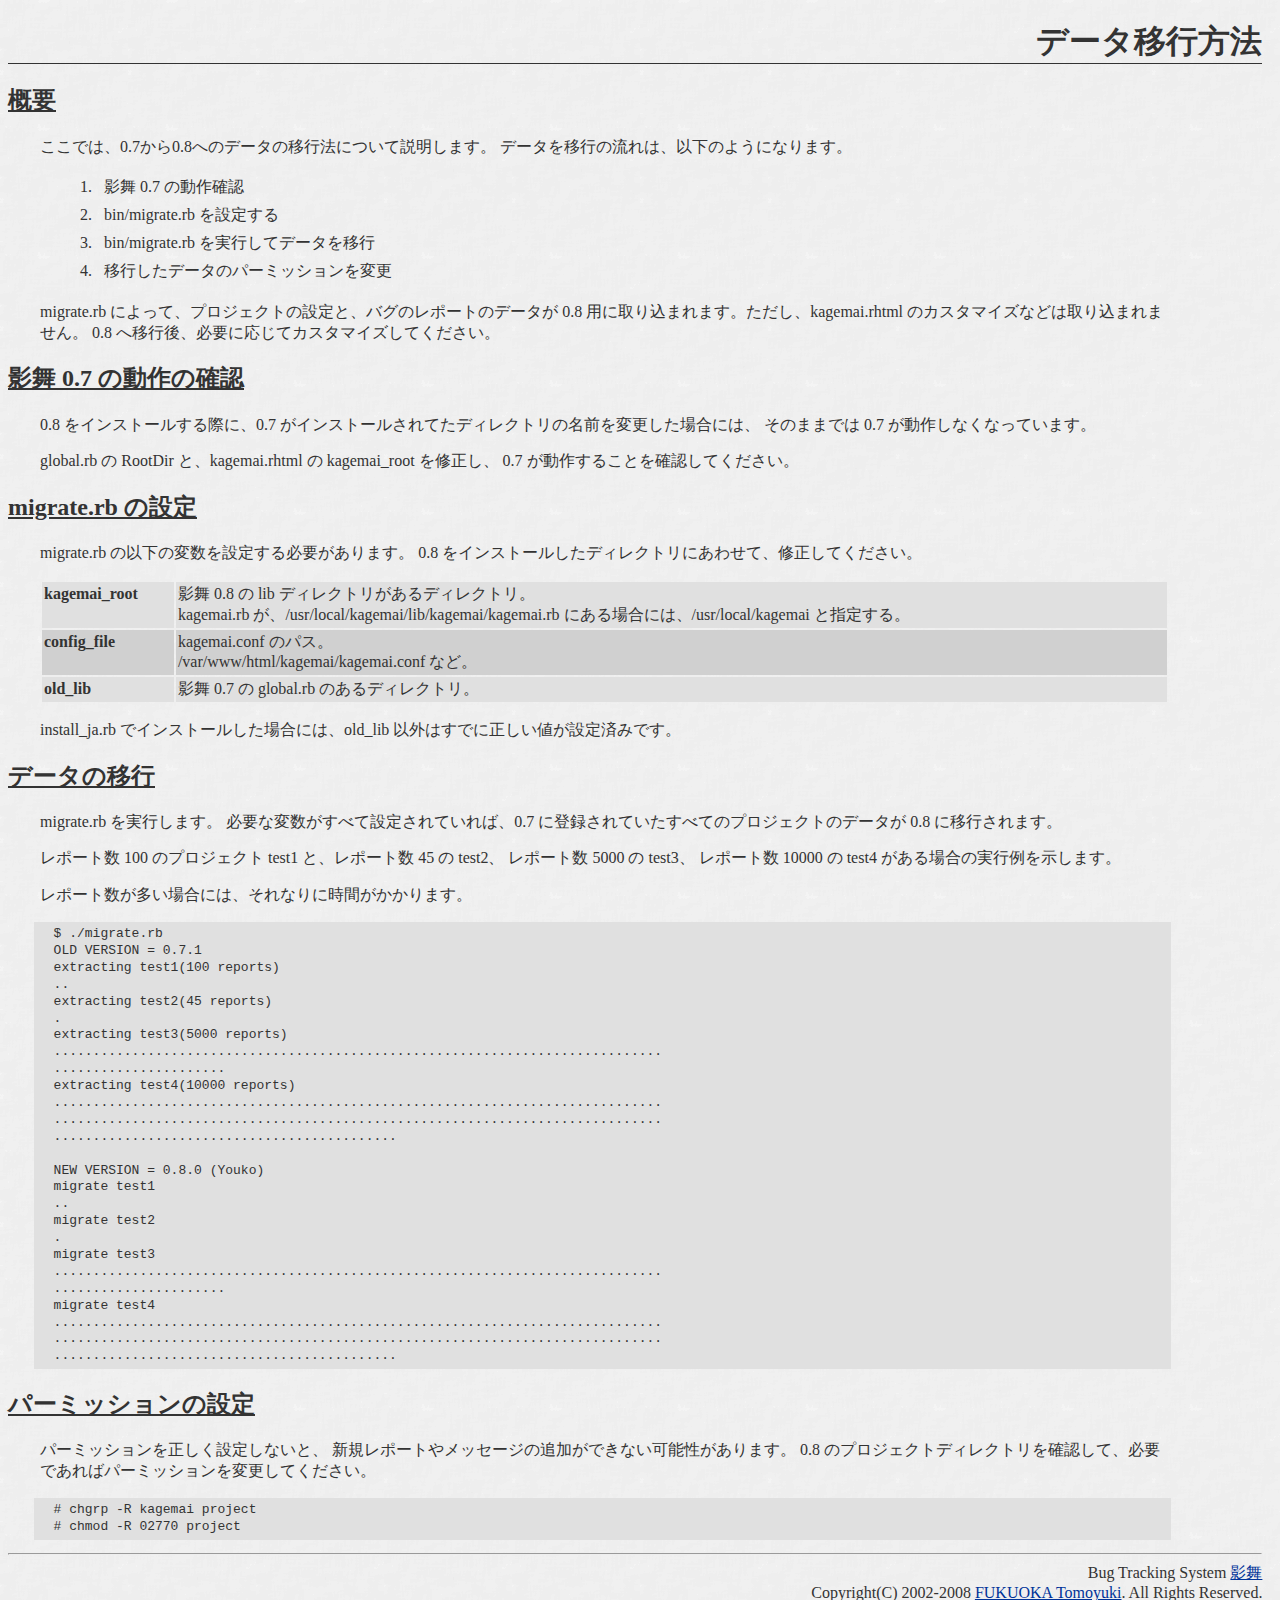
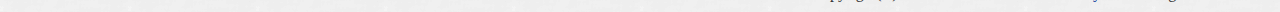
<file: doc/migrate.html>
<!DOCTYPE html PUBLIC "-//W3C//DTD HTML 4.01//EN">
<html lang="ja">
<head>
  <meta http-equiv="Content-Type" content="text/html; charset=EUC-JP">
  <meta http-equiv="Content-Style-Type" content="text/css">
  <link rel="stylesheet" type="text/css" href="kagemai_doc.css">
  <title>�ǡ����ΰܹ���ˡ</title>
</head>
<body>

<h1>�ǡ����ܹ���ˡ</h1>

<h2>����</h2>
<p>
�����Ǥϡ�0.7����0.8�ؤΥǡ����ΰܹ�ˡ�ˤĤ����������ޤ���
�ǡ�����ܹԤ�ή��ϡ��ʲ��Τ褦�ˤʤ�ޤ���</p>

<ol>
  <li>���� 0.7 ��ư���ǧ</li>
  <li>bin/migrate.rb �����ꤹ��</li>
  <li>bin/migrate.rb ��¹Ԥ��ƥǡ�����ܹ�</li>
  <li>�ܹԤ����ǡ����Υѡ��ߥå������ѹ�</li>
</ol>

<p>
migrate.rb �ˤ�äơ��ץ��������Ȥ�����ȡ��Х��Υ�ݡ��ȤΥǡ�����
0.8 �Ѥ˼����ޤ�ޤ�����������kagemai.rhtml �Υ������ޥ����ʤɤϼ����ޤ�ޤ���
0.8 �ذܹԸ塢ɬ�פ˱����ƥ������ޥ������Ƥ���������
</p>


<h2>���� 0.7 ��ư��γ�ǧ</h2>

<p>
0.8 �򥤥󥹥ȡ��뤹��ݤˡ�0.7 �����󥹥ȡ��뤵��Ƥ��ǥ��쥯�ȥ��̾�����ѹ��������ˤϡ�
���ΤޤޤǤ� 0.7 ��ư��ʤ��ʤäƤ��ޤ���
</p>

<p>global.rb �� RootDir �ȡ�kagemai.rhtml �� kagemai_root ��������
   0.7 ��ư��뤳�Ȥ��ǧ���Ƥ���������</p>


<h2>migrate.rb ������</h2>

<p>
migrate.rb �ΰʲ����ѿ������ꤹ��ɬ�פ�����ޤ���
0.8 �򥤥󥹥ȡ��뤷���ǥ��쥯�ȥ�ˤ��碌�ơ��������Ƥ���������</p>

<table>
  <tr class="odd">
    <th>kagemai_root</th>
    <td>���� 0.8 �� lib �ǥ��쥯�ȥ꤬����ǥ��쥯�ȥꡣ<br>
        kagemai.rb ����/usr/local/kagemai/lib/kagemai/kagemai.rb 
        �ˤ�����ˤϡ�/usr/local/kagemai �Ȼ��ꤹ�롣
    </td>
  </tr>
  <tr class="even">
    <th>config_file</th>
    <td>kagemai.conf �Υѥ���<br>
        /var/www/html/kagemai/kagemai.conf �ʤɡ�
    </td>
  </tr>
  <tr class="odd">
    <th>old_lib</th>
    <td>���� 0.7 �� global.rb �Τ���ǥ��쥯�ȥꡣ</td>
  </tr>

</table>

<p>
install_ja.rb �ǥ��󥹥ȡ��뤷�����ˤϡ�old_lib �ʳ��Ϥ��Ǥ��������ͤ�����ѤߤǤ���
</p>

<h2>�ǡ����ΰܹ�</h2>

<p>
migrate.rb ��¹Ԥ��ޤ���
ɬ�פ��ѿ������٤����ꤵ��Ƥ���С�0.7
����Ͽ����Ƥ������٤ƤΥץ��������ȤΥǡ����� 0.8 �˰ܹԤ���ޤ���
</p>

<p>��ݡ��ȿ� 100 �Υץ��������� test1 �ȡ���ݡ��ȿ� 45 �� test2��
   ��ݡ��ȿ� 5000 �� test3�� ��ݡ��ȿ� 10000 �� test4 ��������μ¹���򼨤��ޤ���</p>
<p>��ݡ��ȿ���¿�����ˤϡ�����ʤ�˻��֤�������ޤ���</p>
<pre>
  $ ./migrate.rb
  OLD VERSION = 0.7.1
  extracting test1(100 reports)
  ..
  extracting test2(45 reports)
  .
  extracting test3(5000 reports)
  ..............................................................................
  ......................
  extracting test4(10000 reports)
  ..............................................................................
  ..............................................................................
  ............................................
  
  NEW VERSION = 0.8.0 (Youko)
  migrate test1
  ..
  migrate test2
  .
  migrate test3
  ..............................................................................
  ......................
  migrate test4
  ..............................................................................
  ..............................................................................
  ............................................
</pre>

<h2>�ѡ��ߥå���������</h2>

<p>
�ѡ��ߥå��������������ꤷ�ʤ��ȡ�
������ݡ��Ȥ��å��������ɲä��Ǥ��ʤ���ǽ��������ޤ���
0.8 �Υץ��������ȥǥ��쥯�ȥ���ǧ���ơ�ɬ�פǤ���Хѡ��ߥå������ѹ����Ƥ���������
</p>

<pre>
  # chgrp -R kagemai project
  # chmod -R 02770 project
</pre>

<!-- �ڡ����Υեå����� footer ���鼫ư�Ǽ����ޤ�ޤ���-->
<hr>

<div class="footer">
  Bug Tracking System <a href="http://www.daifukuya.com/kagemai/">����</a>
</div>
<div class="footer">
  Copyright(C) 2002-2008
  <a href="mailto:fukuoka@daifukuya.com">FUKUOKA Tomoyuki</a>. All Rights Reserved. 
</div>

</body>
</html>
</file>
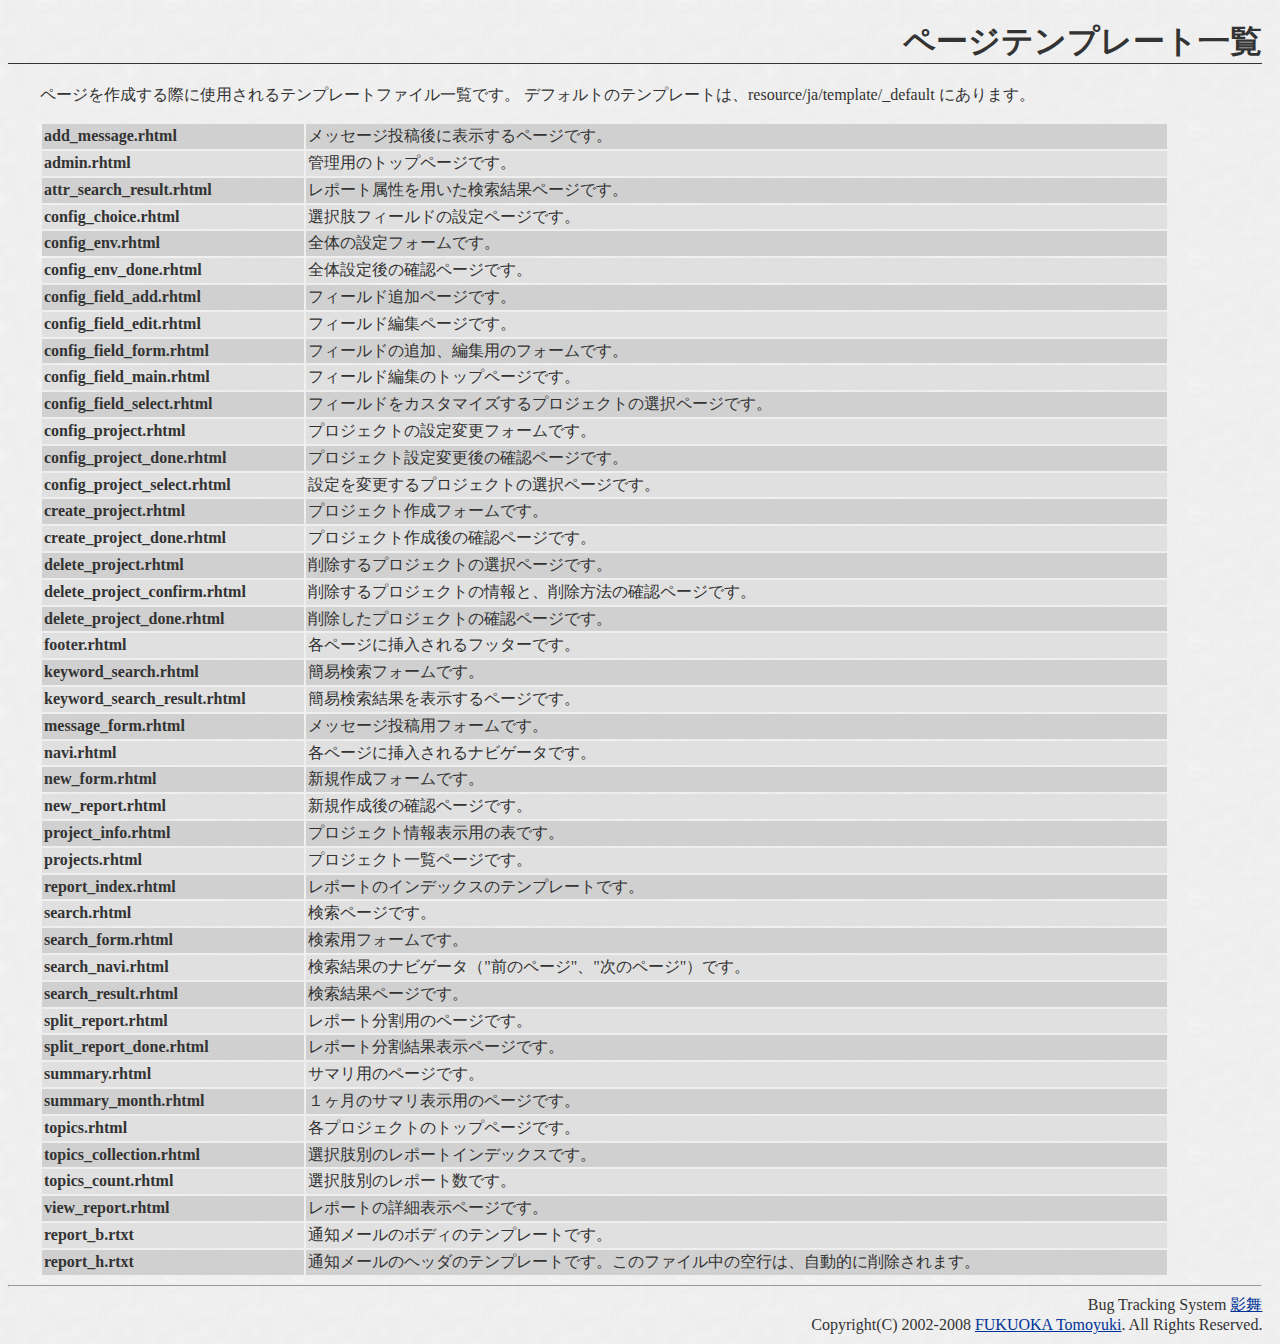
<file: doc/page-template.html>
<!DOCTYPE html PUBLIC "-//W3C//DTD HTML 4.01//EN">
<html lang="ja">
<head>
  <meta http-equiv="Content-Type" content="text/html; charset=EUC-JP">
  <meta http-equiv="Content-Style-Type" content="text/css">
  <link rel="stylesheet" type="text/css" href="kagemai_doc.css">
  <title>�ڡ����ƥ�ץ졼�Ȱ���</title>
</head>
<body>

<h1>�ڡ����ƥ�ץ졼�Ȱ���</h1>

<p>
�ڡ������������ݤ˻��Ѥ����ƥ�ץ졼�ȥե���������Ǥ���
�ǥե���ȤΥƥ�ץ졼�Ȥϡ�resource/ja/template/_default �ˤ���ޤ���
</p>



<table>


  <tr class="even">
    <th>add_message.rhtml</th>
    <td>��å�������Ƹ��ɽ������ڡ����Ǥ���</td>
  </tr>
  

  <tr class="odd">
    <th>admin.rhtml</th>
    <td>�����ѤΥȥåץڡ����Ǥ���</td>
  </tr>
  

  <tr class="even">
    <th>attr_search_result.rhtml</th>
    <td>��ݡ���°�����Ѥ���������̥ڡ����Ǥ���</td>
  </tr>
  

  <tr class="odd">
    <th>config_choice.rhtml</th>
    <td>�����ե�����ɤ�����ڡ����Ǥ���</td>
  </tr>
  

  <tr class="even">
    <th>config_env.rhtml</th>
    <td>���Τ�����ե�����Ǥ���</td>
  </tr>
  

  <tr class="odd">
    <th>config_env_done.rhtml</th>
    <td>���������γ�ǧ�ڡ����Ǥ���</td>
  </tr>
  

  <tr class="even">
    <th>config_field_add.rhtml</th>
    <td>�ե�������ɲåڡ����Ǥ���</td>
  </tr>
  

  <tr class="odd">
    <th>config_field_edit.rhtml</th>
    <td>�ե�������Խ��ڡ����Ǥ���</td>
  </tr>
  

  <tr class="even">
    <th>config_field_form.rhtml</th>
    <td>�ե�����ɤ��ɲá��Խ��ѤΥե�����Ǥ���</td>
  </tr>
  

  <tr class="odd">
    <th>config_field_main.rhtml</th>
    <td>�ե�������Խ��Υȥåץڡ����Ǥ���</td>
  </tr>
  

  <tr class="even">
    <th>config_field_select.rhtml</th>
    <td>�ե�����ɤ򥫥����ޥ�������ץ��������Ȥ�����ڡ����Ǥ���</td>
  </tr>
  

  <tr class="odd">
    <th>config_project.rhtml</th>
    <td>�ץ��������Ȥ������ѹ��ե�����Ǥ���</td>
  </tr>
  

  <tr class="even">
    <th>config_project_done.rhtml</th>
    <td>�ץ��������������ѹ���γ�ǧ�ڡ����Ǥ���</td>
  </tr>
  

  <tr class="odd">
    <th>config_project_select.rhtml</th>
    <td>������ѹ�����ץ��������Ȥ�����ڡ����Ǥ���</td>
  </tr>
  

  <tr class="even">
    <th>create_project.rhtml</th>
    <td>�ץ��������Ⱥ����ե�����Ǥ���</td>
  </tr>
  

  <tr class="odd">
    <th>create_project_done.rhtml</th>
    <td>�ץ��������Ⱥ�����γ�ǧ�ڡ����Ǥ���</td>
  </tr>
  

  <tr class="even">
    <th>delete_project.rhtml</th>
    <td>�������ץ��������Ȥ�����ڡ����Ǥ���</td>
  </tr>
  

  <tr class="odd">
    <th>delete_project_confirm.rhtml</th>
    <td>�������ץ��������Ȥξ���ȡ������ˡ�γ�ǧ�ڡ����Ǥ���</td>
  </tr>
  

  <tr class="even">
    <th>delete_project_done.rhtml</th>
    <td>��������ץ��������Ȥγ�ǧ�ڡ����Ǥ���</td>
  </tr>
  

  <tr class="odd">
    <th>footer.rhtml</th>
    <td>�ƥڡ��������������եå����Ǥ���</td>
  </tr>
  

  <tr class="even">
    <th>keyword_search.rhtml</th>
    <td>�ʰ׸����ե�����Ǥ���</td>
  </tr>
  

  <tr class="odd">
    <th>keyword_search_result.rhtml</th>
    <td>�ʰ׸�����̤�ɽ������ڡ����Ǥ���</td>
  </tr>
  

  <tr class="even">
    <th>message_form.rhtml</th>
    <td>��å���������ѥե�����Ǥ���</td>
  </tr>
  

  <tr class="odd">
    <th>navi.rhtml</th>
    <td>�ƥڡ��������������ʥӥ������Ǥ���</td>
  </tr>
  

  <tr class="even">
    <th>new_form.rhtml</th>
    <td>���������ե�����Ǥ���</td>
  </tr>
  

  <tr class="odd">
    <th>new_report.rhtml</th>
    <td>����������γ�ǧ�ڡ����Ǥ���</td>
  </tr>
  

  <tr class="even">
    <th>project_info.rhtml</th>
    <td>�ץ��������Ⱦ���ɽ���Ѥ�ɽ�Ǥ���</td>
  </tr>
  

  <tr class="odd">
    <th>projects.rhtml</th>
    <td>�ץ��������Ȱ����ڡ����Ǥ���</td>
  </tr>
  

  <tr class="even">
    <th>report_index.rhtml</th>
    <td>��ݡ��ȤΥ���ǥå����Υƥ�ץ졼�ȤǤ���</td>
  </tr>
  

  <tr class="odd">
    <th>search.rhtml</th>
    <td>�����ڡ����Ǥ���</td>
  </tr>
  

  <tr class="even">
    <th>search_form.rhtml</th>
    <td>�����ѥե�����Ǥ���</td>
  </tr>
  

  <tr class="odd">
    <th>search_navi.rhtml</th>
    <td>������̤Υʥӥ�������"���Υڡ���"��"���Υڡ���"�ˤǤ���</td>
  </tr>
  

  <tr class="even">
    <th>search_result.rhtml</th>
    <td>������̥ڡ����Ǥ���</td>
  </tr>
  

  <tr class="odd">
    <th>split_report.rhtml</th>
    <td>��ݡ���ʬ���ѤΥڡ����Ǥ���</td>
  </tr>
  

  <tr class="even">
    <th>split_report_done.rhtml</th>
    <td>��ݡ���ʬ����ɽ���ڡ����Ǥ���</td>
  </tr>
  

  <tr class="odd">
    <th>summary.rhtml</th>
    <td>���ޥ��ѤΥڡ����Ǥ���</td>
  </tr>
  

  <tr class="even">
    <th>summary_month.rhtml</th>
    <td>������Υ��ޥ�ɽ���ѤΥڡ����Ǥ���</td>
  </tr>
  

  <tr class="odd">
    <th>topics.rhtml</th>
    <td>�ƥץ��������ȤΥȥåץڡ����Ǥ���</td>
  </tr>
  

  <tr class="even">
    <th>topics_collection.rhtml</th>
    <td>������̤Υ�ݡ��ȥ���ǥå����Ǥ���</td>
  </tr>
  

  <tr class="odd">
    <th>topics_count.rhtml</th>
    <td>������̤Υ�ݡ��ȿ��Ǥ���</td>
  </tr>
  

  <tr class="even">
    <th>view_report.rhtml</th>
    <td>��ݡ��Ȥξܺ�ɽ���ڡ����Ǥ���</td>
  </tr>
  

  <tr class="odd">
    <th>report_b.rtxt</th>
    <td>���Υ᡼��Υܥǥ��Υƥ�ץ졼�ȤǤ���</td>
  </tr>
  

  <tr class="even">
    <th>report_h.rtxt</th>
    <td>���Υ᡼��Υإå��Υƥ�ץ졼�ȤǤ������Υե�������ζ��Ԥϡ���ưŪ�˺������ޤ���</td>
  </tr>
  

</table>


<!-- �ڡ����Υեå����� footer ���鼫ư�Ǽ����ޤ�ޤ���-->
<hr>

<div class="footer">
  Bug Tracking System <a href="http://www.daifukuya.com/kagemai/">����</a>
</div>
<div class="footer">
  Copyright(C) 2002-2008
  <a href="mailto:fukuoka@daifukuya.com">FUKUOKA Tomoyuki</a>. All Rights Reserved. 
</div>

</body>
</html>
</file>
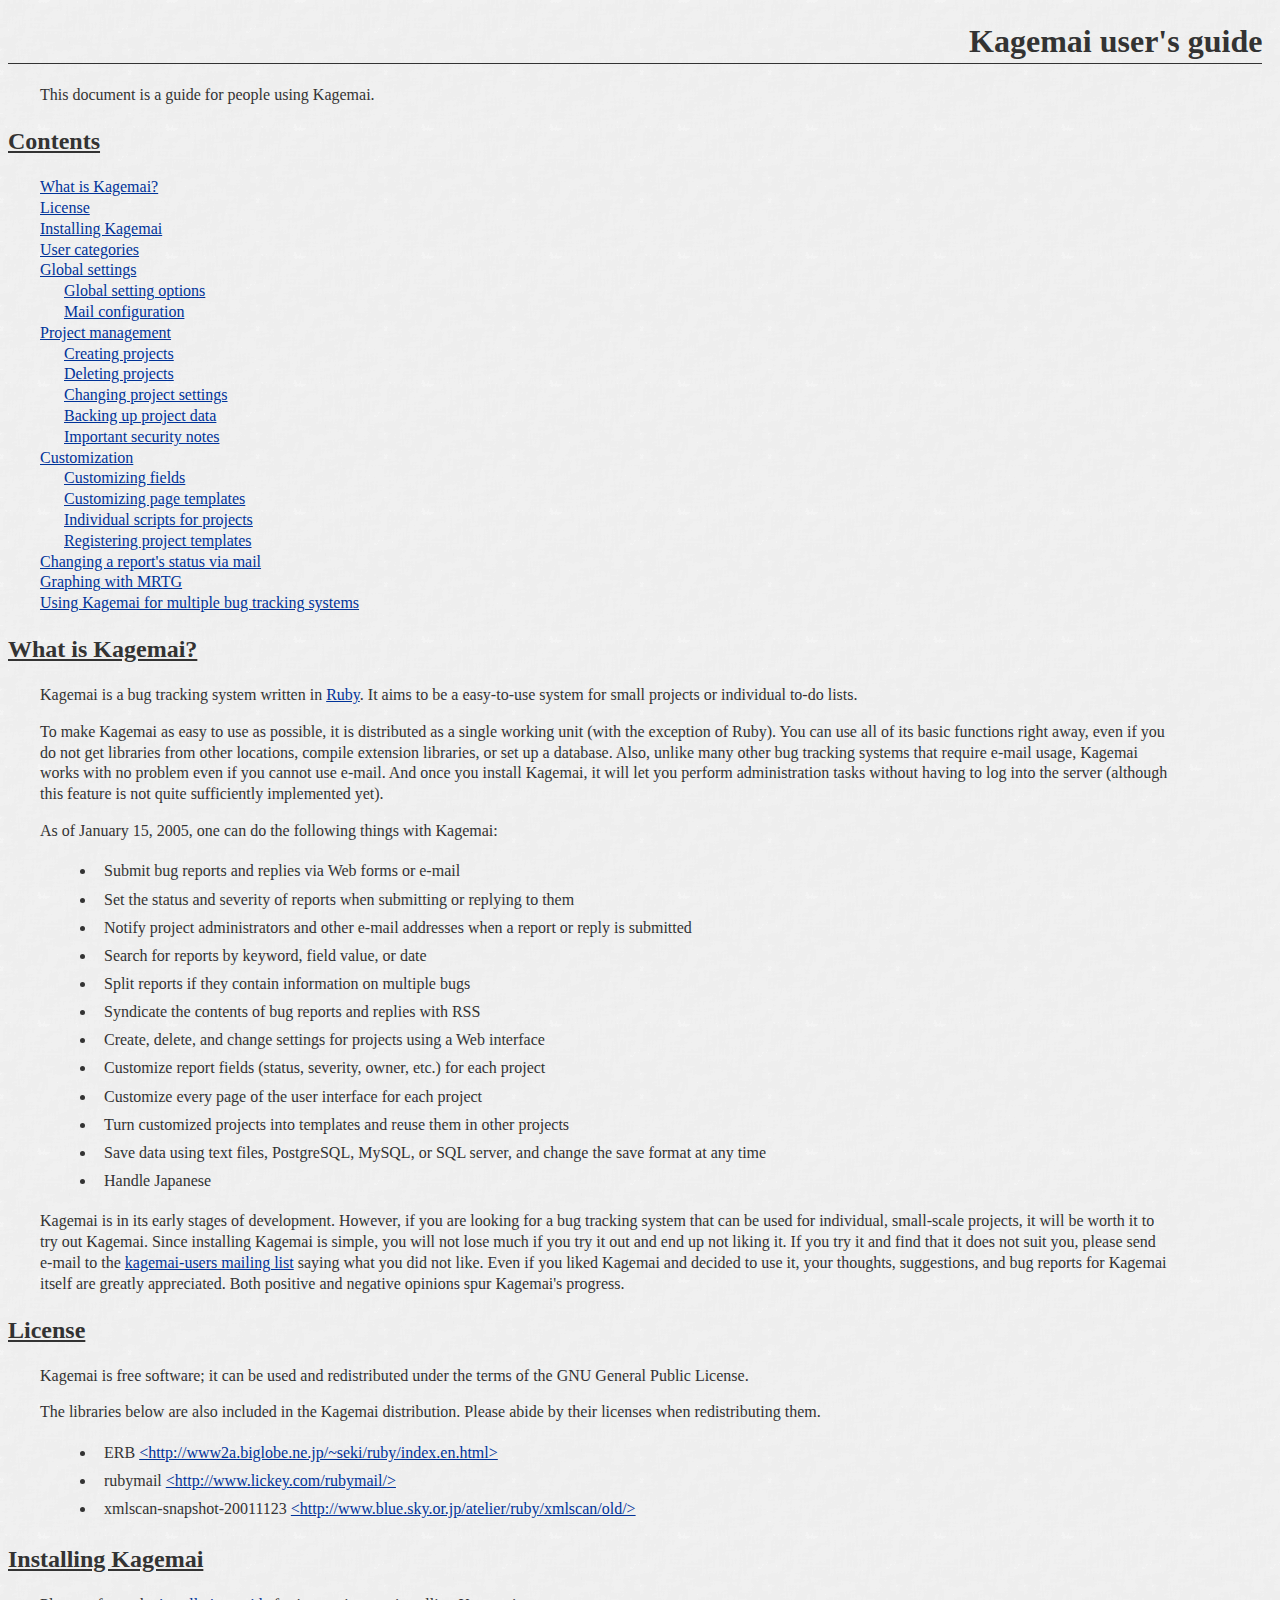
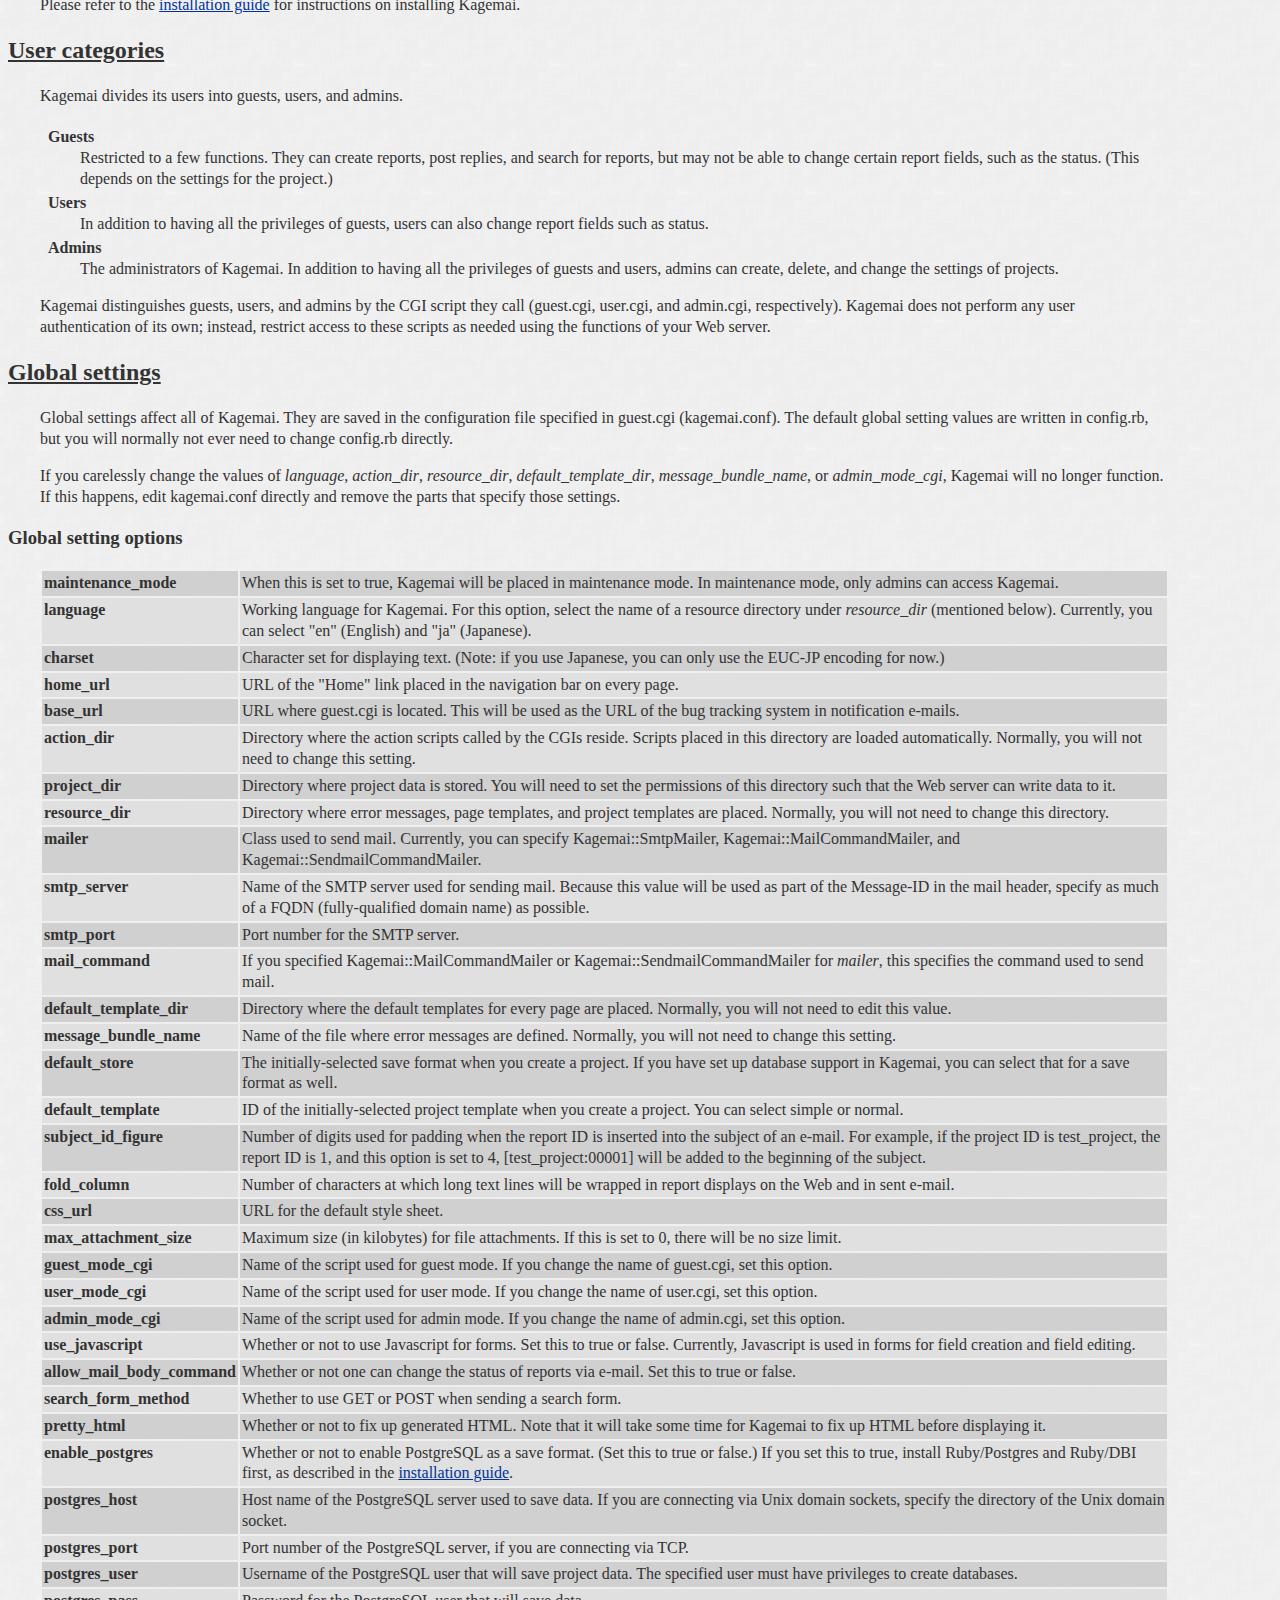
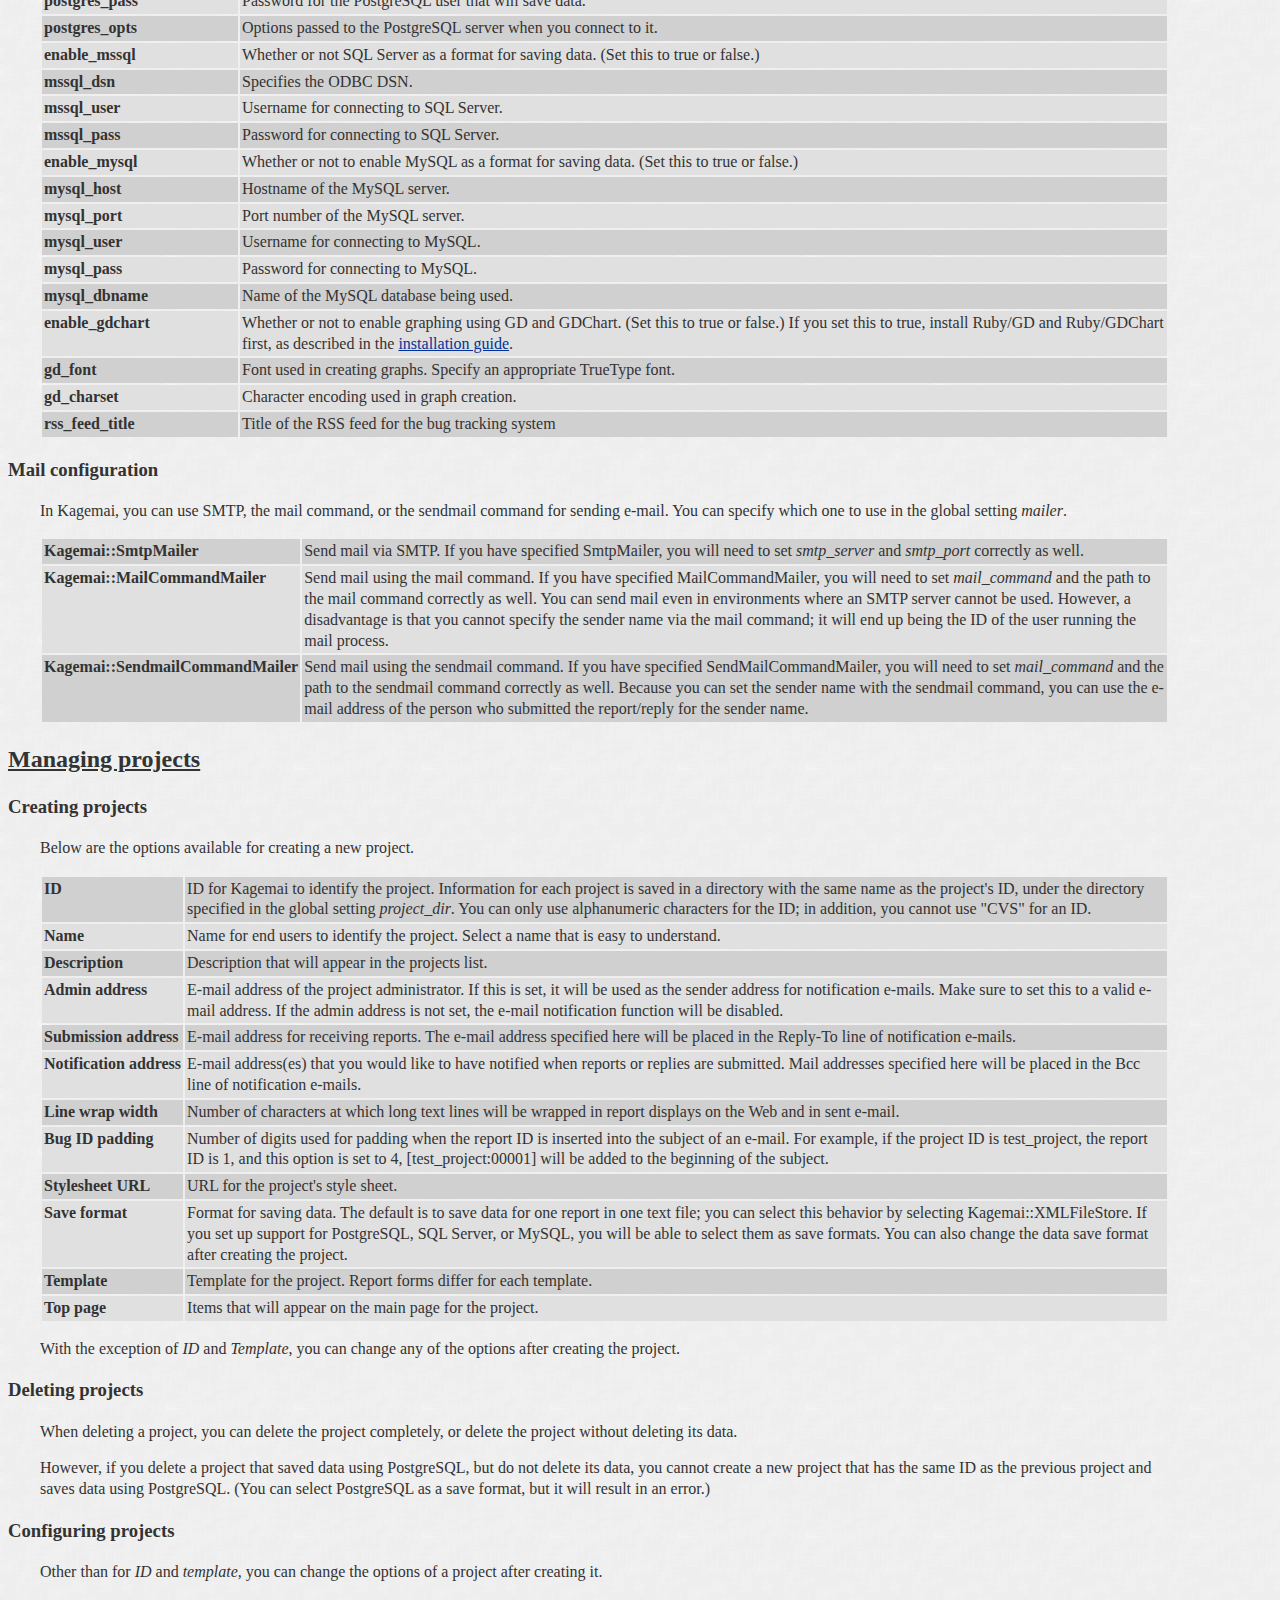
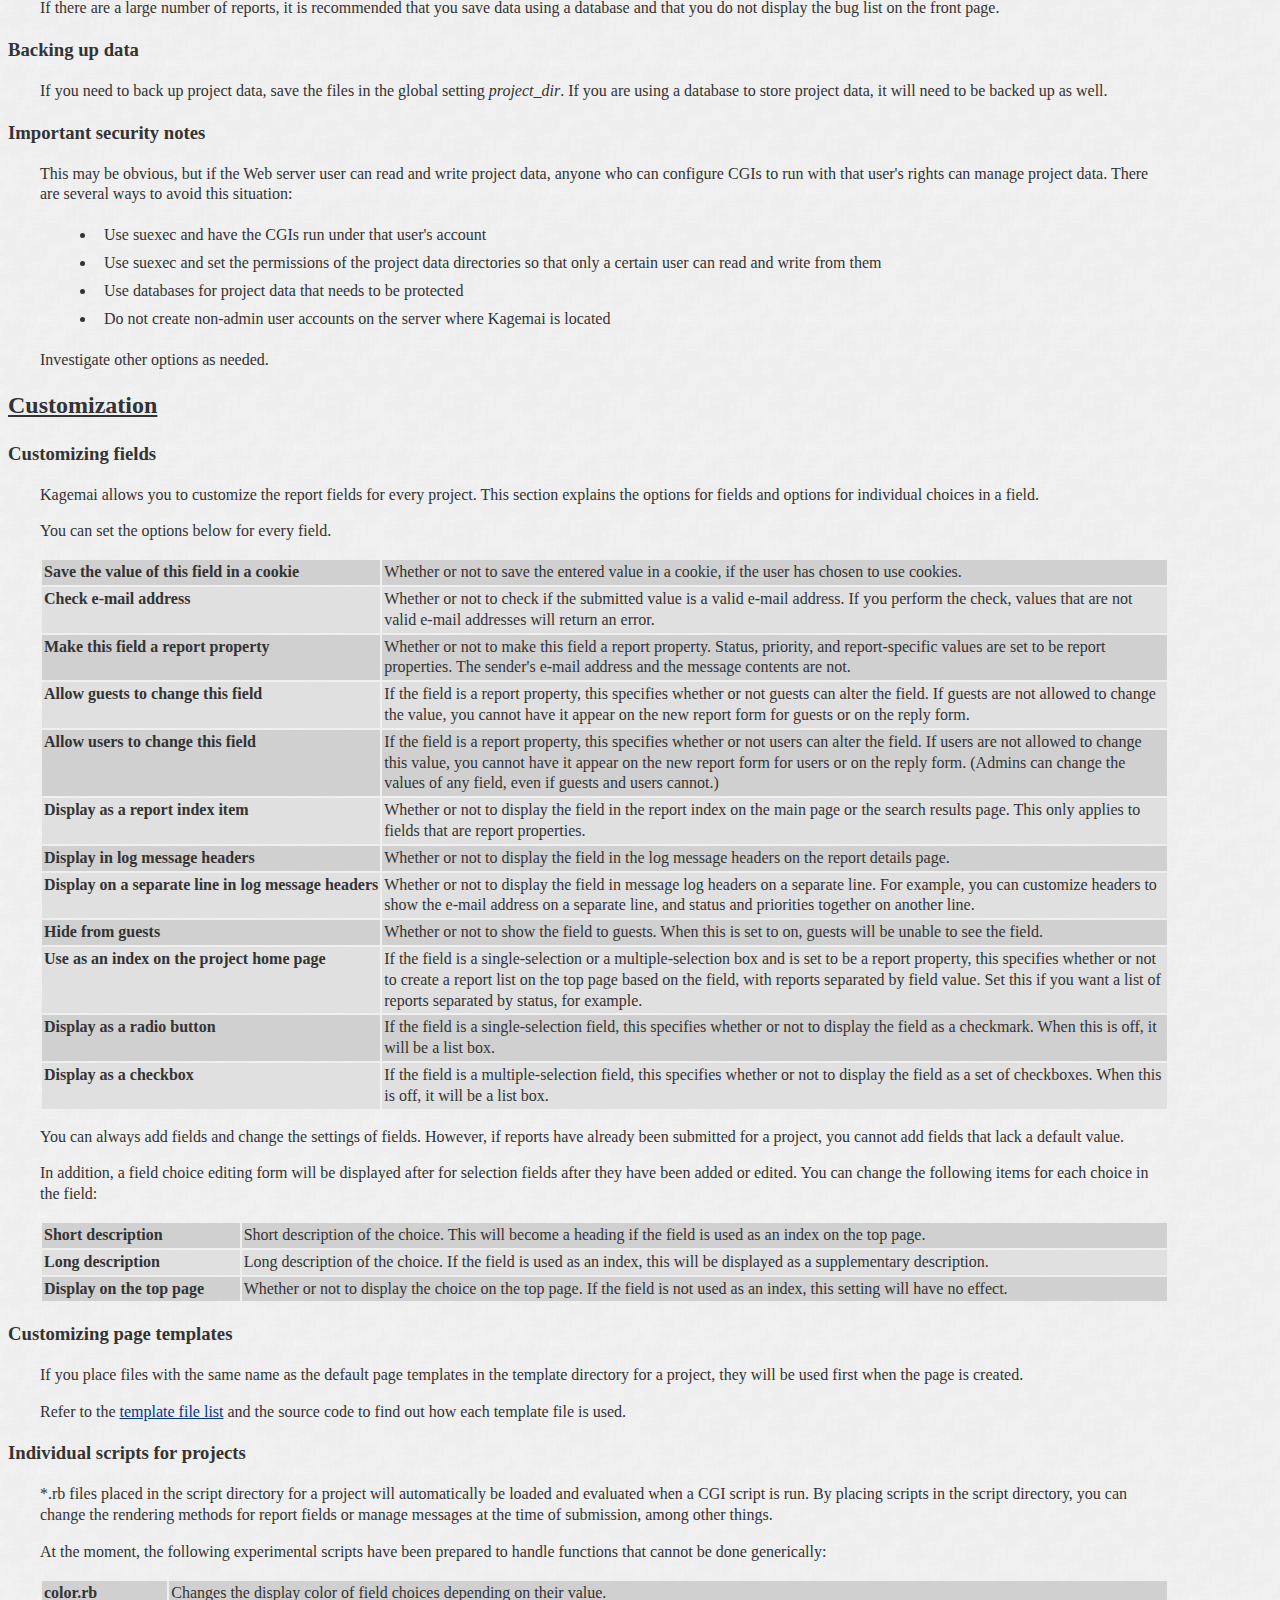
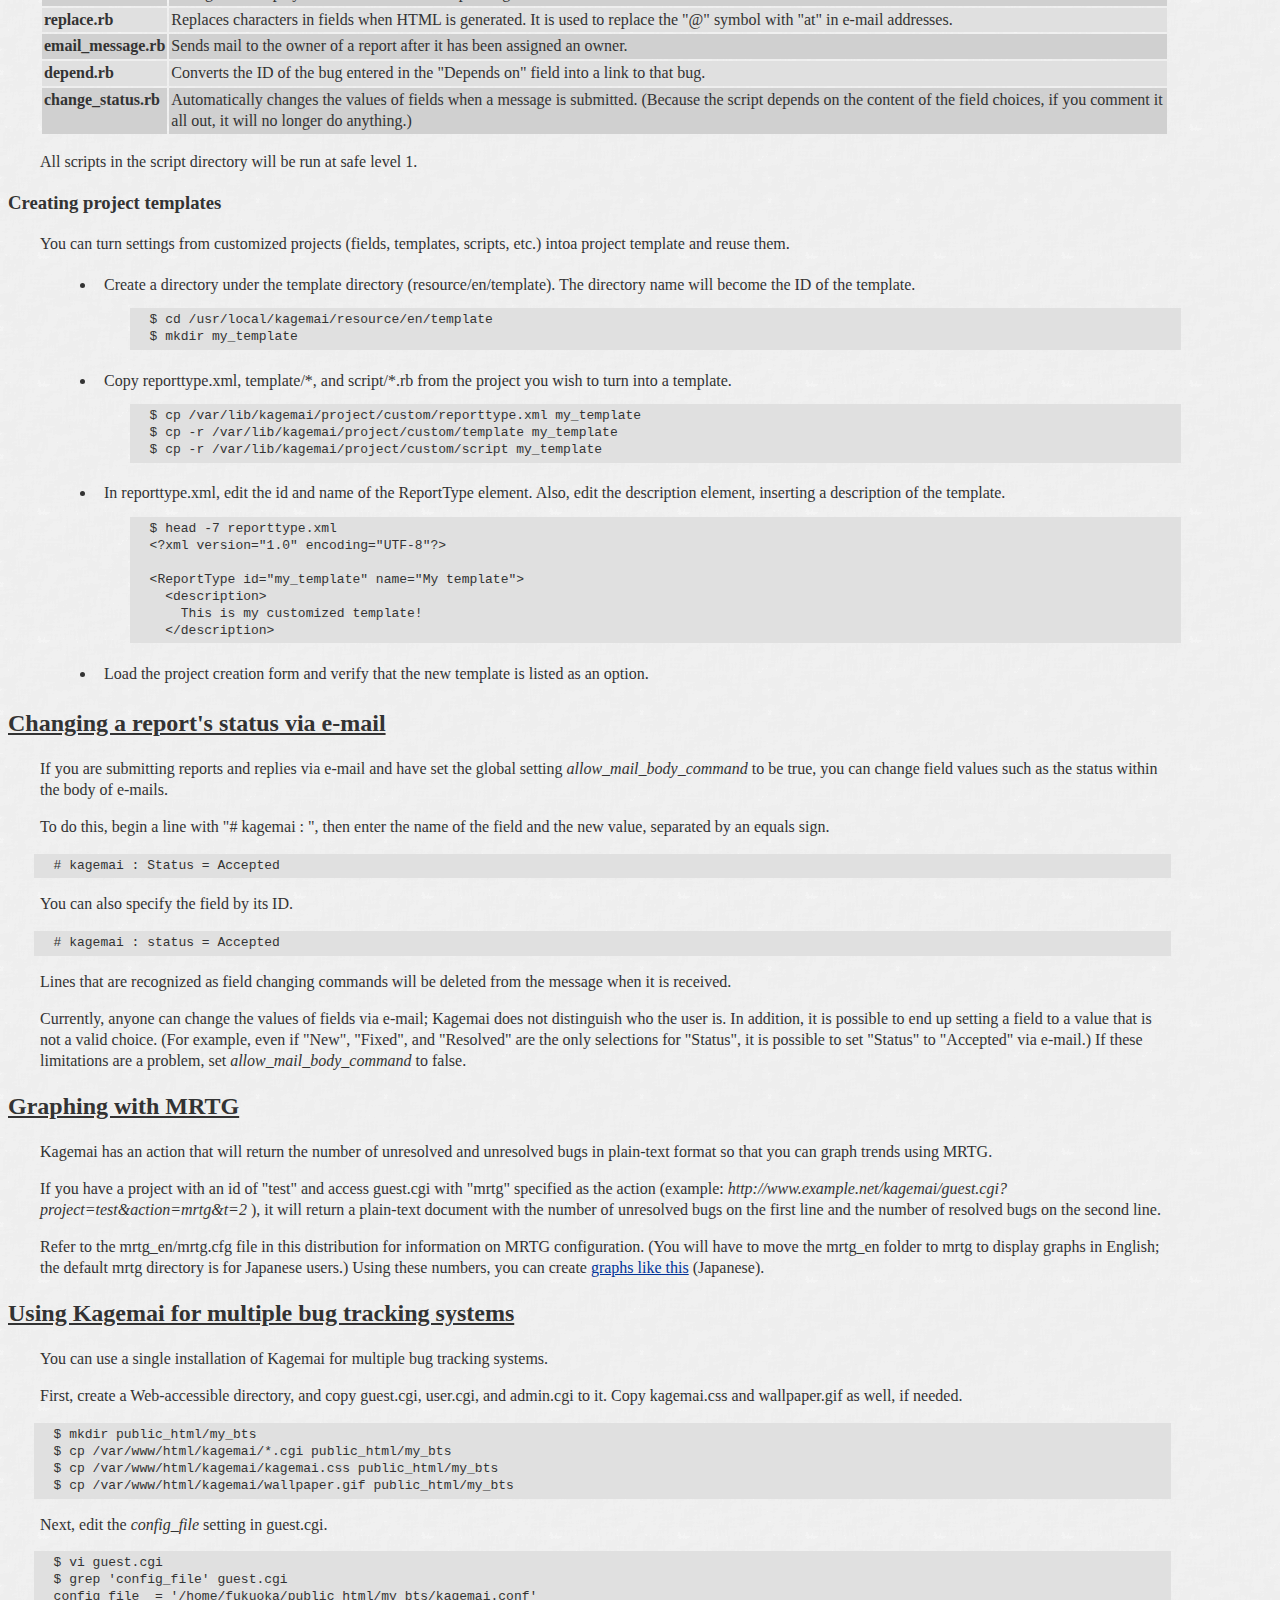
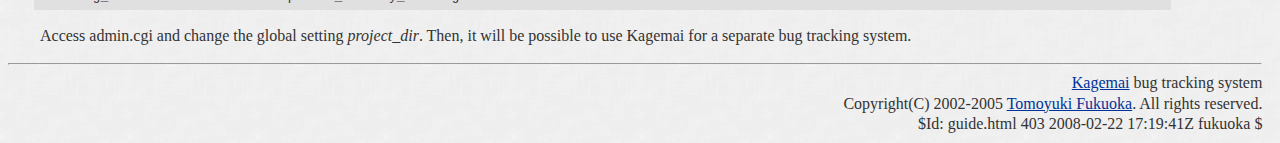
<file: doc/en/guide.html>
<!DOCTYPE html PUBLIC "-//W3C//DTD HTML 4.01//EN">
<html lang="en">
<head>
  <meta http-equiv="Content-Type" content="text/html; charset=UTF-8">
  <meta http-equiv="Content-Style-Type" content="text/css">
  <link rel="stylesheet" type="text/css" href="kagemai_doc.css">
  <title>Kagemai user's guide</title>
</head>
<body>

<h1>Kagemai user's guide</h1>

<p>
This document is a guide for people using Kagemai.
</p>

<h2 id="toc">Contents</h2>

<p class="toc">
<a href="#what_is">What is Kagemai?</a><br>
<a href="#license">License</a><br>
<a href="#install">Installing Kagemai</a><br>
<a href="#mode">User categories</a><br>
<a href="#global-config">Global settings</a><br>
<a style="margin-left:1.5em" href="#global-options">Global setting options</a><br>
<a style="margin-left:1.5em" href="#mail-configuration">Mail configuration</a><br>
<a href="#project-management">Project management</a><br>
<a style="margin-left:1.5em" href="#create-project">Creating projects</a><br>
<a style="margin-left:1.5em" href="#delete-project">Deleting projects</a><br>
<a style="margin-left:1.5em" href="#config-project">Changing project settings</a><br>
<a style="margin-left:1.5em" href="#backup-project">Backing up project data</a><br>
<a style="margin-left:1.5em" href="#security">Important security notes</a><br>
<a href="#customize">Customization</a><br>
<a style="margin-left:1.5em" href="#field-config">Customizing fields</a><br>
<a style="margin-left:1.5em" href="#template-config">Customizing page templates</a><br>
<a style="margin-left:1.5em" href="#project-script">Individual scripts for projects</a><br>
<a style="margin-left:1.5em" href="#regist-template">Registering project templates</a><br>
<a href="#mail-command">Changing a report's status via mail</a><br>
<a href="#mrtg">Graphing with MRTG</a><br>
<a href="#multi">Using Kagemai for multiple bug tracking systems</a><br>

</p>

<h2 id="what_is">What is Kagemai?</h2>

<p>
Kagemai is a bug tracking system written in <a href="http://www.ruby-lang.org">Ruby</a>.  It aims to be a easy-to-use system for small projects or individual to-do lists.</p>

<p>
To make Kagemai as easy to use as possible, it is distributed as a
single working unit (with the exception of Ruby).  You can use all of
its basic functions right away, even if you do not get libraries from
other locations, compile extension libraries, or set up a database.
Also, unlike many other bug tracking systems that require e-mail usage,
Kagemai works with no problem even if you cannot use e-mail.  And once
you install Kagemai, it will let you perform administration tasks
without having to log into the server (although this feature is not
quite sufficiently implemented yet).</p> 

<p>
As of January 15, 2005, one can do the following things with Kagemai:
</p>

<ul>
  <li>Submit bug reports and replies via Web forms or e-mail
  <li>Set the status and severity of reports when submitting or replying
  to them
  <li>Notify project administrators and other e-mail addresses when a report or reply is submitted
  <li>Search for reports by keyword, field value, or date
  <li>Split reports if they contain information on multiple bugs
  <li>Syndicate the contents of bug reports and replies with RSS
  <li>Create, delete, and change settings for projects using a Web
  interface
  <li>Customize report fields (status, severity, owner, etc.) for each project
  <li>Customize every page of the user interface for each project
  <li>Turn customized projects into templates and reuse them in other projects
  <li>Save data using text files, PostgreSQL, MySQL, or SQL server, and
  change the save format at any time
  <li>Handle Japanese
</ul>

<p>
Kagemai is in its early stages of development. However, if you are
looking for a bug tracking system that can be used for individual,
small-scale projects, it will be worth it to try out Kagemai. Since
installing Kagemai is simple, you will not lose much if you try it out
and end up not liking it.  If you try it and find that it does not suit you, please send e-mail to the 
<a href="http://www.daifukuya.com/kagemai/index.html#ml">kagemai-users mailing list</a> saying what you did not like.  Even if you liked Kagemai and decided to use it, your thoughts, suggestions, and bug reports for Kagemai itself are greatly appreciated.  Both positive and negative opinions spur Kagemai's progress.
</p>

<!-- +++++++++++++++++++++++++++++++++++++++++++++++++++++++++++++++++++++ -->

<h2 id="license">License</h2>

<p>
Kagemai is free software; it can be used and redistributed under the terms of the GNU General Public License.
</p>

<p>
The libraries below are also included in the Kagemai distribution. Please abide by their licenses when redistributing them.
</p>

<ul>
 <li>ERB
     <a href="http://www2a.biglobe.ne.jp/~seki/ruby/index.en.html">&lt;http://www2a.biglobe.ne.jp/~seki/ruby/index.en.html&gt;</a>
 <li>rubymail
     <a href="http://www.lickey.com/rubymail/">&lt;http://www.lickey.com/rubymail/&gt;</a>
 <li>xmlscan-snapshot-20011123 
     <a href="http://www.blue.sky.or.jp/atelier/ruby/xmlscan/old/">&lt;http://www.blue.sky.or.jp/atelier/ruby/xmlscan/old/&gt;</a>
</ul>

<!-- +++++++++++++++++++++++++++++++++++++++++++++++++++++++++++++++++++++ -->

<h2 id="install">Installing Kagemai</h2>

<p>Please refer to the <a href="install.html">installation guide</a> for instructions on installing Kagemai.</p>

<h2 id="mode">User categories</h2>

<p>Kagemai divides its users into guests, users, and admins.</p>

<dl>
  <dt>Guests</dt>
  <dd>Restricted to a few functions. They can create reports, post replies, and search for reports, but may not be able to change certain report fields, such as the status. (This depends on the settings for the project.)</dd>

  <dt>Users</dt>
  <dd>In addition to having all the privileges of guests, users can also change report fields such as status.</dd>

  <dt>Admins</dt>
  <dd>The administrators of Kagemai. In addition to having all the privileges of guests and users, admins can create, delete, and change the settings of projects.</dd>
</dl>

<p>Kagemai distinguishes guests, users, and admins by the CGI script they call (guest.cgi, user.cgi, and admin.cgi, respectively).  Kagemai does not perform any user authentication of its own; instead, restrict access to these scripts as needed using the functions of your Web server.</p>

<!-- +++++++++++++++++++++++++++++++++++++++++++++++++++++++++++++++++++++ -->


<h2 id="global-config">Global settings</h2>

<p>
Global settings affect all of Kagemai.  They are saved in the configuration file specified in guest.cgi (kagemai.conf).  The default global setting values are written in config.rb, but you will normally not ever need to change config.rb directly.
</p>

<p>
If you carelessly change the values of <var>language</var>, <var>action_dir</var>, <var>resource_dir</var>, <var>default_template_dir</var>, <var>message_bundle_name</var>, or <var>admin_mode_cgi</var>, Kagemai will no longer function.  If this happens, edit kagemai.conf directly and remove the parts that specify those settings.</p>

<h3 id="global-options">Global setting options</h3>

<table>
  <tr class="even">
    <th>maintenance_mode</th>
    <td>When this is set to true, Kagemai will be placed in maintenance mode.  In maintenance mode, only admins can access Kagemai.</td>
  </tr>
  <tr class="odd">
    <th>language</th>
    <td>Working language for Kagemai.  For this option, select the name of a resource directory under <var>resource_dir</var> (mentioned below).  Currently, you can select "en" (English) and "ja" (Japanese).</td>
  </tr>
  <tr class="even">
    <th>charset</th>
    <td>Character set for displaying text.  (Note: if you use Japanese, you can only use the EUC-JP encoding for now.)</td>
  </tr>
  <tr class="odd">
    <th>home_url</th>
    <td>URL of the "Home" link placed in the navigation bar on every page.</td>
  </tr>
  <tr class="even">
    <th>base_url</th>
    <td>URL where guest.cgi is located.  This will be used as the URL of the bug tracking system in notification e-mails.</td>
  </tr>
  <tr class="odd">
    <th>action_dir</th>
    <td>Directory where the action scripts called by the CGIs reside.  Scripts placed in this directory are loaded automatically.  Normally, you will not need to change this setting.</td>
  </tr>
  <tr class="even">
    <th>project_dir</th>
    <td>Directory where project data is stored.  You will need to set the permissions of this directory such that the Web server can write data to it.</td>
  <tr class="odd">
    <th>resource_dir</th>
    <td>Directory where error messages, page templates, and project templates are placed.  Normally, you will not need to change this directory.</td>
  </tr>

  <tr class="even">
    <th>mailer</th>
    <td>Class used to send mail.  Currently, you can specify Kagemai::SmtpMailer, Kagemai::MailCommandMailer, and Kagemai::SendmailCommandMailer.</td>
  </tr>

  <tr class="odd">
    <th>smtp_server</th>
    <td>Name of the SMTP server used for sending mail.  Because this value will be used as part of the Message-ID in the mail header, specify as much of a FQDN (fully-qualified domain name) as possible.</td>
  </tr>

  <tr class="even">
    <th>smtp_port</th>
    <td>Port number for the SMTP server.</td>
  </tr>

  <tr class="odd">
    <th>mail_command</th>
    <td>If you specified Kagemai::MailCommandMailer or Kagemai::SendmailCommandMailer for <var>mailer</var>, this specifies the command used to send mail.</td>
  </tr>

  <tr class="even">
    <th>default_template_dir</th>
    <td>Directory where the default templates for every page are placed.  Normally, you will not need to edit this value.</td>
  </tr>
  <tr class="odd">
    <th>message_bundle_name</th>
    <td>Name of the file where error messages are defined.  Normally, you will not need to change this setting.</td>
  </tr>
  <tr class="even">
    <th>default_store</th>
    <td>The initially-selected save format when you create a project.  If you have set up database support in Kagemai, you can select that for a save format as well.</td>
  </tr>
  <tr class="odd">
    <th>default_template</th>
    <td>ID of the initially-selected project template when you create a project.  You can select simple or normal.</td>
  </tr>
  <tr class="even">
    <th>subject_id_figure</th>
    <td>Number of digits used for padding when the report ID is inserted into the subject of an e-mail.  For example, if the project ID is test_project, the report ID is 1, and this option is set to 4, [test_project:00001] will be added to the beginning of the subject.</td>
  </tr>
  <tr class="odd">
    <th>fold_column</th>
    <td>Number of characters at which long text lines will be wrapped in report displays on the Web and in sent e-mail.</td>
  </tr>

  <tr class="even">
    <th>css_url</th>
    <td>URL for the default style sheet.</td>
  </tr>

  <tr class="odd">
    <th>max_attachment_size</th>
    <td>Maximum size (in kilobytes) for file attachments.  If this is set to 0, there will be no size limit.</td>
  </tr>

  <tr class="even">
    <th>guest_mode_cgi</th>
    <td>Name of the script used for guest mode.  If you change the name of guest.cgi, set this option.</td>
  </tr>
  <tr class="odd">
    <th>user_mode_cgi</th>
    <td>Name of the script used for user mode.  If you change the name of user.cgi, set this option.</td>
  </tr>
  <tr class="even">
    <th>admin_mode_cgi</th>
    <td>Name of the script used for admin mode.  If you change the name of admin.cgi, set this option.</td>
  </tr>

  <tr class="odd">
    <th>use_javascript</th>
    <td>Whether or not to use Javascript for forms.  Set this to true or false.  Currently, Javascript is used in forms for field creation and field editing.</td>
  </tr>

  <tr class="even">
    <th>allow_mail_body_command</th>
    <td>Whether or not one can change the status of reports via e-mail.  Set this to true or false.</td>
  </tr>

  <tr class="odd">
    <th>search_form_method</th>
    <td>Whether to use GET or POST when sending a search form.</td>
  </tr>

  <tr class="even">
    <th>pretty_html</th>
    <td>Whether or not to fix up generated HTML.  Note that it will take some time for Kagemai to fix up HTML before displaying it.</td>
  </tr>

  <tr class="odd">
    <th>enable_postgres</th>
    <td>Whether or not to enable PostgreSQL as a save format.  (Set this to true or false.)  If you set this to true, install Ruby/Postgres and Ruby/DBI first, as described in the <a href="install.html#postgres">installation guide</a>.</td>
  </tr>

  <tr class="even">
    <th>postgres_host</th>
    <td>Host name of the PostgreSQL server used to save data.  If you are connecting via Unix domain sockets, specify the directory of the Unix domain socket.</td>

  <tr class="odd">
    <th>postgres_port</th>
    <td>Port number of the PostgreSQL server, if you are connecting via TCP.</td>
  </tr>

  <tr class="even">
    <th>postgres_user</th>
    <td>Username of the PostgreSQL user that will save project data.  The specified user must have privileges to create databases.</td>
  </tr>
  <tr class="odd">
    <th>postgres_pass</th>
    <td>Password for the PostgreSQL user that will save data.</td>
  </tr>

  <tr class="even">
    <th>postgres_opts </th>
    <td>Options passed to the PostgreSQL server when you connect to it.</td>
  </tr>

  <tr class="odd">
     <th>enable_mssql</th>
     <td>Whether or not SQL Server as a format for saving data.  (Set this to true or false.)</td>
  </tr>
  
  <tr class="even">
     <th>mssql_dsn</th>
     <td>Specifies the ODBC DSN.</td>
  </tr>
  
  <tr class="odd">
     <th>mssql_user</th>
     <td>Username for connecting to SQL Server.</td>
  </tr>
  
  <tr class="even">
     <th>mssql_pass</th>
     <td>Password for connecting to SQL Server.</td>
  </tr>

  <tr class="odd">
     <th>enable_mysql</th>
     <td>Whether or not to enable MySQL as a format for saving data.  (Set this to true or false.)</td>
  </tr>

  <tr class="even">
     <th>mysql_host</th>
     <td>Hostname of the MySQL server.</td>
  </tr>

  <tr class="odd">
     <th>mysql_port</th>
     <td>Port number of the MySQL server.</td>
  </tr>

  <tr class="even">
     <th>mysql_user</th>
     <td>Username for connecting to MySQL.</td>
  </tr>

  <tr class="odd">
     <th>mysql_pass</th>
     <td>Password for connecting to MySQL.</td>
  </tr>

  <tr class="even">
     <th>mysql_dbname</th>
     <td>Name of the MySQL database being used.</td>
  </tr>

  <tr class="odd">
    <th>enable_gdchart</th>
    <td>Whether or not to enable graphing using GD and GDChart.  (Set this to true or false.)  If you set this to true, install Ruby/GD and Ruby/GDChart first, as described in the <a href="install.html#gd">installation guide</a>.</td>
  </tr>

  <tr class="even">
    <th>gd_font</th>
    <td>Font used in creating graphs.  Specify an appropriate TrueType font.</td>
  </tr>

  <tr class="odd"> 
    <th>gd_charset</th>
    <td>Character encoding used in graph creation.</td>
  </tr>

  <tr class="even">
    <th>rss_feed_title</th>
    <td>Title of the RSS feed for the bug tracking system</td>
  </tr>
</table>

<h3 id="mail-configuration">Mail configuration</h3>

<p>In Kagemai, you can use SMTP, the mail command, or the sendmail command for sending e-mail.  You can specify which one to use in the global setting <var>mailer</var>.

<table>
  <tr class="even">
    <th>Kagemai::SmtpMailer</th>
    <td>Send mail via SMTP.  If you have specified SmtpMailer, you will need to set <var>smtp_server</var> and <var>smtp_port</var> correctly as well.</td>
  </tr>
  
  <tr class="odd">
    <th>Kagemai::MailCommandMailer</th>
    <td>Send mail using the mail command.  If you have specified MailCommandMailer, you will need to set <var>mail_command</var> and the path to the mail command correctly as well.  You can send mail even in environments where an SMTP server cannot be used.  However, a disadvantage is that you cannot specify the sender name via the mail command; it will end up being the ID of the user running the mail process.</td>
  </tr>

  <tr class="even">
    <th>Kagemai::SendmailCommandMailer</th>
    <td>Send mail using the sendmail command.  If you have specified SendMailCommandMailer, you will need to set <var>mail_command</var> and the path to the sendmail command correctly as well.  Because you can set the sender name with the sendmail command, you can use the e-mail address of the person who submitted the report/reply for the sender name.</td>
  </tr>
</table>

<!-- +++++++++++++++++++++++++++++++++++++++++++++++++++++++++++++++++++++ -->

<h2 id="project-management">Managing projects</h2>

<h3 id="create-project">Creating projects</h3>

<p>Below are the options available for creating a new project.</p>

<table>
  <tr class="even">
    <th>ID</th>
    <td>ID for Kagemai to identify the project.  Information for each project is saved in a directory with the same name as the project's ID, under the directory specified in the global setting <var>project_dir</var>.  You can only use alphanumeric characters for the ID; in addition, you cannot use "CVS" for an ID.
    </td>
  </tr>

  <tr class="odd">
    <th>Name</th>
    <td>Name for end users to identify the project.
    Select a name that is easy to understand.</td>       
  </tr>

  <tr class="even">
    <th>Description</th>
    <td>Description that will appear in the projects list.</td>
  </tr>

  <tr class="odd">
    <th>Admin address</th>
    <td>E-mail address of the project administrator.
    If this is set, it will be used as the sender address for notification e-mails.  Make sure to set this to a valid e-mail address.  If the admin address is not set, the e-mail notification function will be disabled.
    </td>
  </tr>

  <tr class="even">
    <th>Submission address</th>
    <td>E-mail address for receiving reports.  The e-mail address specified here will be placed in the Reply-To line of notification e-mails.</td>
  </tr>

  <tr class="odd">
    <th>Notification address</th>
    <td>E-mail address(es) that you would like to have notified when reports or replies are submitted.  Mail addresses specified here will be placed in the Bcc line of notification e-mails.</td>
    </td>
  </tr>

  <tr class="even">
    <th>Line wrap width</th>
    <td>Number of characters at which long text lines will be wrapped in report displays on the Web and in sent e-mail.</td>
  </tr>

  <tr class="odd">
    <th>Bug ID padding</th>
    <td>Number of digits used for padding when the report ID is inserted into the subject of an e-mail. For example, if the project ID is test_project, the report ID is 1, and this option is set to 4, [test_project:00001] will be added to the beginning of the subject.</td>
  </tr>

  <tr class="even">
    <th>Stylesheet URL</th>
    <td>URL for the project's style sheet.</td>
  </tr>
  <tr class="odd">
    <th>Save format</th>
    <td>Format for saving data.
    The default is to save data for one report in one text file; you can select this behavior by selecting Kagemai::XMLFileStore.  If you set up support for PostgreSQL, SQL Server, or MySQL, you will be able to select them as save formats.  You can also change the data save format after creating the project.
    </td>
  </tr>
  <tr class="even">
    <th>Template</th>
    <td>Template for the project.  
    Report forms differ for each template.
    </td>
  </tr>
  <tr class="odd">
    <th>Top page</th>
    <td>Items that will appear on the main page for the project.</td>
  </tr>
</table>

<p>
With the exception of <var>ID</var> and <var>Template</var>, you can change any of the options after creating the project.
</p>

<h3 id="delete-project">Deleting projects</h3>

<p>When deleting a project, you can delete the project completely, or delete the project without deleting its data.</p>

<p>However, if you delete a project that saved data using PostgreSQL, but do not delete its data, you cannot create a new project that has the same ID as the previous project and saves data using PostgreSQL.  (You can select PostgreSQL as a save format, but it will result in an error.)</p>

<h3 id="config-project">Configuring projects</h3>

<p>
Other than for <var>ID</var> and <var>template</var>, you can change the options of a project after creating it.
</p>

<p>If there are a large number of reports, it is recommended that you save data using a database and that you do not display the bug list on the front page.</p>

<h3 id="backup-project">Backing up data</h3>

<p>If you need to back up project data, save the files in the global setting <var>project_dir</var>.  If you are using a database to store project data, it will need to be backed up as well.</p>

<h3 id="security">Important security notes</h3>

<p>This may be obvious, but if the Web server user can read and write project data, anyone who can configure CGIs to run with that user's rights can manage project data.  There are several ways to avoid this situation:</p>

<ul>
  <li>Use suexec and have the CGIs run under that user's account
  <li>Use suexec and set the permissions of the project data directories so that only a certain user can read and write from them
  <li>Use databases for project data that needs to be protected
  <li>Do not create non-admin user accounts on the server where Kagemai is located
</ul>

<p>Investigate other options as needed.</p>

<!-- +++++++++++++++++++++++++++++++++++++++++++++++++++++++++++++++++++++ -->

<h2 id="customize">Customization</h2>

<h3 id="field-config">Customizing fields</h3>

<p>Kagemai allows you to customize the report fields for every project.  This section explains the options for fields and options for individual choices in a field.</p>

<p>You can set the options below for every field.</p>

<table>
  <tr class="even">
    <th>Save the value of this field in a cookie</th>
    <td>Whether or not to save the entered value in a cookie, if the user has chosen to use cookies.</td>
  </tr>

  <tr class="odd">
    <th>Check e-mail address</th>
    <td>Whether or not to check if the submitted value is a valid e-mail address.  If you perform the check, values that are not valid e-mail addresses will return an error.</td>
  </tr>

  <tr class="even">
    <th>Make this field a report property</th>
    <td>Whether or not to make this field a report property.  Status, priority, and report-specific values are set to be report properties.  The sender's e-mail address and the message contents are not.</td>
  <tr class="odd">
    <th>Allow guests to change this field</th>
    <td>If the field is a report property, this specifies whether or not guests can alter the field.  If guests are not allowed to change the value, you cannot have it appear on the new report form for guests or on the reply form.</td>
    </td>
  </tr>

  <tr class="even">
    <th>Allow users to change this field</th>
    <td>If the field is a report property, this specifies whether or not users can alter the field.  If users are not allowed to change this value, you cannot have it appear on the new report form for users or on the reply form.  (Admins can change the values of any field, even if guests and users cannot.)</td>
    </td>
  </tr>

  <tr class="odd">
    <th>Display as a report index item</th>
    <td>Whether or not to display the field in the report index on the main page or the search results page.  This only applies to fields that are report properties.</td>
  </tr>

  <tr class="even">
    <th>Display in log message headers</th>
    <td>Whether or not to display the field in the log message headers on the report details page.</td>
  </tr>

  <tr class="odd">
    <th>Display on a separate line in log message headers</th>
    <td>Whether or not to display the field in message log headers on a separate line.  For example, you can customize headers to show the e-mail address on a separate line, and status and priorities together on another line.</td>
    </td>
  </tr>

  <tr class="even">
    <th>Hide from guests</th>
    <td>Whether or not to show the field to guests.  When this is set to on, guests will be unable to see the field.</td>
  </tr>

  <tr class="odd">
    <th>Use as an index on the project home page</th>
    <td>If the field is a single-selection or a multiple-selection box and is set to be a report property, this specifies whether or not to create a report list on the top page based on the field, with reports separated by field value.  Set this if you want a list of reports separated by status, for example.</td>
  </tr>

  <tr class="even">
    <th>Display as a radio button</th>
    <td>If the field is a single-selection field, this specifies whether or not to display the field as a checkmark.  When this is off, it will be a list box.</td>
    </td>
  </tr>

  <tr class="odd">

    <th>Display as a checkbox</th>
    <td>If the field is a multiple-selection field, this specifies whether or not to display the field as a set of checkboxes.  When this is off, it will be a list box.</td>
    </td>
  </tr>

</table>

<p>You can always add fields and change the settings of fields.  However, if reports have already been submitted for a project, you cannot add fields that lack a default value.</p>

<p>
In addition, a field choice editing form will be displayed after for selection fields after they have been added or edited.  You can change the following items for each choice in the field:</p>

<table>
  <tr class="even">
    <th>Short description</th>
    <td>Short description of the choice.  This will become a heading if the field is used as an index on the top page.</td>
  </tr>

  <tr class="odd">
    <th>Long description</th>
    <td>Long description of the choice.
    If the field is used as an index, this will be displayed as a supplementary description.</td>
    </td>
  </tr>

  <tr class="even">
    <th>Display on the top page</th>
    <td>Whether or not to display the choice on the top page.
    If the field is not used as an index, this setting will have no effect.</td>
  </tr>

</table>


<h3 id="template-config">Customizing page templates</h3>

<p>If you place files with the same name as the default page templates in the template directory for a project, they will be used first when the page is created.</p>

<p>Refer to the <a href="page-template.html">template file list</a> and the source code to find out how each template file is used.</p>

<h3 id="project-script">Individual scripts for projects</h3>

<p>*.rb files placed in the script directory for a project will automatically be loaded and evaluated when a CGI script is run.  By placing scripts in the script directory, you can change the rendering methods for report fields or manage messages at the time of submission, among other things.</p>

<p>At the moment, the following experimental scripts have been prepared to handle functions that cannot be done generically:</p>

<table>
  <tr class="even">
    <th>color.rb</th>
    <td>Changes the display color of field choices depending on their value.</td>
  </tr>

  <tr class="odd">
    <th>replace.rb</th>
    <td>Replaces characters in fields when HTML is generated.  It is used to replace the "@" symbol with "at" in e-mail addresses.</td>
    </td>
  </tr>

  <tr class="even">
    <th>email_message.rb</th>
    <td>Sends mail to the owner of a report after it has been assigned an owner.</td>
  </tr>

  <tr class="odd">
    <th>depend.rb</th>
    <td>Converts the ID of the bug entered in the "Depends on" field into a link to that bug.</td>
  </tr>

  <tr class="even">
    <th>change_status.rb</th>
    <td>Automatically changes the values of fields when a message is submitted.  (Because the script depends on the content of the field choices, if you comment it all out, it will no longer do anything.)</td>
  </tr>
</table>

<p>All scripts in the script directory will be run at safe level 1.</p>

<h3 id="regist-template">Creating project templates</h3>

<p>You can turn settings from customized projects (fields, templates, scripts, etc.) intoa project template and reuse them.</p>

<ul>
  <li>Create a directory under the template directory (resource/en/template).  The directory name will become the ID of the template.

<pre>
  $ cd /usr/local/kagemai/resource/en/template
  $ mkdir my_template
</pre>

<li>Copy reporttype.xml, template/*, and script/*.rb from the project you wish to turn into a template.

<pre>
  $ cp /var/lib/kagemai/project/custom/reporttype.xml my_template
  $ cp -r /var/lib/kagemai/project/custom/template my_template
  $ cp -r /var/lib/kagemai/project/custom/script my_template
</pre>

  <li>In reporttype.xml, edit the id and name of the ReportType element.  Also, edit the description element, inserting a description of the template.

<pre>
  $ head -7 reporttype.xml
  &lt;?xml version="1.0" encoding="UTF-8"?&gt;

  &lt;ReportType id="my_template" name="My template"&gt;
    &lt;description&gt;
      This is my customized template!
    &lt;/description&gt;
</pre>

  <li>Load the project creation form and verify that the new template is listed as an option.

</ul>

<!-- +++++++++++++++++++++++++++++++++++++++++++++++++++++++++++++++++++++ -->

<h2 id="mail-command">Changing a report's status via e-mail</h2>

<p>If you are submitting reports and replies via e-mail and have set the global setting <var>allow_mail_body_command</var> to be true, you can change field values such as the status within the body of e-mails.</p>

<p>To do this, begin a line with "# kagemai : ", then enter the name of the field and the new value, separated by an equals sign.</p>

<pre>
  # kagemai : Status = Accepted
</pre>

<p>You can also specify the field by its ID.</p>

<pre>
  # kagemai : status = Accepted
</pre>

<p>Lines that are recognized as field changing commands will be deleted from the message when it is received.</p>

<p>Currently, anyone can change the values of fields via e-mail; Kagemai does not distinguish who the user is.  In addition, it is possible to end up setting a field to a value that is not a valid choice.  (For example, even if "New", "Fixed", and "Resolved" are the only selections for "Status", it is possible to set "Status" to "Accepted" via e-mail.)  If these limitations are a problem, set <var>allow_mail_body_command</var> to false.</p>

<!-- +++++++++++++++++++++++++++++++++++++++++++++++++++++++++++++++++++++ -->

<h2 id="mrtg">Graphing with MRTG</h2>

<p>Kagemai has an action that will return the number of unresolved and unresolved bugs in plain-text format so that you can graph trends using MRTG.</p>

<p>If you have a project with an id of "test" and access guest.cgi with "mrtg" specified as the action (example: 
<em>http://www.example.net/kagemai/guest.cgi?project=test&action=mrtg&t=2</em>
), it will return a plain-text document with the number of unresolved bugs on the first line and the number of resolved bugs on the second line.</p>

<p>Refer to the mrtg_en/mrtg.cfg file in this distribution for
information on MRTG configuration.   (You will have to move the mrtg_en
folder to mrtg to display graphs in English; the default mrtg directory
is for Japanese users.)
Using these numbers, you can create <a href="http://www.daifukuya.com/kagemai/mrtg/kagemai-t2.html">graphs like this</a> (Japanese).</p>


<!-- +++++++++++++++++++++++++++++++++++++++++++++++++++++++++++++++++++++ -->

<h2 id="multi">Using Kagemai for multiple bug tracking systems</h2>

<p>
You can use a single installation of Kagemai for multiple bug tracking systems.
</p>

<p>First, create a Web-accessible directory, and copy guest.cgi, user.cgi, and admin.cgi to it.  Copy kagemai.css and wallpaper.gif as well, if needed.</p>

<pre>
  $ mkdir public_html/my_bts
  $ cp /var/www/html/kagemai/*.cgi public_html/my_bts
  $ cp /var/www/html/kagemai/kagemai.css public_html/my_bts
  $ cp /var/www/html/kagemai/wallpaper.gif public_html/my_bts
</pre>

<p>Next, edit the <var>config_file</var> setting in guest.cgi.</p>

<pre>
  $ vi guest.cgi
  $ grep 'config_file' guest.cgi
  config_file  = '/home/fukuoka/public_html/my_bts/kagemai.conf'
</pre>

<p>Access admin.cgi and change the global setting <var>project_dir</var>.  Then, it will be possible to use Kagemai for a separate bug tracking system.</p>

<hr>

<div class="footer">
  <a href="http://www.daifukuya.com/kagemai/">Kagemai</a> bug tracking system
</div>
<div class="footer">
  Copyright(C) 2002-2005
  <a href="mailto:fukuoka@daifukuya.com">Tomoyuki Fukuoka</a>. All rights reserved. 
</div>
<div class="footer">
  $Id: guide.html 403 2008-02-22 17:19:41Z fukuoka $
</div>

</body>
</html>
</file>
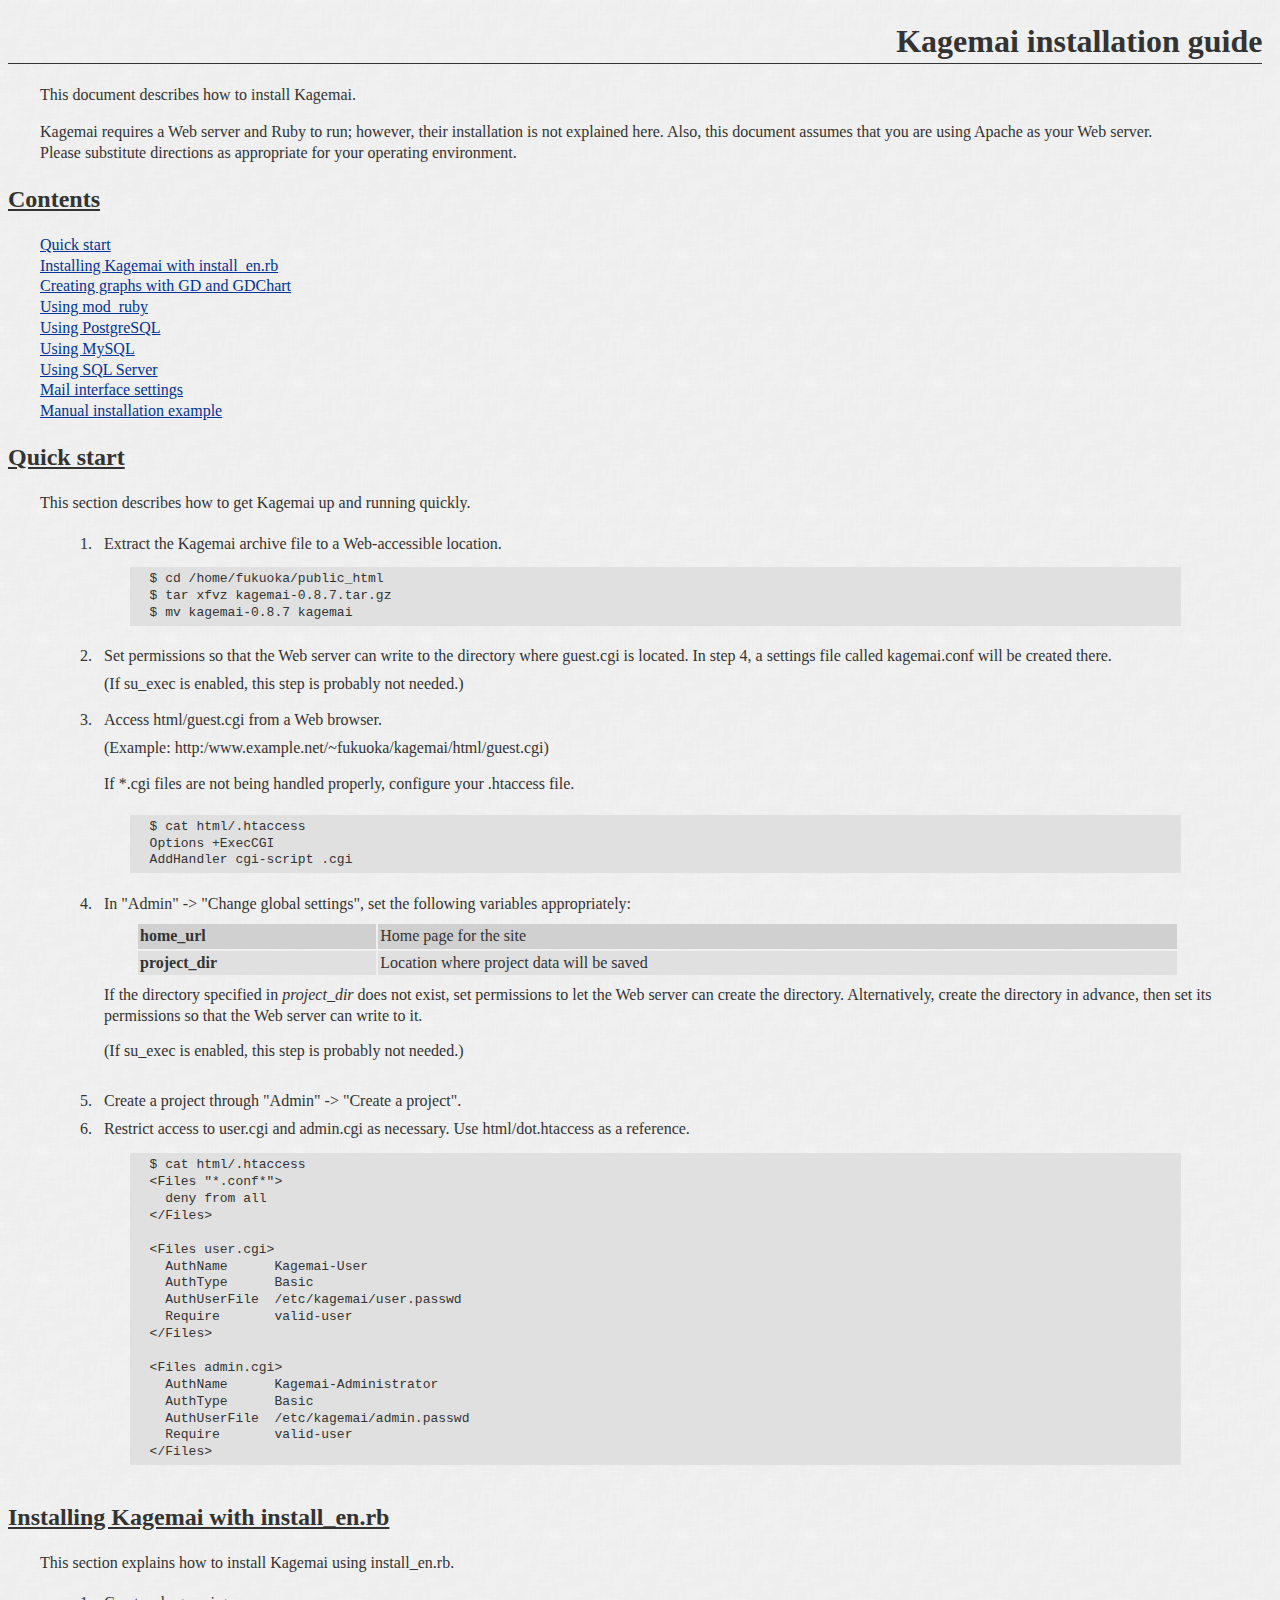
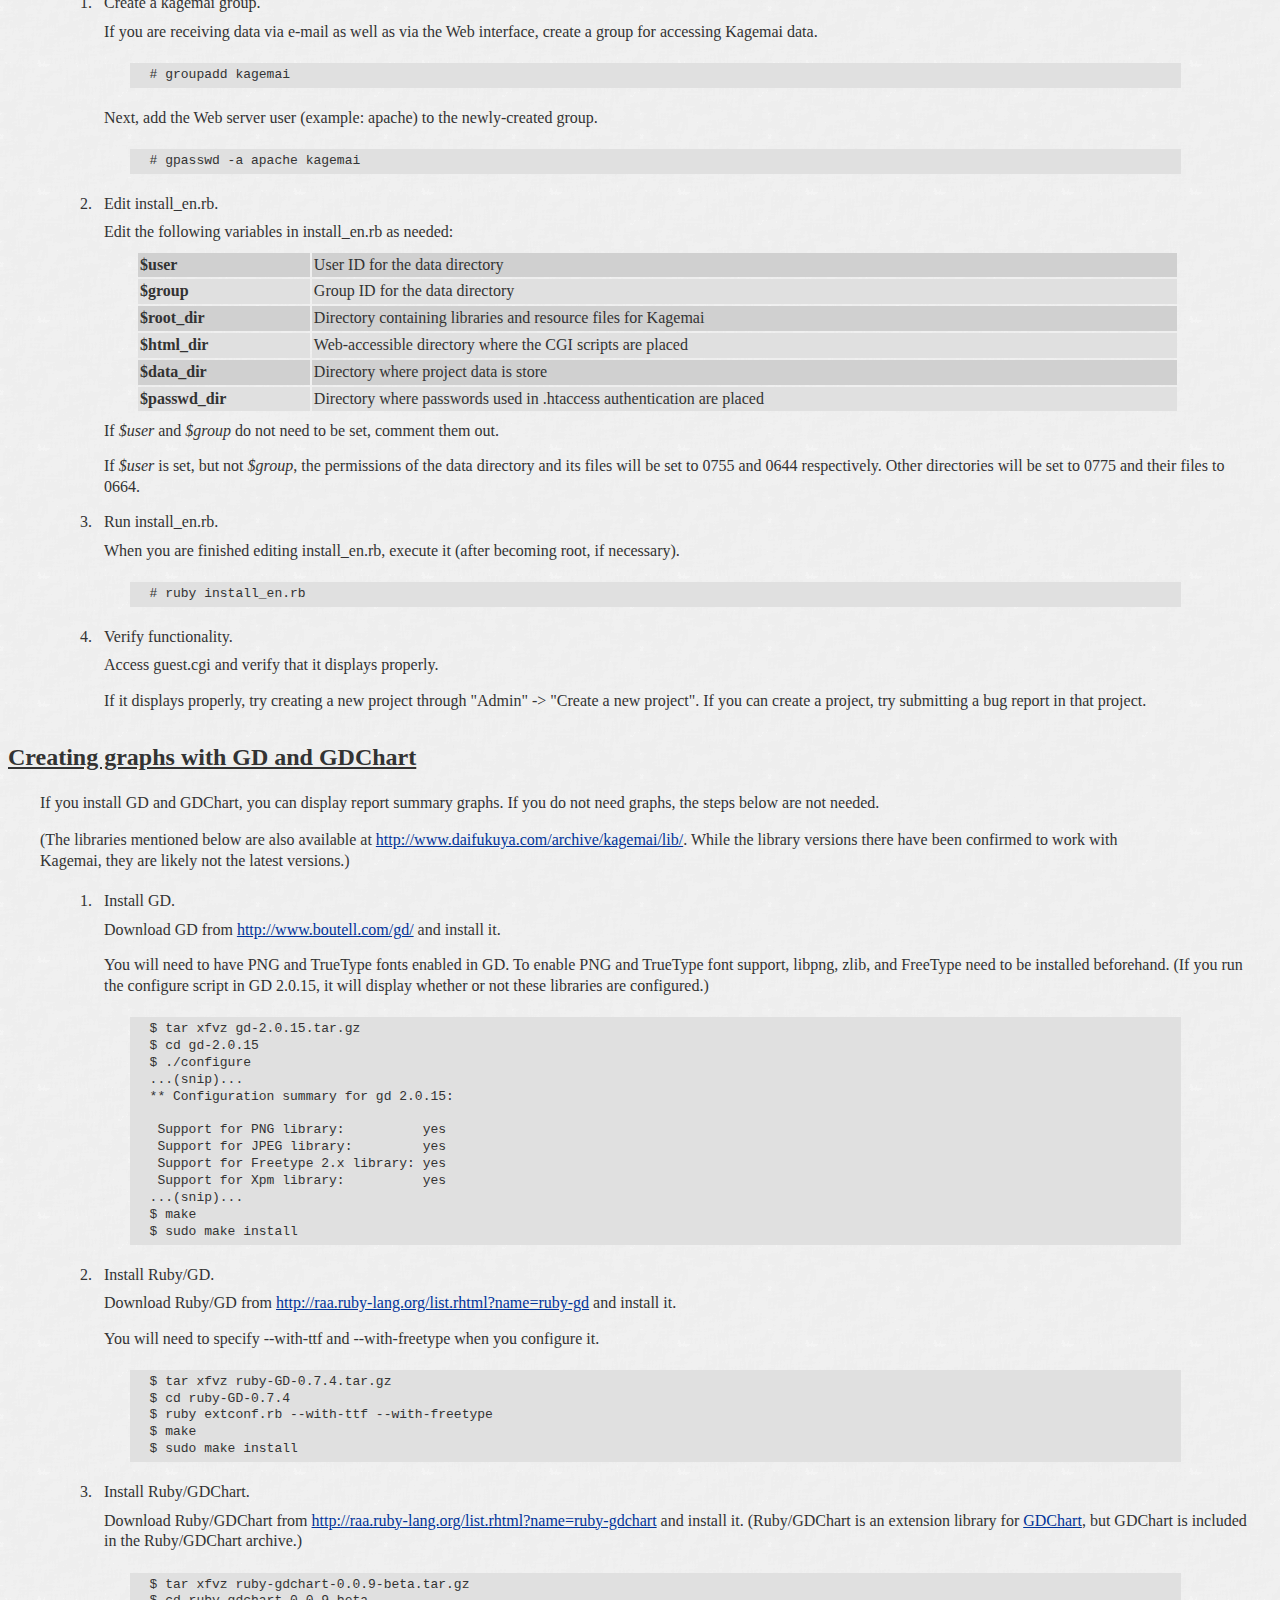
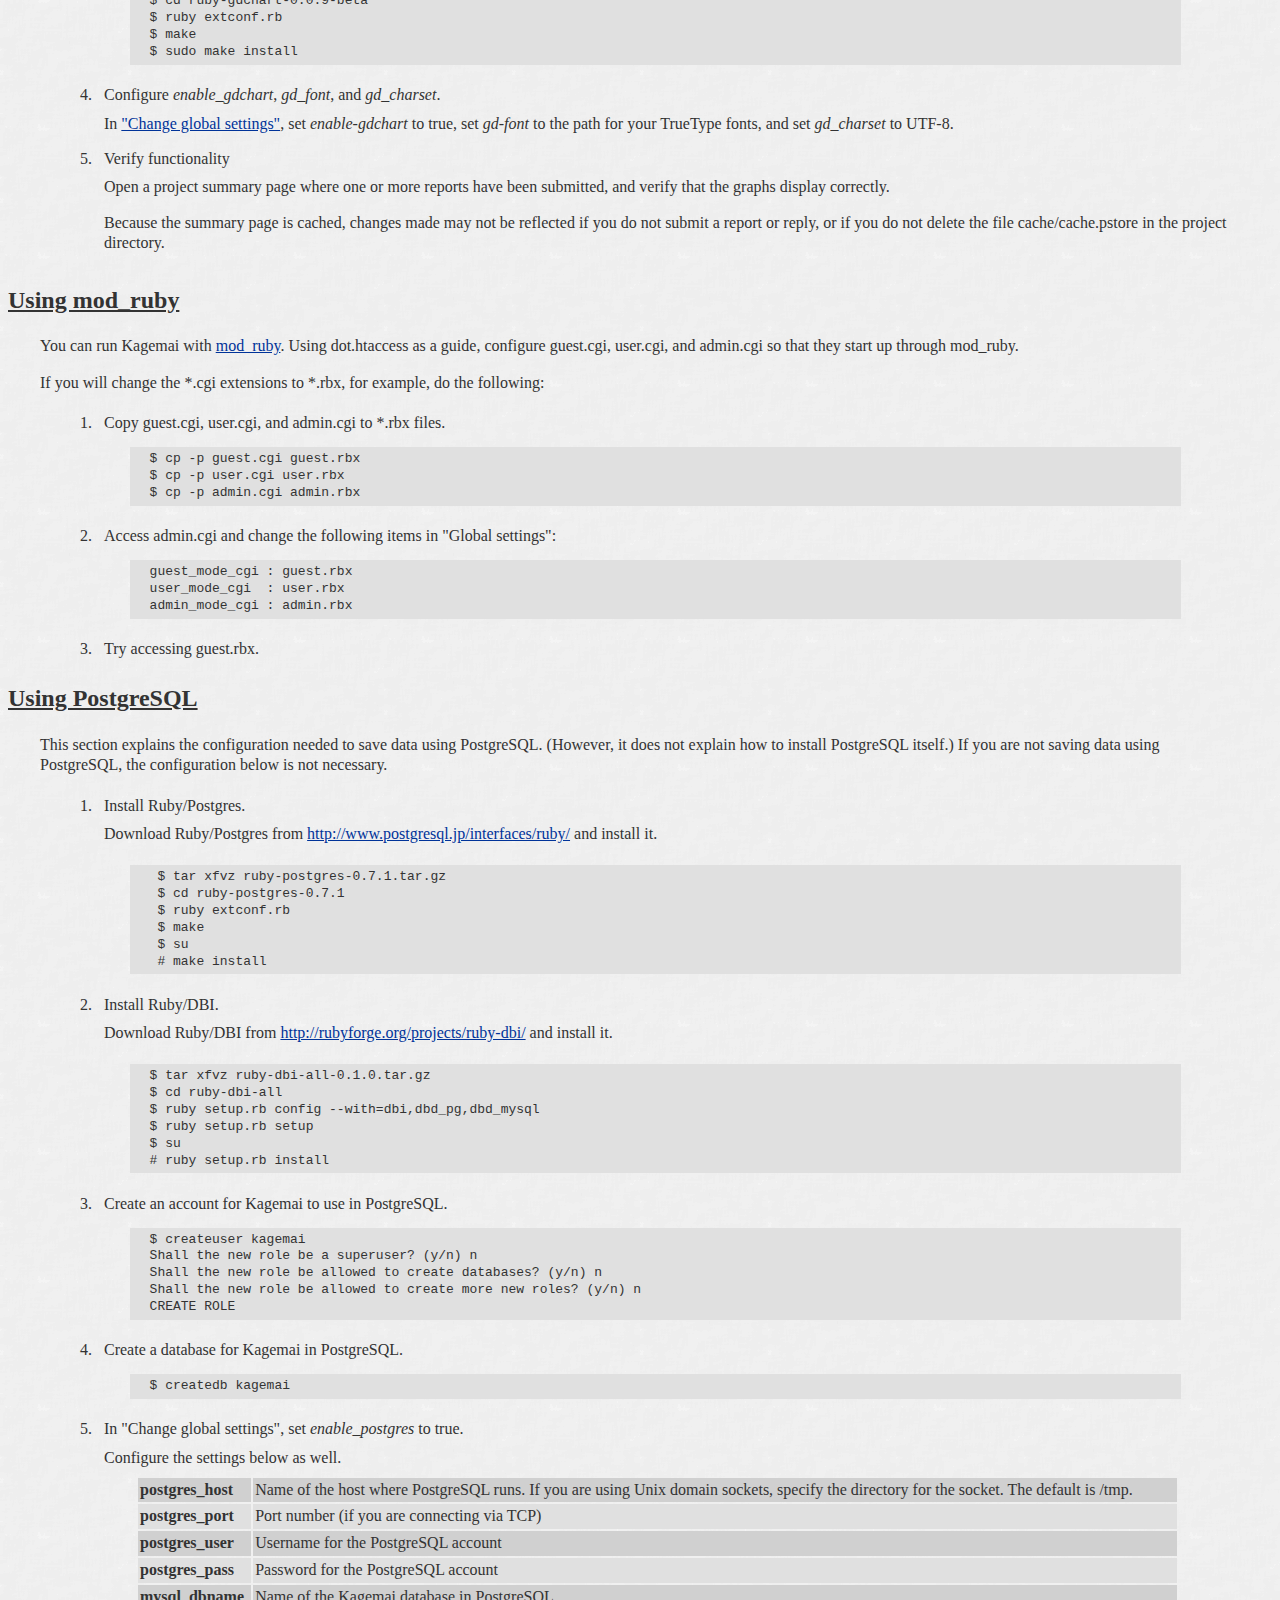
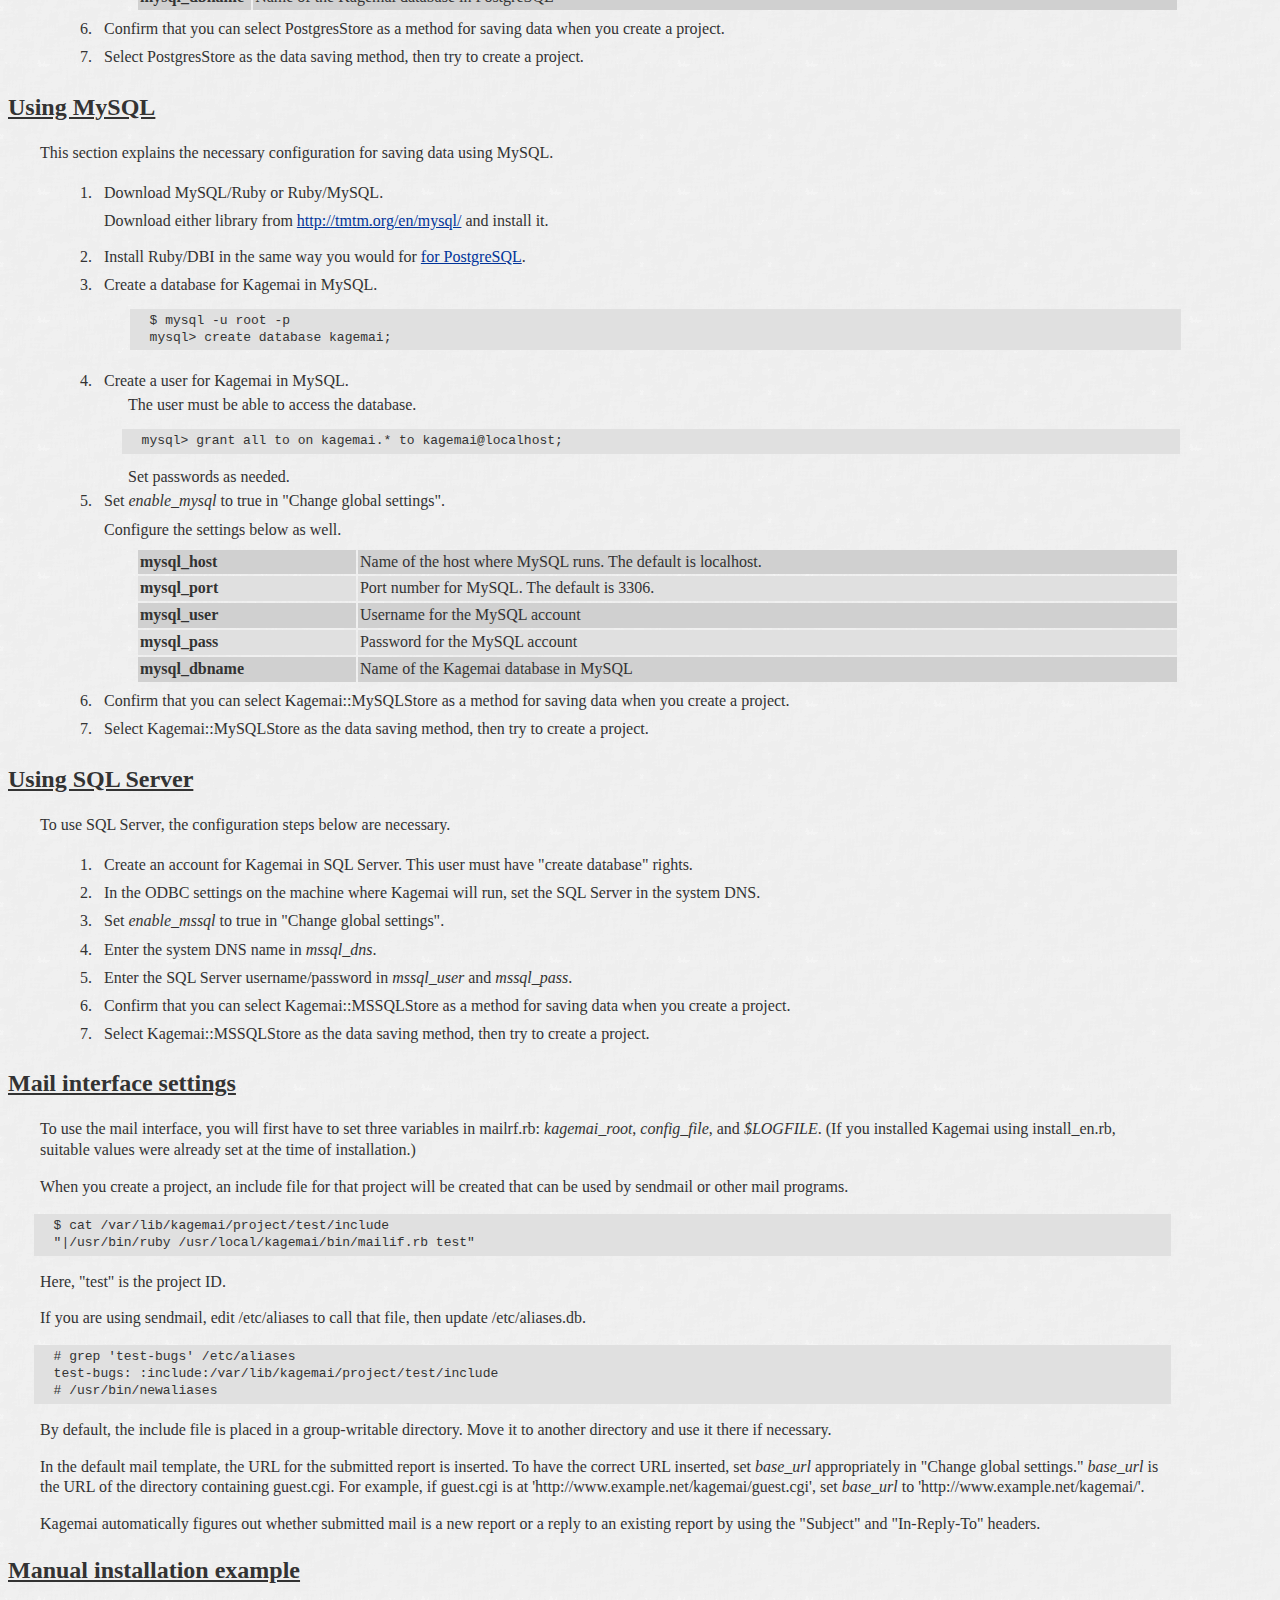
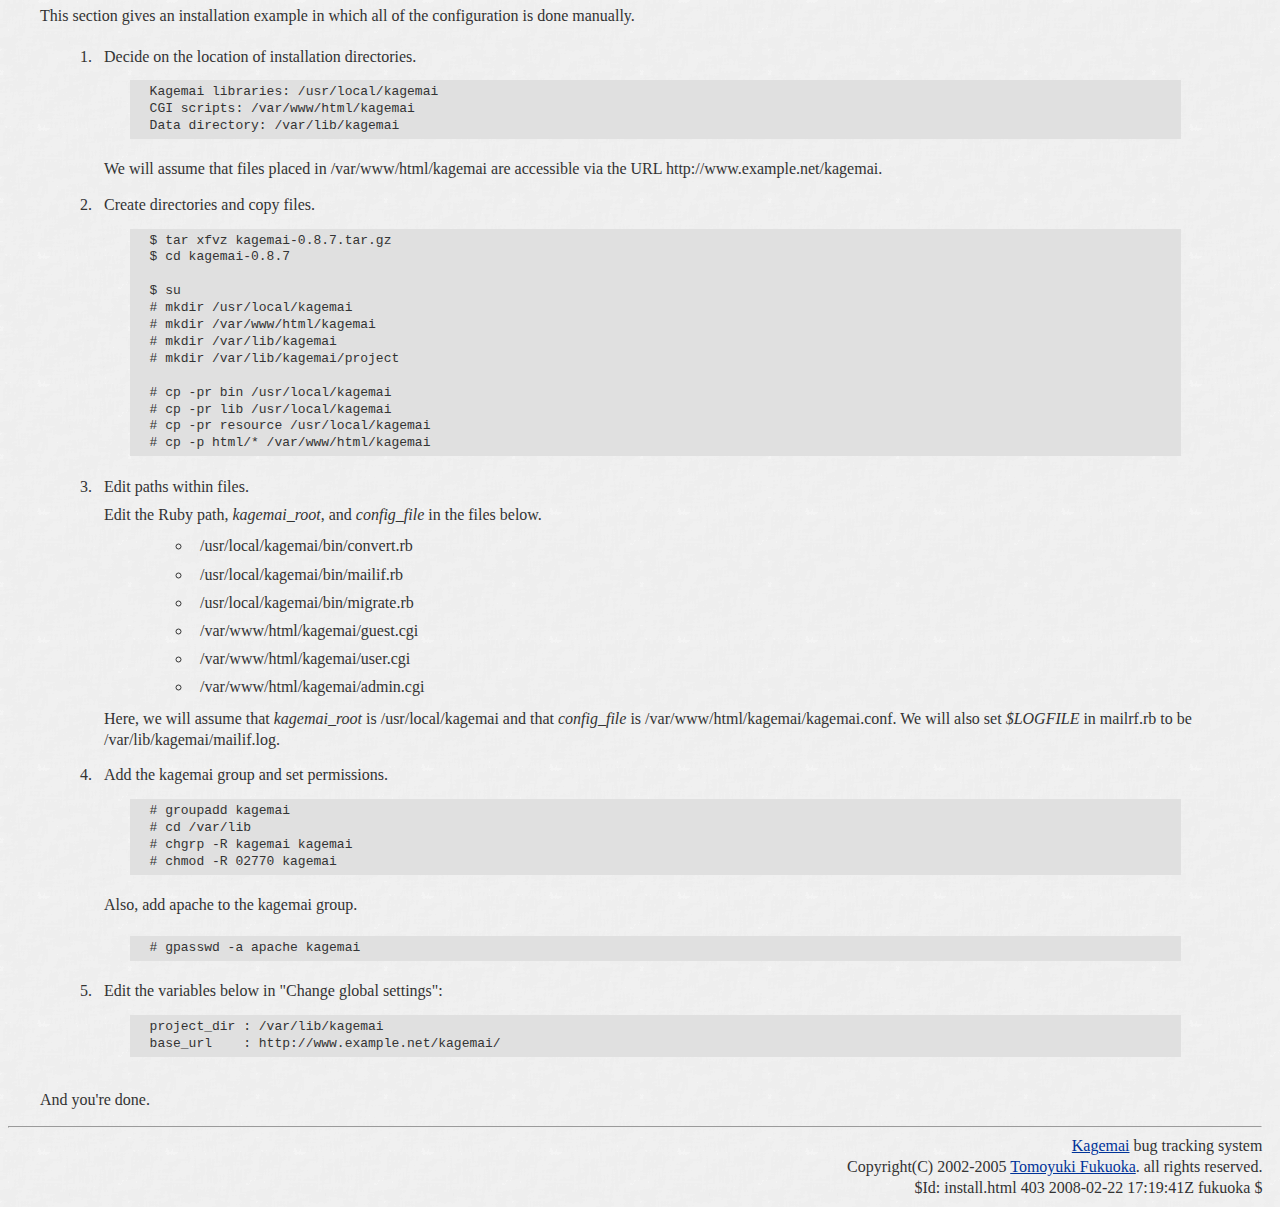
<file: doc/en/install.html>
<!DOCTYPE html PUBLIC "-//W3C//DTD HTML 4.01//EN">
<html lang="en">
<head>
  <meta http-equiv="Content-Type" content="text/html; charset=UTF-8">
  <meta http-equiv="Content-Style-Type" content="text/css">
  <link rel="stylesheet" type="text/css" href="kagemai_doc.css">
  <title>Kagemai installation guide</title>
</head>
<body>

<h1>Kagemai installation guide</h1>

<p>This document describes how to install Kagemai.</p>

<p>Kagemai requires a Web server and Ruby to run; however, their installation is not explained here.  Also, this document assumes that you are using Apache as your Web server.  Please substitute directions as appropriate for your operating environment.</p>

<h2 id="toc">Contents</h2>

<p class="toc">
<a href="#quick-start">Quick start</a><br>
<a href="#install_en_rb">Installing Kagemai with install_en.rb</a><br>
<a href="#gd">Creating graphs with GD and GDChart</a><br>
<a href="#mod-ruby">Using mod_ruby</a><br>
<a href="#postgres">Using PostgreSQL</a><br>
<a href="#mysql">Using MySQL</a><br>
<a href="#sqlserver">Using SQL Server</a><br>
<a href="#mail-if">Mail interface settings</a><br>
<a href="#manual-install">Manual installation example</a><br>

</p>

<!-- +++++++++++++++++++++++++++++++++++++++++++++++++++++++++++++++++++++ -->

<h2 id="quick-start">Quick start</h2>

<p>This section describes how to get Kagemai up and running quickly.</p>

<ol>

<li>Extract the Kagemai archive file to a Web-accessible location.

<pre>
  $ cd /home/fukuoka/public_html
  $ tar xfvz kagemai-0.8.7.tar.gz
  $ mv kagemai-0.8.7 kagemai
</pre>

<li>Set permissions so that the Web server can write to the directory where guest.cgi is located.  In step 4, a settings file called kagemai.conf will be created there.

<div>(If su_exec is enabled, this step is probably not needed.)</div>

<li>Access html/guest.cgi from a Web browser.

<div>
   (Example: http:/www.example.net/~fukuoka/kagemai/html/guest.cgi)
</div>
<div>
   If *.cgi files are not being handled properly, configure your .htaccess file.
</div>

<pre>
  $ cat html/.htaccess
  Options +ExecCGI
  AddHandler cgi-script .cgi
</pre>

<li>In "Admin" -> "Change global settings", set the following variables appropriately:

<table style="padding:1ex 0 0 0">
  <tr class="even">
   <th>home_url</th><td>Home page for the site</td>
  </tr>
  <tr class="odd">
   <th>project_dir</th><td>Location where project data will be saved</td>
  </tr>
</table>

<div>If the directory specified in <var>project_dir</var> does not
exist, set permissions to let the Web server can create the directory.  Alternatively, create the directory in advance, then set its permissions so that the Web server can write to it.<div>

<div>(If su_exec is enabled, this step is probably not needed.)</div>

<li>Create a project through "Admin" -> "Create a project".

<li>Restrict access to user.cgi and admin.cgi as necessary.  Use html/dot.htaccess as a reference.

<pre>
  $ cat html/.htaccess
  &lt;Files "*.conf*"&gt;
    deny from all
  &lt;/Files&gt;
   
  &lt;Files user.cgi&gt;
    AuthName      Kagemai-User
    AuthType      Basic
    AuthUserFile  /etc/kagemai/user.passwd
    Require       valid-user
  &lt;/Files&gt;
   
  &lt;Files admin.cgi&gt;
    AuthName      Kagemai-Administrator
    AuthType      Basic
    AuthUserFile  /etc/kagemai/admin.passwd
    Require       valid-user
  &lt;/Files&gt;
</pre>

</ol>

<!-- +++++++++++++++++++++++++++++++++++++++++++++++++++++++++++++++++++++ -->

<h2 id="install_en_rb">Installing Kagemai with install_en.rb</h2>

<p>This section explains how to install Kagemai using install_en.rb.</p>

<ol>

<li>Create a kagemai group.

<div>
If you are receiving data via e-mail as well as via the Web interface, create a group for accessing Kagemai data.
</div>
</div>

<pre>
  # groupadd kagemai
</pre>

<div>
Next, add the Web server user (example: apache) to the newly-created group.
</div>

<pre>
  # gpasswd -a apache kagemai
</pre>

<li>Edit install_en.rb.

<div>
Edit the following variables in install_en.rb as needed:
</div>

<table>
  <tr class="even">
    <th>$user</th>
    <td>User ID for the data directory</td>
  </tr>

  <tr class="odd">
    <th>$group</th>
    <td>Group ID for the data directory</td>   
  </tr>

  <tr class="even">
    <th>$root_dir</th>
    <td>Directory containing libraries and resource files for Kagemai</td>
  </tr>

  <tr class="odd">
    <th>$html_dir</th>
    <td>Web-accessible directory where the CGI scripts are placed</td>
  </tr>

  <tr class="even">
    <th>$data_dir</th>
    <td>Directory where project data is store</td>
  </tr>

  <tr class="odd">
    <th>$passwd_dir</th>
    <td>Directory where passwords used in .htaccess authentication are placed</td>
  </tr>
</table>

<div>
If <var>$user</var> and <var>$group</var> do not need to be set, comment them out.
</div>

<div>If <var>$user</var> is set, but not <var>$group</var>, the
permissions of the data directory and its files will be set to 0755 and 0644 respectively.  Other directories will be set to 0775 and their files to 0664.</div>

<li>Run install_en.rb.

<div>
When you are finished editing install_en.rb, execute it (after becoming root, if necessary).
</div>

<pre>
  # ruby install_en.rb
</pre>

<li>Verify functionality.

<div>
Access guest.cgi and verify that it displays properly.
</div>

<div>If it displays properly, try creating a new project through "Admin" -> "Create a new project".  If you can create a project, try submitting a bug report in that project.</div>

</ol>

<!-- +++++++++++++++++++++++++++++++++++++++++++++++++++++++++++++++++++++ -->
<h2 id="gd">Creating graphs with GD and GDChart</h2>

<p>If you install GD and GDChart, you can display report summary graphs.
If you do not need graphs, the steps below are not needed.</p> 

<p>(The libraries mentioned below are also available at <a href="http://www.daifukuya.com/archive/kagemai/lib/">http://www.daifukuya.com/archive/kagemai/lib/</a>.  While the library versions there have been confirmed to work with Kagemai, they are likely not the latest versions.)</p>

<ol>

<li>Install GD.

<div>Download GD from <a href="http://www.boutell.com/gd/">http://www.boutell.com/gd/</a> and install it.</div>

<div>You will need to have PNG and TrueType fonts enabled in GD.  To enable PNG and TrueType font support, libpng, zlib, and FreeType need to be installed beforehand.  (If you run the configure script in GD 2.0.15, it will display whether or not these libraries are configured.)</div>

<pre>
  $ tar xfvz gd-2.0.15.tar.gz
  $ cd gd-2.0.15
  $ ./configure
  ...(snip)...
  ** Configuration summary for gd 2.0.15:

   Support for PNG library:          yes
   Support for JPEG library:         yes
   Support for Freetype 2.x library: yes
   Support for Xpm library:          yes
  ...(snip)...
  $ make
  $ sudo make install
</pre>

<li>Install Ruby/GD.

<div>Download Ruby/GD from <a href="http://raa.ruby-lang.org/list.rhtml?name=ruby-gd">http://raa.ruby-lang.org/list.rhtml?name=ruby-gd</a> and install it.

</div>
<div>You will need to specify --with-ttf and --with-freetype when you configure it.</div>

<pre>
  $ tar xfvz ruby-GD-0.7.4.tar.gz
  $ cd ruby-GD-0.7.4
  $ ruby extconf.rb --with-ttf --with-freetype
  $ make
  $ sudo make install
</pre>

<li>Install Ruby/GDChart.

<div>Download Ruby/GDChart from <a href="http://raa.ruby-lang.org/list.rhtml?name=ruby-gdchart">http://raa.ruby-lang.org/list.rhtml?name=ruby-gdchart</a> and install it.  (Ruby/GDChart is an extension library for <a href="http://www.fred.net/brv/chart/">GDChart</a>, but GDChart is included in the Ruby/GDChart archive.)</div>

<pre>
  $ tar xfvz ruby-gdchart-0.0.9-beta.tar.gz 
  $ cd ruby-gdchart-0.0.9-beta
  $ ruby extconf.rb
  $ make
  $ sudo make install
</pre>

<li>Configure <var>enable_gdchart</var>, <var>gd_font</var>, and <var>gd_charset</var>.

<div>
In <a href="guide.html#global-config">"Change global settings"</a>, set <var>enable-gdchart</var> to true, set <var>gd-font</var> to the path for your TrueType fonts, and set <var>gd_charset</var> to UTF-8.
</div>

<li>Verify functionality
<div>
Open a project summary page where one or more reports have been
submitted, and verify that the graphs display correctly.
</div>
<div>
Because the summary page is cached, changes made may not be reflected if you do not submit a report or reply, or if you do not delete the file cache/cache.pstore in the project directory.
</div>
</ol>


<!-- +++++++++++++++++++++++++++++++++++++++++++++++++++++++++++++++++++++ -->

<h2 id="mod-ruby">Using mod_ruby</h2>

<p>You can run Kagemai with <a href="http://modruby.net">mod_ruby</a>.  Using dot.htaccess as a guide, configure guest.cgi, user.cgi, and admin.cgi so that they start up through mod_ruby.</p>

<p>If you will change the *.cgi extensions to *.rbx, for example, do the following:</p>

<ol>
<li>Copy guest.cgi, user.cgi, and admin.cgi to *.rbx files.

<pre>
  $ cp -p guest.cgi guest.rbx
  $ cp -p user.cgi user.rbx
  $ cp -p admin.cgi admin.rbx
</pre>

<li>Access admin.cgi and change the following items in "Global settings":

<pre>
  guest_mode_cgi : guest.rbx
  user_mode_cgi  : user.rbx
  admin_mode_cgi : admin.rbx
</pre>

<li>Try accessing guest.rbx.
</ol>

<!-- +++++++++++++++++++++++++++++++++++++++++++++++++++++++++++++++++++++ -->

<h2 id="postgres">Using PostgreSQL</h2>

<p>This section explains the configuration needed to save data using
PostgreSQL.  (However, it does not explain how to install PostgreSQL
itself.)  If you are not saving data using PostgreSQL, the configuration below is not necessary.</p>

<ol>
<li>Install Ruby/Postgres.

<div>
Download Ruby/Postgres from <a href="http://www.postgresql.jp/interfaces/ruby/">http://www.postgresql.jp/interfaces/ruby/</a> and install it.
</div>

<pre>
   $ tar xfvz ruby-postgres-0.7.1.tar.gz   
   $ cd ruby-postgres-0.7.1
   $ ruby extconf.rb
   $ make
   $ su
   # make install
</pre>

<li id="ruby-dbi">Install Ruby/DBI.

<div>
Download Ruby/DBI from <a href="http://rubyforge.org/projects/ruby-dbi/">http://rubyforge.org/projects/ruby-dbi/</a> and install it.
</div>

<pre>
  $ tar xfvz ruby-dbi-all-0.1.0.tar.gz
  $ cd ruby-dbi-all
  $ ruby setup.rb config --with=dbi,dbd_pg,dbd_mysql
  $ ruby setup.rb setup
  $ su
  # ruby setup.rb install
</pre>
   
<li>Create an account for Kagemai to use in PostgreSQL.

<pre>
  $ createuser kagemai
  Shall the new role be a superuser? (y/n) n
  Shall the new role be allowed to create databases? (y/n) n
  Shall the new role be allowed to create more new roles? (y/n) n
  CREATE ROLE
</pre>

<li>Create a database for Kagemai in PostgreSQL.

<pre>
  $ createdb kagemai
</pre>

<li>In "Change global settings", set <var>enable_postgres</var> to true.

<div>Configure the settings below as well.</div>

<table>
  <tr class="even">
    <th>postgres_host</th>
    <td>Name of the host where PostgreSQL runs.  If you are using Unix
    domain sockets, specify the directory for the socket.  The default is /tmp.</td>
  </tr>

  <tr class="odd">
    <th>postgres_port</th>
    <td>Port number (if you are connecting via TCP)</td>
  </tr>

  <tr class="even">
    <th>postgres_user</th>
    <td>Username for the PostgreSQL account</td>
  </tr>

  <tr class="odd">
    <th>postgres_pass</th>
    <td>Password for the PostgreSQL account</td>
  </tr>

  <tr class="even">
    <th>mysql_dbname</th>
    <td>Name of the Kagemai database in PostgreSQL</td>
  </tr>
</table>

<li>Confirm that you can select PostgresStore as a method for saving data when you create a project.

<li>Select PostgresStore as the data saving method, then try to create a project.

</ol>

<!-- +++++++++++++++++++++++++++++++++++++++++++++++++++++++++++++++++++++ -->
<h2 id="mysql">Using MySQL</h2>

<p>This section explains the necessary configuration for saving data using MySQL.  </p>

<ol>
<li>Download MySQL/Ruby or Ruby/MySQL.

<div>
Download either library from <a href="http://tmtm.org/en/mysql/">http://tmtm.org/en/mysql/</a> and install it.
</div>

<li>Install Ruby/DBI in the same way you would for <a href="#ruby-dbi">for PostgreSQL</a>.</a> 

<li>Create a database for Kagemai in MySQL.

<pre>
  $ mysql -u root -p
  mysql> create database kagemai;
</pre>

<li>Create a user for Kagemai in MySQL.</li>

<div>The user must be able to access the database.</div>

<pre>
  mysql> grant all to on kagemai.* to kagemai@localhost;
</pre>

<div>Set passwords as needed.</div>

<li>Set <var>enable_mysql</var> to true in "Change global settings".

<div>Configure the settings below as well.</div>

<table>
  <tr class="even">
    <th>mysql_host</th>
    <td>Name of the host where MySQL runs.  The default is localhost.</td>
  </tr>

  <tr class="odd">
    <th>mysql_port</th>
    <td>Port number for MySQL.  The default is 3306.</td>
  </tr>

  <tr class="even">
    <th>mysql_user</th>
    <td>Username for the MySQL account
  </tr>

  <tr class="odd">
    <th>mysql_pass</th>
    <td>Password for the MySQL account</td>
  </tr>

  <tr class="even">
    <th>mysql_dbname</th>
    <td>Name of the Kagemai database in MySQL</td>
  </tr>
</table>


<li>Confirm that you can select Kagemai::MySQLStore as a method for saving data when you create a project.

<li>Select Kagemai::MySQLStore as the data saving method, then try to create a project.

</ol>


<!-- +++++++++++++++++++++++++++++++++++++++++++++++++++++++++++++++++++++ -->

<h2 id="sqlserver">Using SQL Server</h2>

<p>To use SQL Server, the configuration steps below are necessary.</p>

<ol>
  <li>Create an account for Kagemai in SQL Server.  This user must have "create database" rights.</li>
  <li>In the ODBC settings on the machine where Kagemai will run, set the SQL Server in the system DNS.</li>
  <li>Set <var>enable_mssql</var> to true in "Change global settings".</li>
  <li>Enter the system DNS name in <var>mssql_dns</var>.</li>
  <li>Enter the SQL Server username/password in <var>mssql_user</var> and <var>mssql_pass</var>.</li>
  <li>Confirm that you can select Kagemai::MSSQLStore as a method for saving data when you create a project.
  <li>Select Kagemai::MSSQLStore as the data saving method, then try to create a project.
</ol>

    
<!-- +++++++++++++++++++++++++++++++++++++++++++++++++++++++++++++++++++++ -->

<h2 id="mail-if">Mail interface settings</h2>

<p>To use the mail interface, you will first have to set three variables in mailrf.rb: <var>kagemai_root</var>, <var>config_file</var>, and <var>$LOGFILE</var>.  (If you installed Kagemai using install_en.rb, suitable values were already set at the time of installation.)</p>

<p>When you create a project, an include file for that project will be created that can be used by sendmail or other mail programs.</p>

<pre>
  $ cat /var/lib/kagemai/project/test/include
  "|/usr/bin/ruby /usr/local/kagemai/bin/mailif.rb test"
</pre>

<p>Here, "test" is the project ID.</p>

<p>If you are using sendmail, edit /etc/aliases to call that file, then update /etc/aliases.db.</p>

<pre>
  # grep 'test-bugs' /etc/aliases
  test-bugs: :include:/var/lib/kagemai/project/test/include
  # /usr/bin/newaliases
</pre>

<p>By default, the include file is placed in a group-writable directory.  Move it to another directory and use it there if necessary.</p>


<p>In the default mail template, the URL for the submitted report is inserted.
To have the correct URL inserted, set <var>base_url</var> appropriately in "Change global settings."
<var>base_url</var> is the URL of the directory containing guest.cgi.
For example, if guest.cgi is at 'http://www.example.net/kagemai/guest.cgi', set <var>base_url</var> to 'http://www.example.net/kagemai/'.</p>

<p>Kagemai automatically figures out whether submitted mail is a new
report or a reply to an existing report by using the "Subject" and
"In-Reply-To" headers.</p>

<!-- +++++++++++++++++++++++++++++++++++++++++++++++++++++++++++++++++++++ -->

<h2 id="manual-install">Manual installation example</h2>

<p>This section gives an installation example in which all of the configuration is done manually.</p>

<ol>

<li>Decide on the location of installation directories.

<pre>
  Kagemai libraries: /usr/local/kagemai
  CGI scripts: /var/www/html/kagemai
  Data directory: /var/lib/kagemai
</pre>

<div>We will assume that files placed in /var/www/html/kagemai are accessible via the URL http://www.example.net/kagemai.</div>

<li>Create directories and copy files.

<pre>
  $ tar xfvz kagemai-0.8.7.tar.gz
  $ cd kagemai-0.8.7

  $ su
  # mkdir /usr/local/kagemai
  # mkdir /var/www/html/kagemai
  # mkdir /var/lib/kagemai
  # mkdir /var/lib/kagemai/project

  # cp -pr bin /usr/local/kagemai
  # cp -pr lib /usr/local/kagemai
  # cp -pr resource /usr/local/kagemai
  # cp -p html/* /var/www/html/kagemai
</pre>

<li>Edit paths within files.

<div>Edit the Ruby path, <var>kagemai_root</var>, and <var>config_file</var> in the files below.</div>

<ul>
  <li> /usr/local/kagemai/bin/convert.rb
  <li> /usr/local/kagemai/bin/mailif.rb
  <li> /usr/local/kagemai/bin/migrate.rb
  <li> /var/www/html/kagemai/guest.cgi
  <li> /var/www/html/kagemai/user.cgi
  <li> /var/www/html/kagemai/admin.cgi
</ul>

<div>Here, we will assume that <var>kagemai_root</var> is /usr/local/kagemai and that <var>config_file</var> is /var/www/html/kagemai/kagemai.conf.  We will also set <var>$LOGFILE</var> in mailrf.rb to be /var/lib/kagemai/mailif.log.</div>

<li>Add the kagemai group and set permissions.

<pre>
  # groupadd kagemai
  # cd /var/lib
  # chgrp -R kagemai kagemai
  # chmod -R 02770 kagemai
</pre>

<div>Also, add apache to the kagemai group.</div>

<pre>
  # gpasswd -a apache kagemai
</pre>

<li>Edit the variables below in "Change global settings":

<pre>
  project_dir : /var/lib/kagemai
  base_url    : http://www.example.net/kagemai/
</pre>

</ol>

<p>And you're done.</p>

<!-- +++++++++++++++++++++++++++++++++++++++++++++++++++++++++++++++++++++ -->


<hr>

<div class="footer">
  <a href="http://www.daifukuya.com/kagemai/">Kagemai</a> bug tracking system
</div>
<div class="footer">
  Copyright(C) 2002-2005
  <a href="mailto:fukuoka@daifukuya.com">Tomoyuki Fukuoka</a>. all rights reserved. 
</div>
<div class="footer">
  $Id: install.html 403 2008-02-22 17:19:41Z fukuoka $
</div>

</body>
</html>
</file>
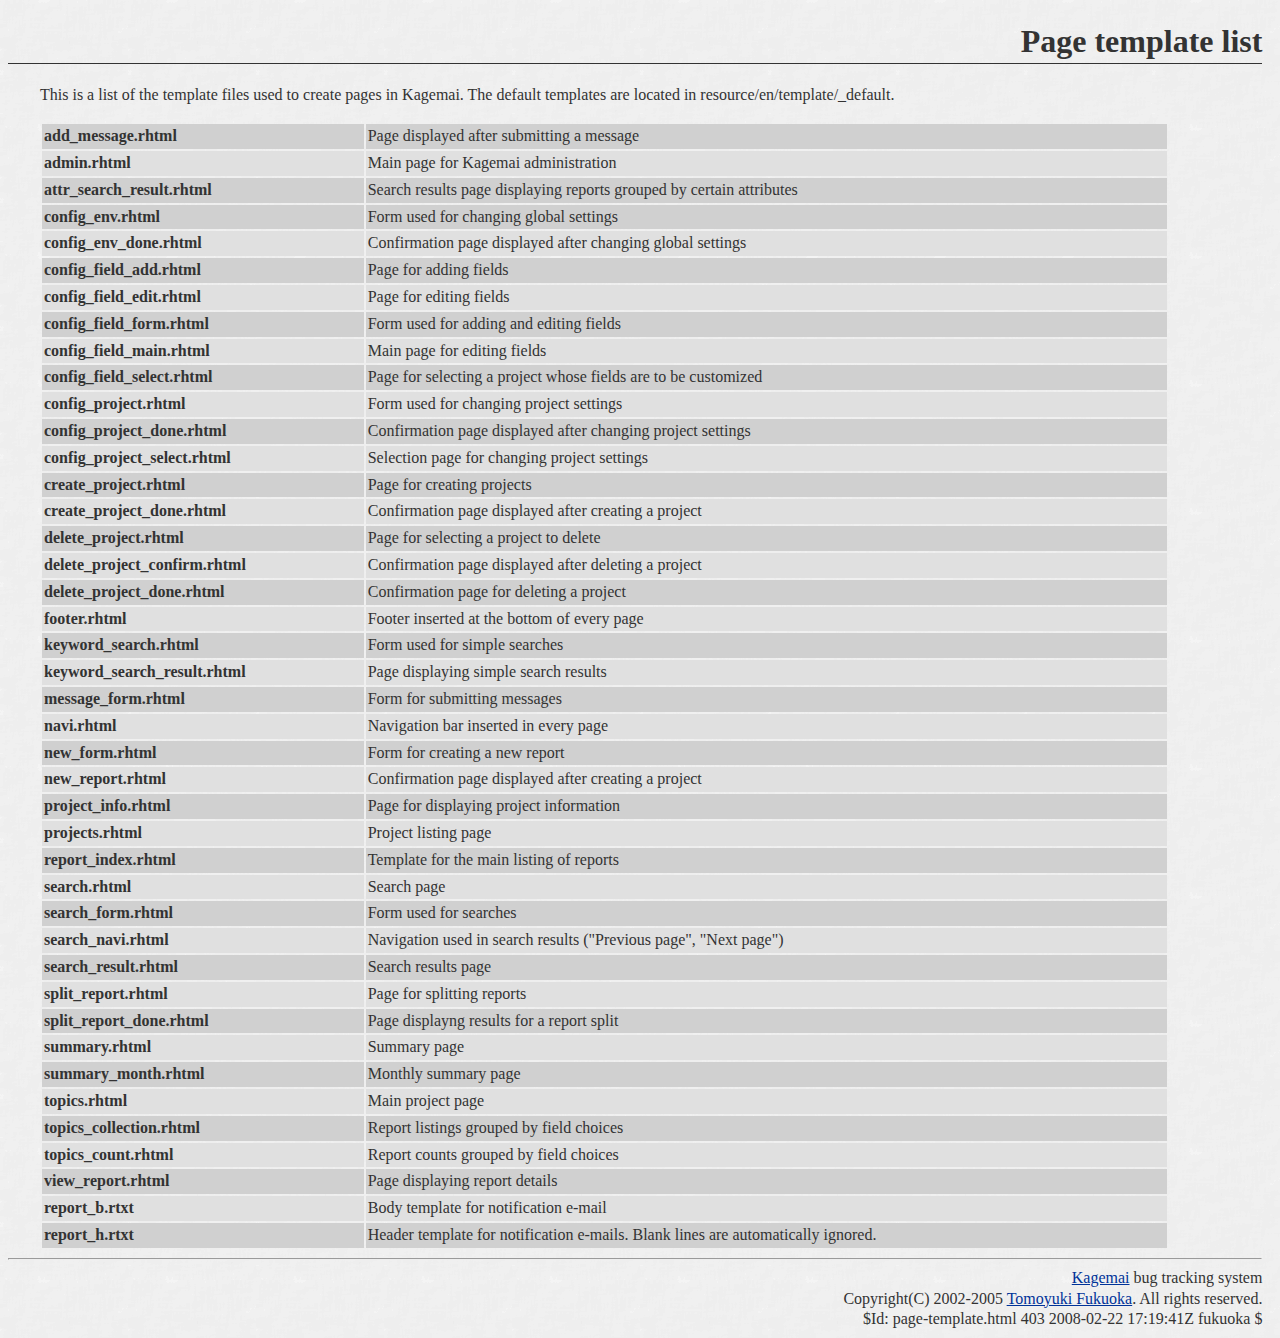
<file: doc/en/page-template.html>
<!DOCTYPE html PUBLIC "-//W3C//DTD HTML 4.01//EN">
<html lang="en">
<head>
  <meta http-equiv="Content-Type" content="text/html; charset=UTF-8">
  <meta http-equiv="Content-Style-Type" content="text/css">
  <link rel="stylesheet" type="text/css" href="kagemai_doc.css">
  <title>Page template list</title>
</head>
<body>

<h1>Page template list</h1>

<p>
This is a list of the template files used to create pages in Kagemai.
The default templates are located in resource/en/template/_default.
</p>


<table>


  <tr class="even">
    <th>add_message.rhtml</th>
    <td>Page displayed after submitting a message</td>
  </tr>
  

  <tr class="odd">
    <th>admin.rhtml</th>
    <td>Main page for Kagemai administration</td>
  </tr>
  

  <tr class="even">
    <th>attr_search_result.rhtml</th>
    <td>Search results page displaying reports grouped by certain attributes</td>
  </tr>
  
  <tr class="even">
    <th>config_env.rhtml</th>
    <td>Form used for changing global settings</td>
  </tr>
  

  <tr class="odd">
    <th>config_env_done.rhtml</th>
    <td>Confirmation page displayed after changing global settings</td>
  </tr>
  

  <tr class="even">
    <th>config_field_add.rhtml</th>
    <td>Page for adding fields</td>
  </tr>
  

  <tr class="odd">
    <th>config_field_edit.rhtml</th>
    <td>Page for editing fields</td>
  </tr>
  

  <tr class="even">
    <th>config_field_form.rhtml</th>
    <td>Form used for adding and editing fields</td>
  </tr>
  

  <tr class="odd">
    <th>config_field_main.rhtml</th>
    <td>Main page for editing fields</td>
  </tr>
  

  <tr class="even">
    <th>config_field_select.rhtml</th>
    <td>Page for selecting a project whose fields are to be customized</td>
  </tr>
  

  <tr class="odd">
    <th>config_project.rhtml</th>
    <td>Form used for changing project settings</td>
  </tr>
  

  <tr class="even">
    <th>config_project_done.rhtml</th>
    <td>Confirmation page displayed after changing project settings</td>
  </tr>
  

  <tr class="odd">
    <th>config_project_select.rhtml</th>
    <td>Selection page for changing project settings</td>

  

  <tr class="even">
    <th>create_project.rhtml</th>
    <td>Page for creating projects</td>
  </tr>
  

  <tr class="odd">
    <th>create_project_done.rhtml</th>
    <td>Confirmation page displayed after creating a project</td>
  </tr>
  

  <tr class="even">
    <th>delete_project.rhtml</th>
    <td>Page for selecting a project to delete</td>
  </tr>
  

  <tr class="odd">
    <th>delete_project_confirm.rhtml</th>
    <td>Confirmation page displayed after deleting a project
  </tr>
  

  <tr class="even">
    <th>delete_project_done.rhtml</th>
    <td>Confirmation page for deleting a project</td>
  </tr>
  

  <tr class="odd">
    <th>footer.rhtml</th>
    <td>Footer inserted at the bottom of every page</td>
  </tr>
  

  <tr class="even">
    <th>keyword_search.rhtml</th>
    <td>Form used for simple searches</td>
  </tr>
  

  <tr class="odd">
    <th>keyword_search_result.rhtml</th>
    <td>Page displaying simple search results</td>
  </tr>
  

  <tr class="even">
    <th>message_form.rhtml</th>
    <td>Form for submitting messages</td>
  </tr>
  

  <tr class="odd">
    <th>navi.rhtml</th>
    <td>Navigation bar inserted in every page</td>
  </tr>
  

  <tr class="even">
    <th>new_form.rhtml</th>
    <td>Form for creating a new report</td>
  </tr>
  

  <tr class="odd">
    <th>new_report.rhtml</th>
    <td>Confirmation page displayed after creating a project</td>
  </tr>
  

  <tr class="even">
    <th>project_info.rhtml</th>
    <td>Page for displaying project information</td>
  </tr>
  

  <tr class="odd">
    <th>projects.rhtml</th>
    <td>Project listing page</td>
  </tr>
  

  <tr class="even">
    <th>report_index.rhtml</th>
    <td>Template for the main listing of reports</td>
  </tr>
  

  <tr class="odd">
    <th>search.rhtml</th>
    <td>Search page</td>
  </tr>
  

  <tr class="even">
    <th>search_form.rhtml</th>
    <td>Form used for searches</td>
  </tr>
  

  <tr class="odd">
    <th>search_navi.rhtml</th>
    <td>Navigation used in search results ("Previous page", "Next page")</td>
  </tr>
  

  <tr class="even">
    <th>search_result.rhtml</th>
    <td>Search results page</td>
  </tr>
  

  <tr class="odd">
    <th>split_report.rhtml</th>
    <td>Page for splitting reports</td>
  </tr>
  

  <tr class="even">
    <th>split_report_done.rhtml</th>
    <td>Page displayng results for a report split</td>
  </tr>
  

  <tr class="odd">
    <th>summary.rhtml</th>
    <td>Summary page</td>
  </tr>
  

  <tr class="even">
    <th>summary_month.rhtml</th>
    <td>Monthly summary page</td>
  </tr>
  

  <tr class="odd">
    <th>topics.rhtml</th>
    <td>Main project page</td>
  </tr>
  

  <tr class="even">
    <th>topics_collection.rhtml</th>
    <td>Report listings grouped by field choices</td>
  </tr>
  

  <tr class="odd">
    <th>topics_count.rhtml</th>
    <td>Report counts grouped by field choices</td>
  </tr>
  

  <tr class="even">
    <th>view_report.rhtml</th>
    <td>Page displaying report details</td>
  </tr>
  

  <tr class="odd">
    <th>report_b.rtxt</th>
    <td>Body template for notification e-mail</td>
  </tr>
  

  <tr class="even">
    <th>report_h.rtxt</th>
    <td>Header template for notification e-mails.  Blank lines are automatically ignored.</td>
  </tr>
  

</table>


<hr>

<div class="footer">
  <a href="http://www.daifukuya.com/kagemai/">Kagemai</a> bug tracking 
  system
</div>
<div class="footer">
  Copyright(C) 2002-2005
  <a href="mailto:fukuoka@daifukuya.com">Tomoyuki Fukuoka</a>.  All 
  rights reserved.
</div>
<div class="footer">
  $Id: page-template.html 403 2008-02-22 17:19:41Z fukuoka $
</div>

</body>
</html>
</file>
<file: doc/kagemai_doc.css>
body {
  width : 98%;
  color : #333333;
  line-height : 1.3;
  background-image : url(../html/wallpaper.gif);
}

a:link    { color : #003399; }
a:visited { color : #990033; }
a:active  { color : #339900; }

h1 {
  text-align : right;
  border-width : 0 0 1px 0;
  border-color : #333333;
  border-style : solid;
}

h2 {
  text-decoration : underline;
}

h3 {
}

h4 {
  margin-left : 1.5em;
}

div {
  margin-left:2em; 
}

li div {
  margin-left:0em; 
  padding : 1ex 0 1ex 0;
}

div.footer {
  text-align : right;
}

p { 
  margin-left : 2em; 
  width : 90%;
}

.annotation {
  font-size: 0.8em;
}
 
pre { 
  background-color : #e0e0e0;
  padding : 4px 4px 4px 4px;
  border-color : #b0b0b0;
  border-style : solid;
  border-width : 0 0 0 0;
  width : 90%;
  margin-left : 2em;
}

blockquote {
  width : 80%;
  margin-left : 4em;
  background-color : #e0e0e0;
  padding : 4px 4px 4px 4px;
  border-color : #b0b0b0;
  border-style : solid;
  border-width : 1px 1px 1px 1px;
}

ul {
  margin-left : 3em;
}

ol {
  margin-left : 3em;
}

li { 
  padding : 0.5ex 0 0.5ex 0.5em;
}

dl {
  margin-left : 2em;
  width : 90%;
}

dt {
  font-weight : 600;
  padding : 0.5ex 0 0 0.5em;
}

table { 
  width : 90%;
  margin-left : 2em; 
}

tr.odd {
  background-color : #e0e0e0;
}

tr.even {
  background-color : #d0d0d0;
}

th {
  text-align : left;
  vertical-align : top;
  word-break: keep-all;
  padding : 2px 2px 2px 2px;
  white-space : nowrap;
}

td {
  text-align : left;
  vertical-align : top;
  padding : 2px 2px 2px 2px;
}

em.link {
 font-style : normal;
 color : #003399; 
}

em.param {
 font-weight : 700;
 font-style : normal;
}

code {
 font-style : italic;
}
</file>
<file: doc/en/kagemai_doc.css>
body {
  width : 98%;
  color : #333333;
  line-height : 1.3;
  background-image : url(../../html/wallpaper.gif);
}

a:link    { color : #003399; }
a:visited { color : #990033; }
a:active  { color : #339900; }

h1 {
  text-align : right;
  border-width : 0 0 1px 0;
  border-color : #333333;
  border-style : solid;
}

h2 {
  text-decoration : underline;
}

h3 {
}

h4 {
  margin-left : 1.5em;
}

div {
  margin-left:2em; 
}

li div {
  margin-left:0em; 
  padding : 1ex 0 1ex 0;
}

div.footer {
  text-align : right;
}

p { 
  margin-left : 2em; 
  width : 90%;
}

.annotation {
  font-size: 0.8em;
}
 
pre { 
  background-color : #e0e0e0;
  padding : 4px 4px 4px 4px;
  border-color : #b0b0b0;
  border-style : solid;
  border-width : 0 0 0 0;
  width : 90%;
  margin-left : 2em;
}

blockquote {
  width : 80%;
  margin-left : 4em;
  background-color : #e0e0e0;
  padding : 4px 4px 4px 4px;
  border-color : #b0b0b0;
  border-style : solid;
  border-width : 1px 1px 1px 1px;
}

ul {
  margin-left : 3em;
}

ol {
  margin-left : 3em;
}

li { 
  padding : 0.5ex 0 0.5ex 0.5em;
}

dl {
  margin-left : 2em;
  width : 90%;
}

dt {
  font-weight : 600;
  padding : 0.5ex 0 0 0.5em;
}

table { 
  width : 90%;
  margin-left : 2em; 
}

tr.odd {
  background-color : #e0e0e0;
}

tr.even {
  background-color : #d0d0d0;
}

th {
  text-align : left;
  vertical-align : top;
  word-break: keep-all;
  padding : 2px 2px 2px 2px;
  white-space : nowrap;
}

td {
  text-align : left;
  vertical-align : top;
  padding : 2px 2px 2px 2px;
}

em.link {
 font-style : normal;
 color : #003399; 
}

em.param {
 font-weight : 700;
 font-style : normal;
}

code {
 font-style : italic;
}
</file>
